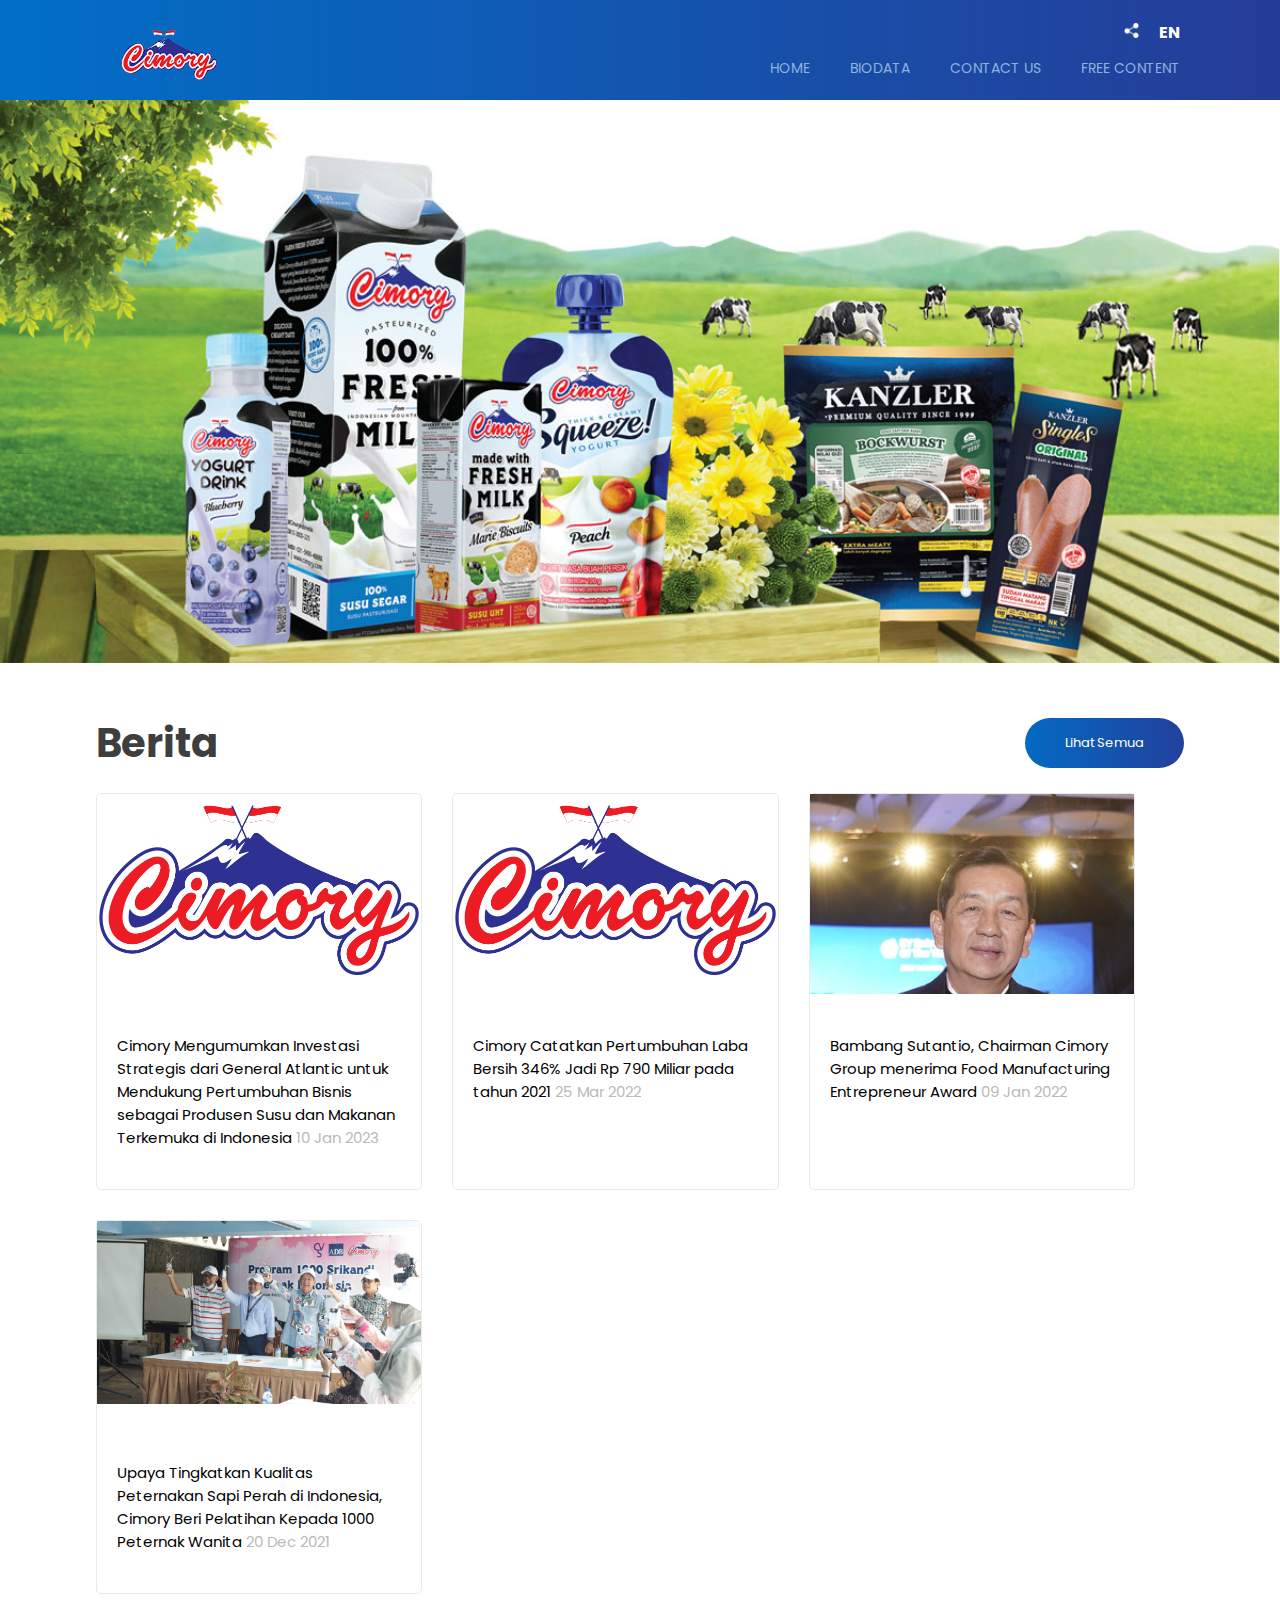
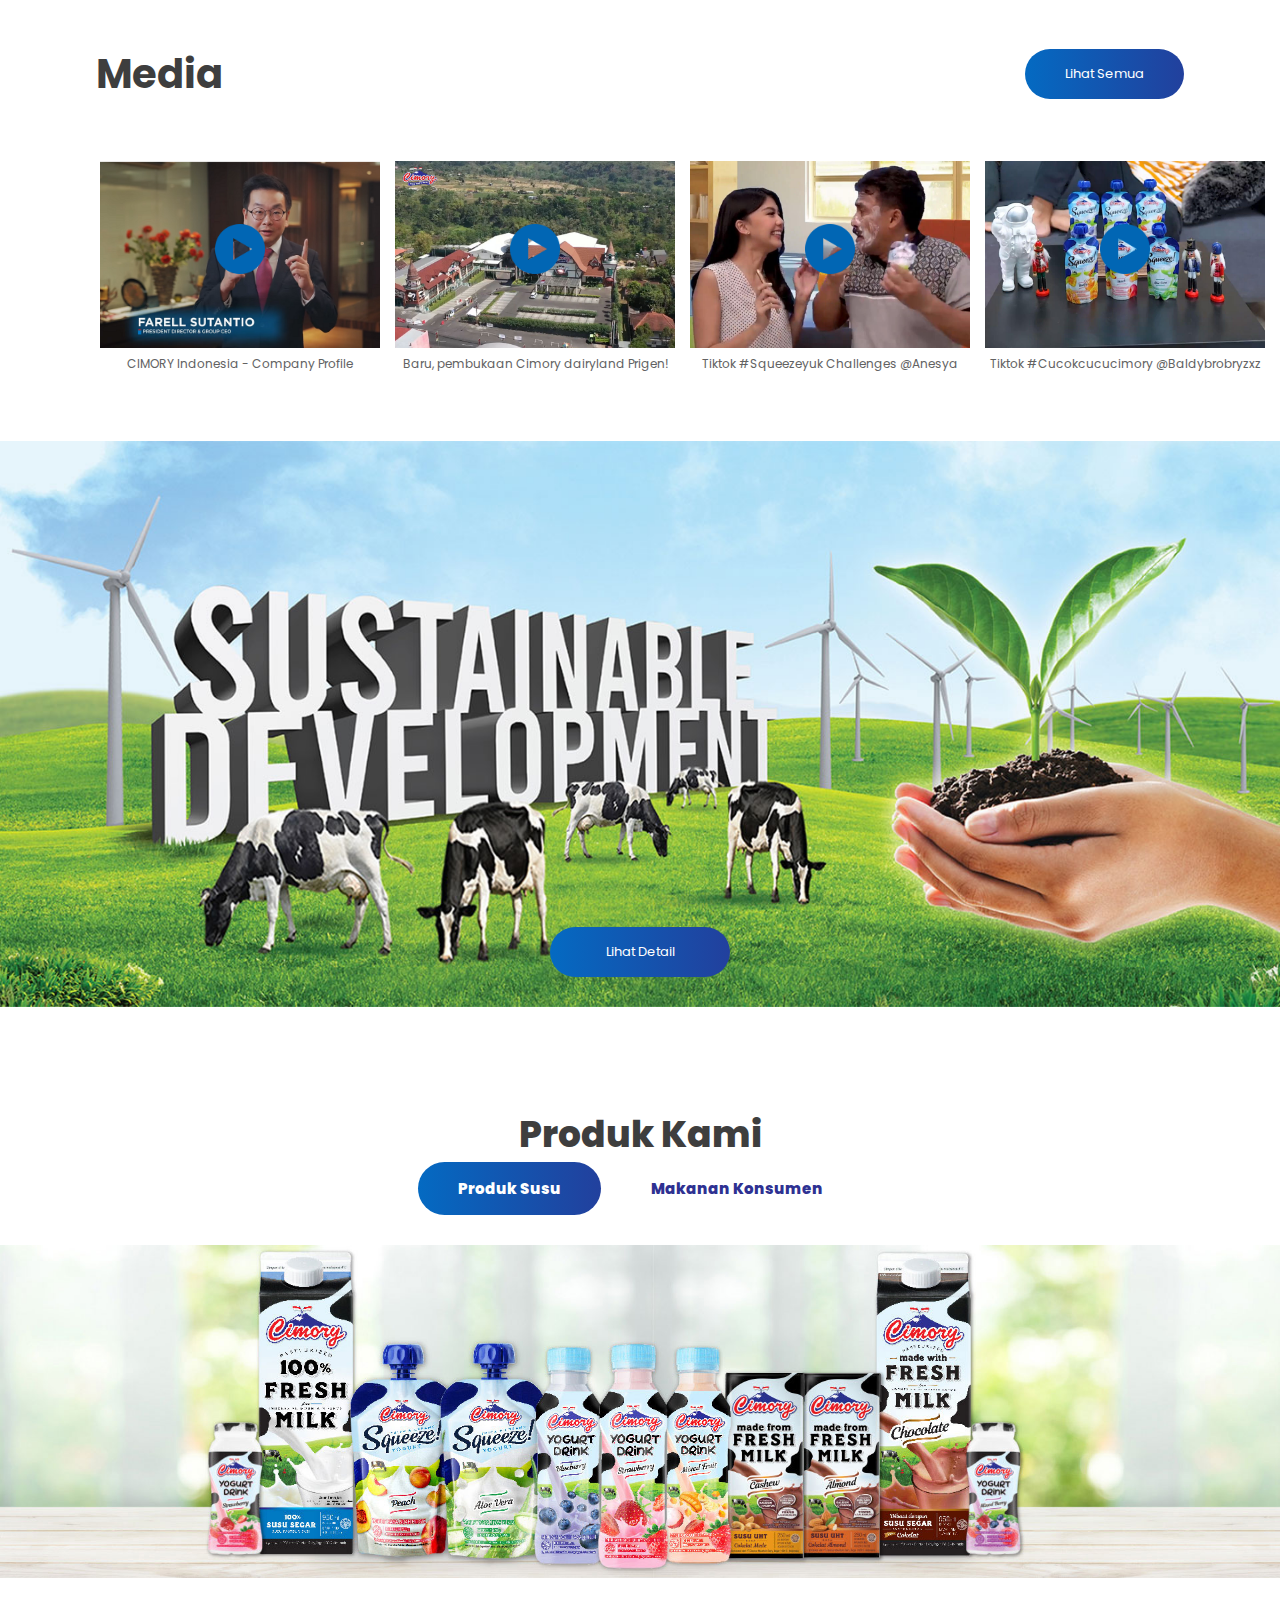
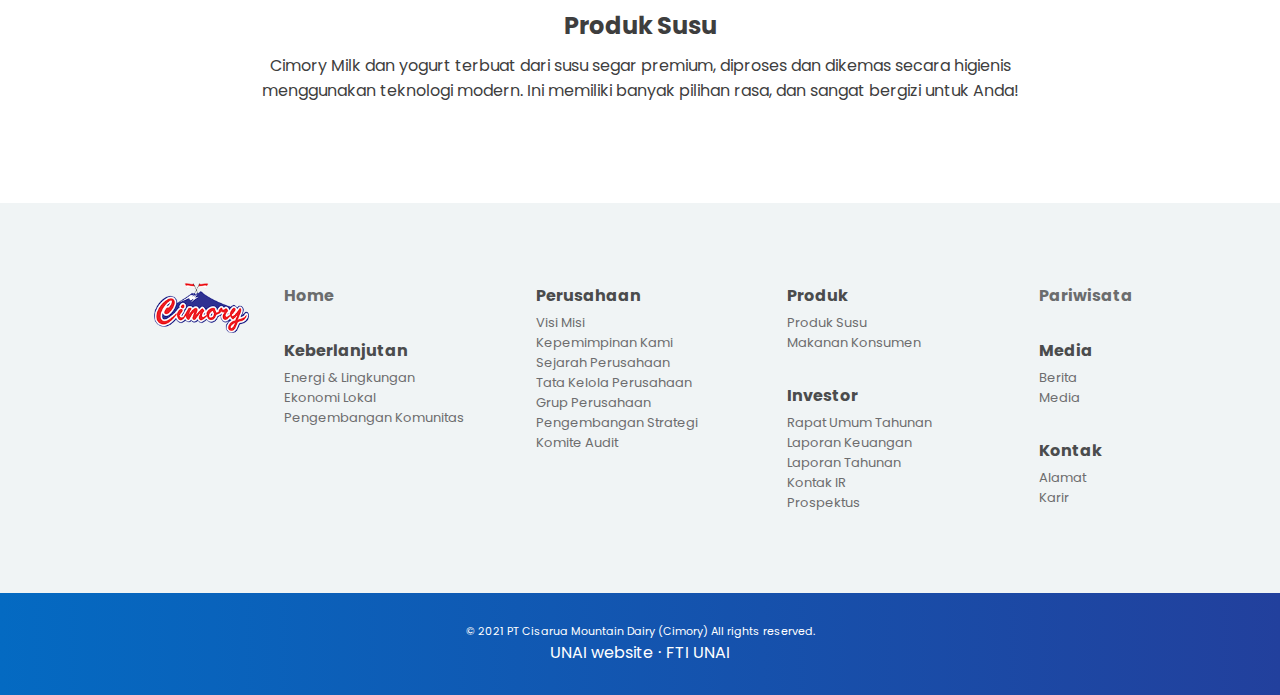
<file: index.html>
<!DOCTYPE html>
<html lang="en">
<head>
    <meta charset="UTF-8">
    <meta name="viewport" content="width=device-width, initial-scale=1.0">

    <!-- style -->
    <link rel="stylesheet" href="style.css">

    <!-- favicon -->
    <link rel="icon" type="image/x-icon" href="favicon.png">

    <!-- Font -->
    <link rel="preconnect" href="https://fonts.googleapis.com">
    <link rel="preconnect" href="https://fonts.gstatic.com" crossorigin>
    <link href="https://fonts.googleapis.com/css2?family=Poppins:wght@100;200;300;400;500;600;700;800;900&display=swap" rel="stylesheet">

    <title>HOME</title> 
</head>
<body>
    <!-- Header -->
    <header>
        <img src="logo_cimory.png" alt="logo cimory">
        <div id="navbar-lang">
            <div id="lang">
                <div>
                    <img src="share.png" alt="logo share">
                </div>
                <div>
                    <a href="https://cimory.com/index.php?lang=en&">EN</a>
                </div>                 
            </div>
            <div id="navbar">
                <div>
                    <a href="index.html">HOME</a>
                </div>
                <div>
                    <a href="biodata.html">BIODATA</a>
                </div>
                <div>
                    <a href="contact_us.html">CONTACT US</a>
                </div>
                <div>
                    <a href="free.html">FREE CONTENT</a>
                </div>
            </div>
        </div>
    </header>

    <!-- Main Section -->
    <main>
        <img id="cimoryimg" src="cimory.jpg" alt="foto produk cimory">
        <div id="berita">
            <div id="berita-header">
                <h1>Berita</h1>
                <a href="https://cimory.com/news.php">Lihat Semua</a>
            </div>
            <div id="konten-berita">
                <div class="konten-berita-border">
                    <a href="https://cimory.com/news-detail.php?news_id=13">
                        <div class="konten-berita-img">
                            <img src="news1.png" alt="berita cimory pertama">
                        </div>
                        <p>Cimory Mengumumkan Investasi Strategis dari General Atlantic untuk Mendukung Pertumbuhan Bisnis sebagai Produsen Susu dan Makanan Terkemuka di Indonesia <span>10 Jan 2023</span></p>
                    </a>
                </div>
                <div class="konten-berita-border">
                    <a href="https://cimory.com/news-detail.php?news_id=12">
                        <div class="konten-berita-img">
                            <img src="news2.png" alt="berita cimory ke dua">
                        </div>
                        <p>Cimory Catatkan Pertumbuhan Laba Bersih 346% Jadi Rp 790 Miliar pada tahun 2021 <span>25 Mar 2022</span></p>
                    </a>
                </div>
                <div class="konten-berita-border">
                    <a href="https://cimory.com/news-detail.php?news_id=4">
                        <div class="konten-berita-img">
                            <img src="piala.jpg" alt="bapak memegang piala">
                        </div>
                        <p>Bambang Sutantio, Chairman Cimory Group menerima Food Manufacturing Entrepreneur Award <span>09 Jan 2022</span></p>
                    </a>
                </div>
                <div class="konten-berita-border">
                    <a href="https://cimory.com/news-detail.php?news_id=11">
                        <div class="konten-berita-img">
                            <img src="rapatbpkbpk.jpg" alt="perkumpulan bapak bapak">
                        </div>
                        <p>Upaya Tingkatkan Kualitas Peternakan Sapi Perah di Indonesia, Cimory Beri Pelatihan Kepada 1000 Peternak Wanita <span>20 Dec 2021</span></p>
                    </a>
                </div>
            </div>
        </div>
        <div id="media">
            <div id="media-header">
                <h1>Media</h1>
                <a href="https://cimory.com/media.php">Lihat Semua</a>
            </div>
            <div id="konten-media">
                <div>
                    <img id="play-button" src="play-button.png">
                    <img src="media1.png" alt="gambar 1">
                    <p>CIMORY Indonesia - Company Profile</p>
                </div>
                <div>
                    <img id="play-button" src="play-button.png">
                    <img src="media2.jpg" alt="gambar 2">
                    <p>Baru, pembukaan Cimory dairyland Prigen!</p>
                </div>
                <div>
                    <img id="play-button" src="play-button.png">
                    <img src="media3.jpg" alt="gambar 3">
                    <p>Tiktok #Squeezeyuk Challenges @Anesya</p>
                </div>
                <div>
                    <img id="play-button" src="play-button.png">
                    <img src="media4.jpg" alt="gambar 4">
                    <p>Tiktok #Cucokcucucimory @Baldybrobryzxz</p>
                </div>
                <div>
                    <img id="play-button" src="play-button.png">
                    <img src="media5.jpg" alt="gambar 5">
                    <p>Tiktok #Cobaincimoryceger Challenges @Clarakangbakso</p>
                </div>
                <div>
                    <img id="play-button" src="play-button.png">
                    <img src="media6.jpg" alt="gambar 6">
                    <p>Tiktok #Cobaincimoryceger Challenges @mieke</p>
                </div>
                <div>
                    <img id="play-button" src="play-button.png">
                    <img src="media7.jpg" alt="gambar 7">
                    <p>Tiktok #Cobaincimoryceger Challenges @Baldybrobryzxz</p>
                </div>
                <div>
                    <img id="play-button" src="play-button.png">
                    <img src="media8.jpg" alt="gambar 8">
                    <p>Introduction Cimory UHT Milk Marie Biscuit!</p>
                </div>
            </div>
        </div>
        <div id="sustain">
            <img src="sustain_development_bg_id.jpg" alt="gambar sapi sustain development">
            <a id="lihat-detail" href="https://cimory.com/sustainability.php">Lihat Detail</a>
        </div>
        <div id="prodak-kami">
            <div id="prodak-kami-header">
                <h1>Produk Kami</h1>
                <div>
                    <a id="produksusu" href="https://cimory.com/#tab-0">Produk Susu</a>
                    <a id="mknkonsumen" href="https://cimory.com/#tab-1">Makanan Konsumen</a>
                </div>
            </div>
            <img src="bottombanner_dairy.jpg" alt="produk susu kami">
            <div id="prosusu">
                <h2>Produk Susu</h2>
                <p>Cimory Milk dan yogurt terbuat dari susu segar premium, diproses dan dikemas secara higienis menggunakan teknologi modern. Ini memiliki banyak pilihan rasa, dan sangat bergizi untuk Anda!</p>
            </div>
        </div>
    </main>

    <!-- Footer -->
    <footer>
        <div id="konten-footer">
            <div id="footer-logo">
                <img src="logo_cimory.png" alt="logo cimory">
            </div>
            <div id="konten">
                <div id="home-keberlanjutan" >
                    <a href="https://cimory.com/index.php">
                        <h4>Home</h4>
                    </a>
                    <div>
                        <h4>Keberlanjutan</h4>
                        <ul>
                            <li>
                                <a href="https://cimory.com/sustainability.php#tab-1">Energi & Lingkungan</a>
                            </li>
                            <li>
                                <a href="https://cimory.com/sustainability.php#tab-2">Ekonomi Lokal</a>
                            </li>
                            <li>
                                <a href="https://cimory.com/sustainability.php#tab-3">Pengembangan Komunitas</a>
                            </li>
                        </ul>
                    </div>
                </div>
                <div id="perusahaan">
                    <h4>Perusahaan</h4>
                    <ul>
                        <li>
                            <a href="https://cimory.com/vision-mission.php">Visi Misi</a>
                        </li>
                        <li>
                            <a href="https://cimory.com/our-leadership.php">Kepemimpinan Kami</a>
                        </li>
                        <li>
                            <a href="https://cimory.com/our-history.php">Sejarah Perusahaan</a>
                        </li>
                        <li>
                            <a href="https://cimory.com/corporate-governance.php">Tata Kelola Perusahaan</a>
                        </li>
                        <li>
                            <a href="https://cimory.com/sub-company.php">Grup Perusahaan</a>
                        </li>
                        <li>
                            <a href="https://cimory.com/development-strategy.php">Pengembangan Strategi</a>
                        </li>
                        <li>
                            <a href="https://cimory.com/audit-comittee.php">Komite Audit</a>
                        </li>
                    </ul>
                </div>
                <div id="produk-investor" >
                    <div>
                        <h4>Produk</h4>
                        <ul>
                            <li>
                                <a href="https://cimory.com/our-product.php#tab-1">Produk Susu</a>
                            </li>
                            <li>
                                <a href="https://cimory.com/our-product.php#tab-2">Makanan Konsumen</a>
                            </li>
                        </ul>
                    </div>
                    <div>
                        <h4>Investor</h4>
                        <ul>
                            <li>
                                <a href="https://cimory.com/general-meeting.php">Rapat Umum Tahunan</a>
                            </li>
                            <li>
                                <a href="https://cimory.com/financial-report.php">Laporan Keuangan</a>
                            </li>
                            <li>
                                <a href="https://cimory.com/annual-reports.php">Laporan Tahunan</a>
                            </li>
                            <li>
                                <a href="https://cimory.com/investor-contact.php">Kontak IR</a>
                            </li>
                            <li>
                                <a href="https://cimory.com/investor-prospectus.php">Prospektus</a>
                            </li>
                        </ul>
                    </div>
                </div>
                <div id="pariwisata-media-kontak">
                    <a href=""><h4>Pariwisata</h4></a>
                    <div>
                        <h4>Media</h4>
                        <ul>
                            <li>
                                <a href="https://cimory.com/news.php">Berita</a>
                            </li>
                            <li>
                                <a href="https://cimory.com/media.php">Media</a>
                            </li>
                        </ul>
                    </div>
                    <div>
                        <h4>Kontak</h4>
                        <ul>
                            <li>
                                <a href="https://cimory.com/contact-us.php">Alamat</a>
                            </li>
                            <li>
                                <a href="https://cimory.com/career.php">Karir</a>
                            </li>
                        </ul>
                    </div>
                </div>
            </div>
        </div>
        <div id="copyright">
            <p>&copy; 2021 PT Cisarua Mountain Dairy (Cimory) All rights reserved.</p>
            <div>
                <a href="https://unai.edu">UNAI website </a>
                &middot;
                <a href="https://fti.unai.edu"> FTI UNAI</a>
            </div>
        </div>
    </footer>
</body>
</html>
</file>
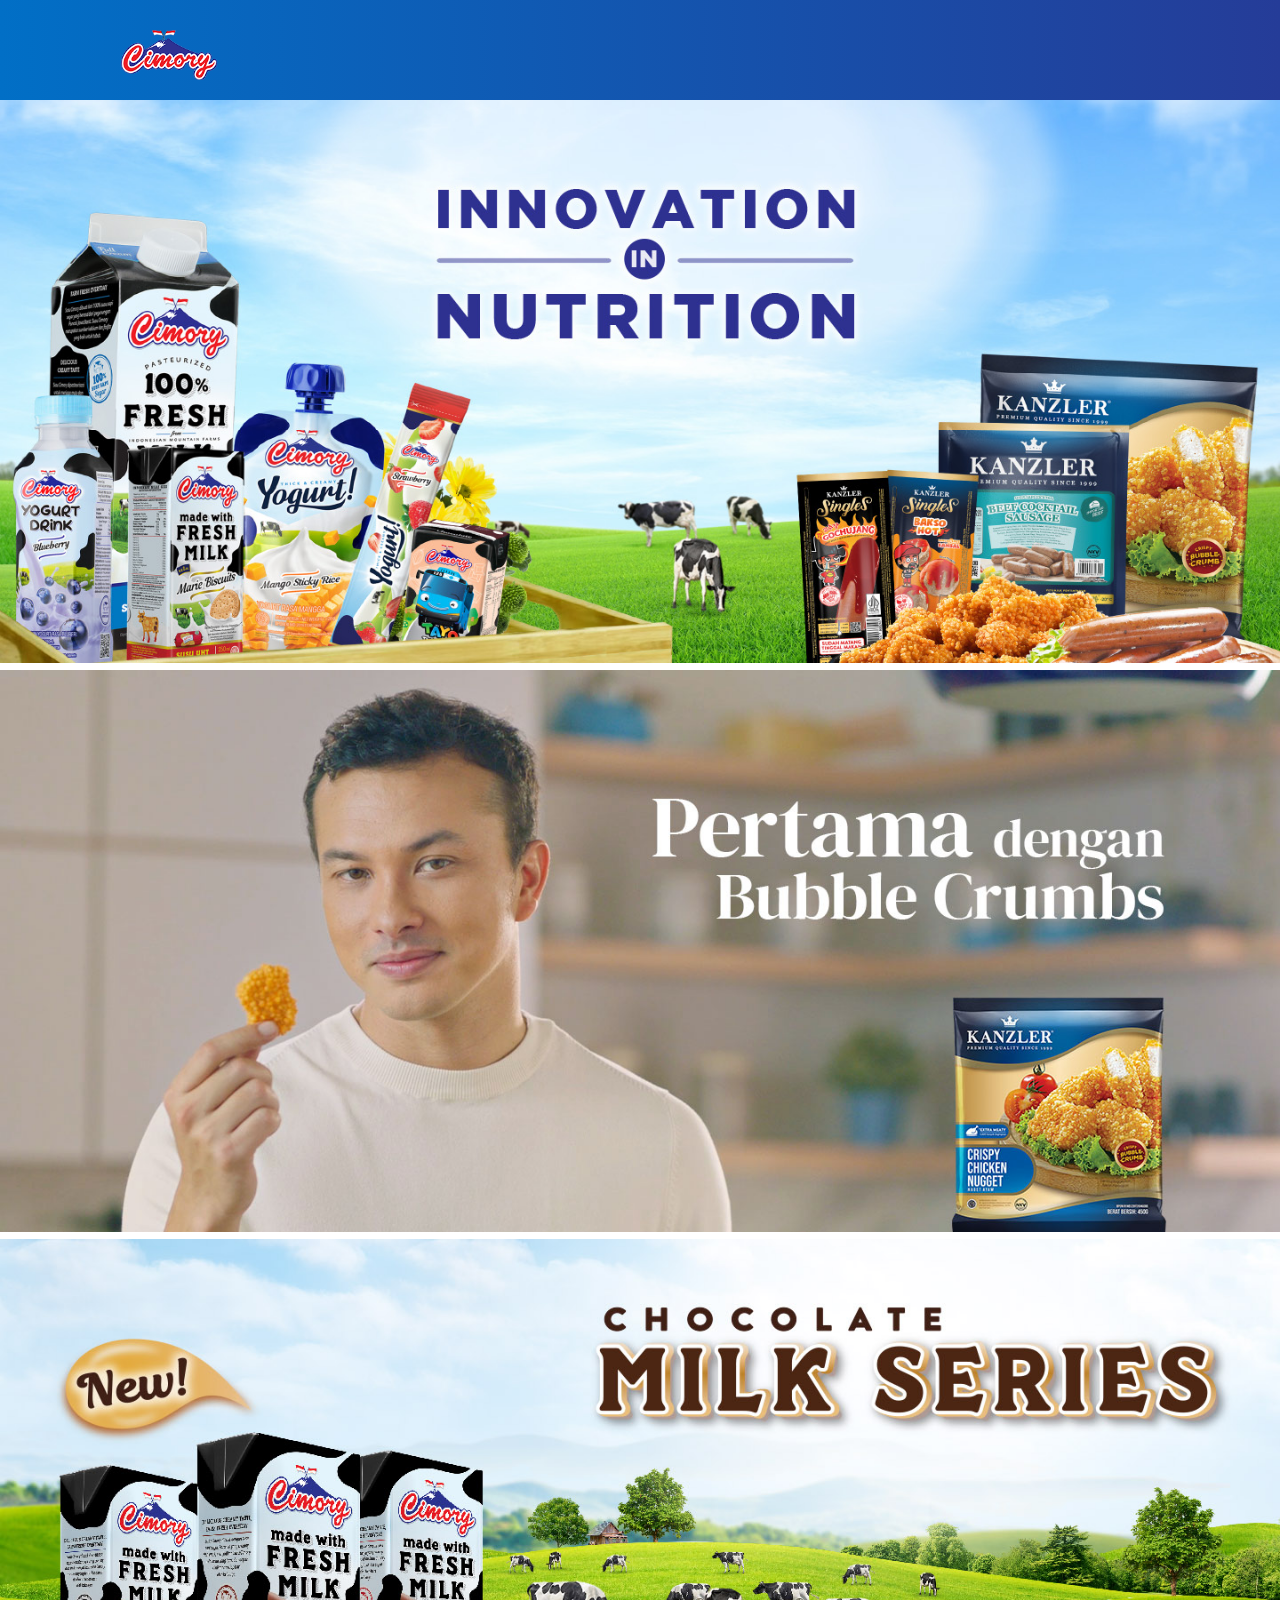
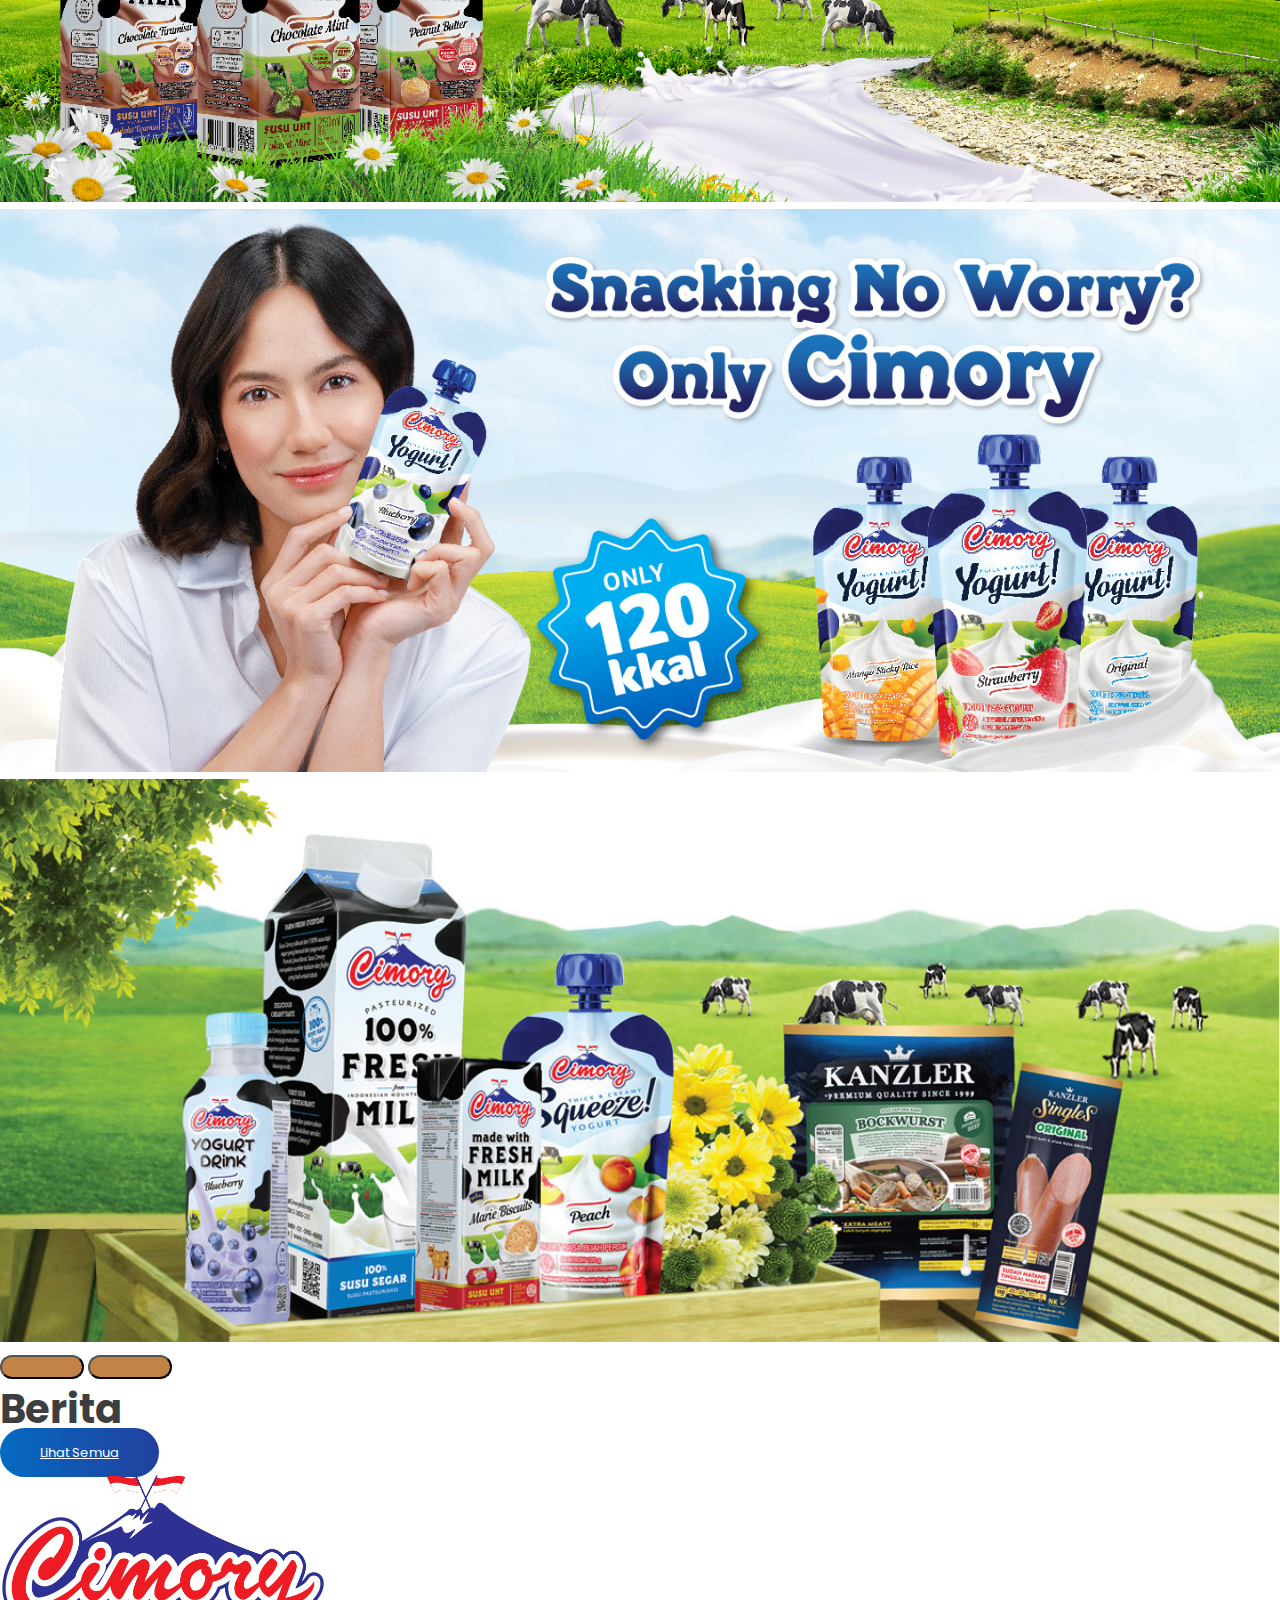
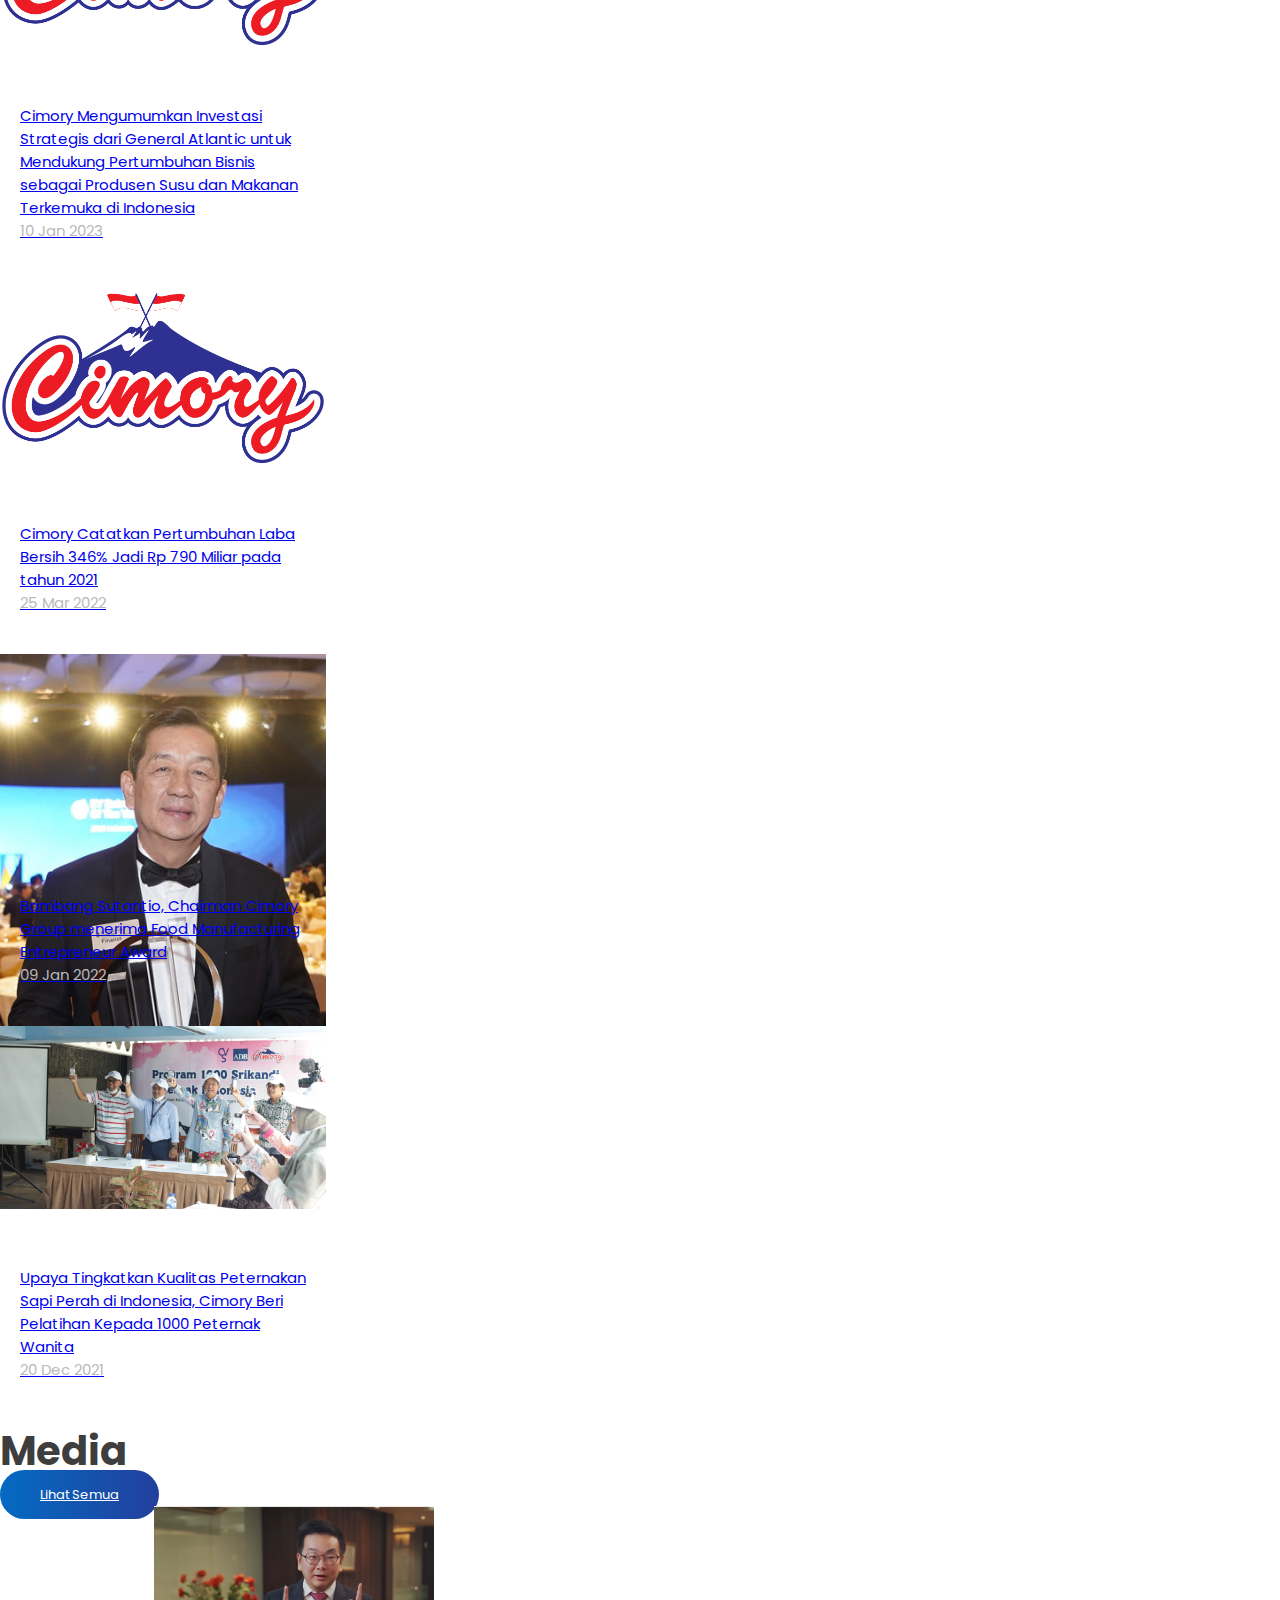
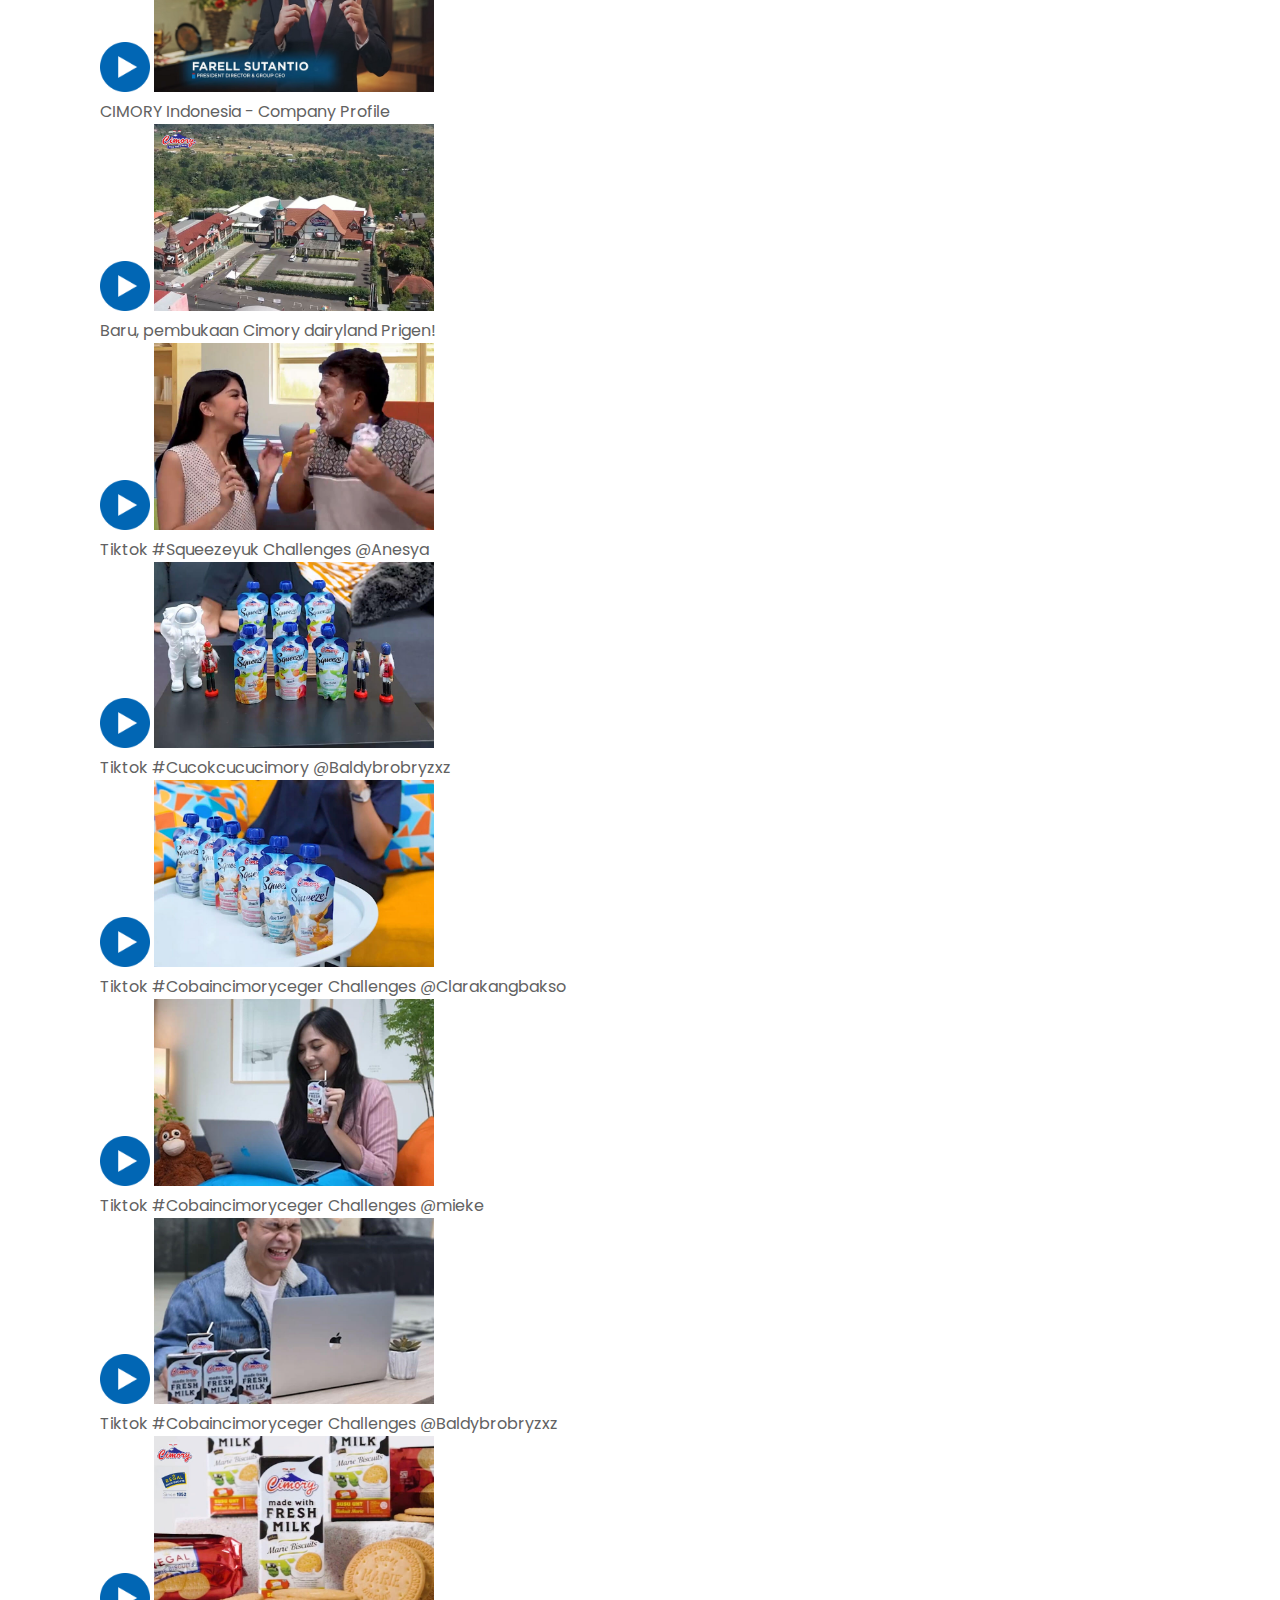
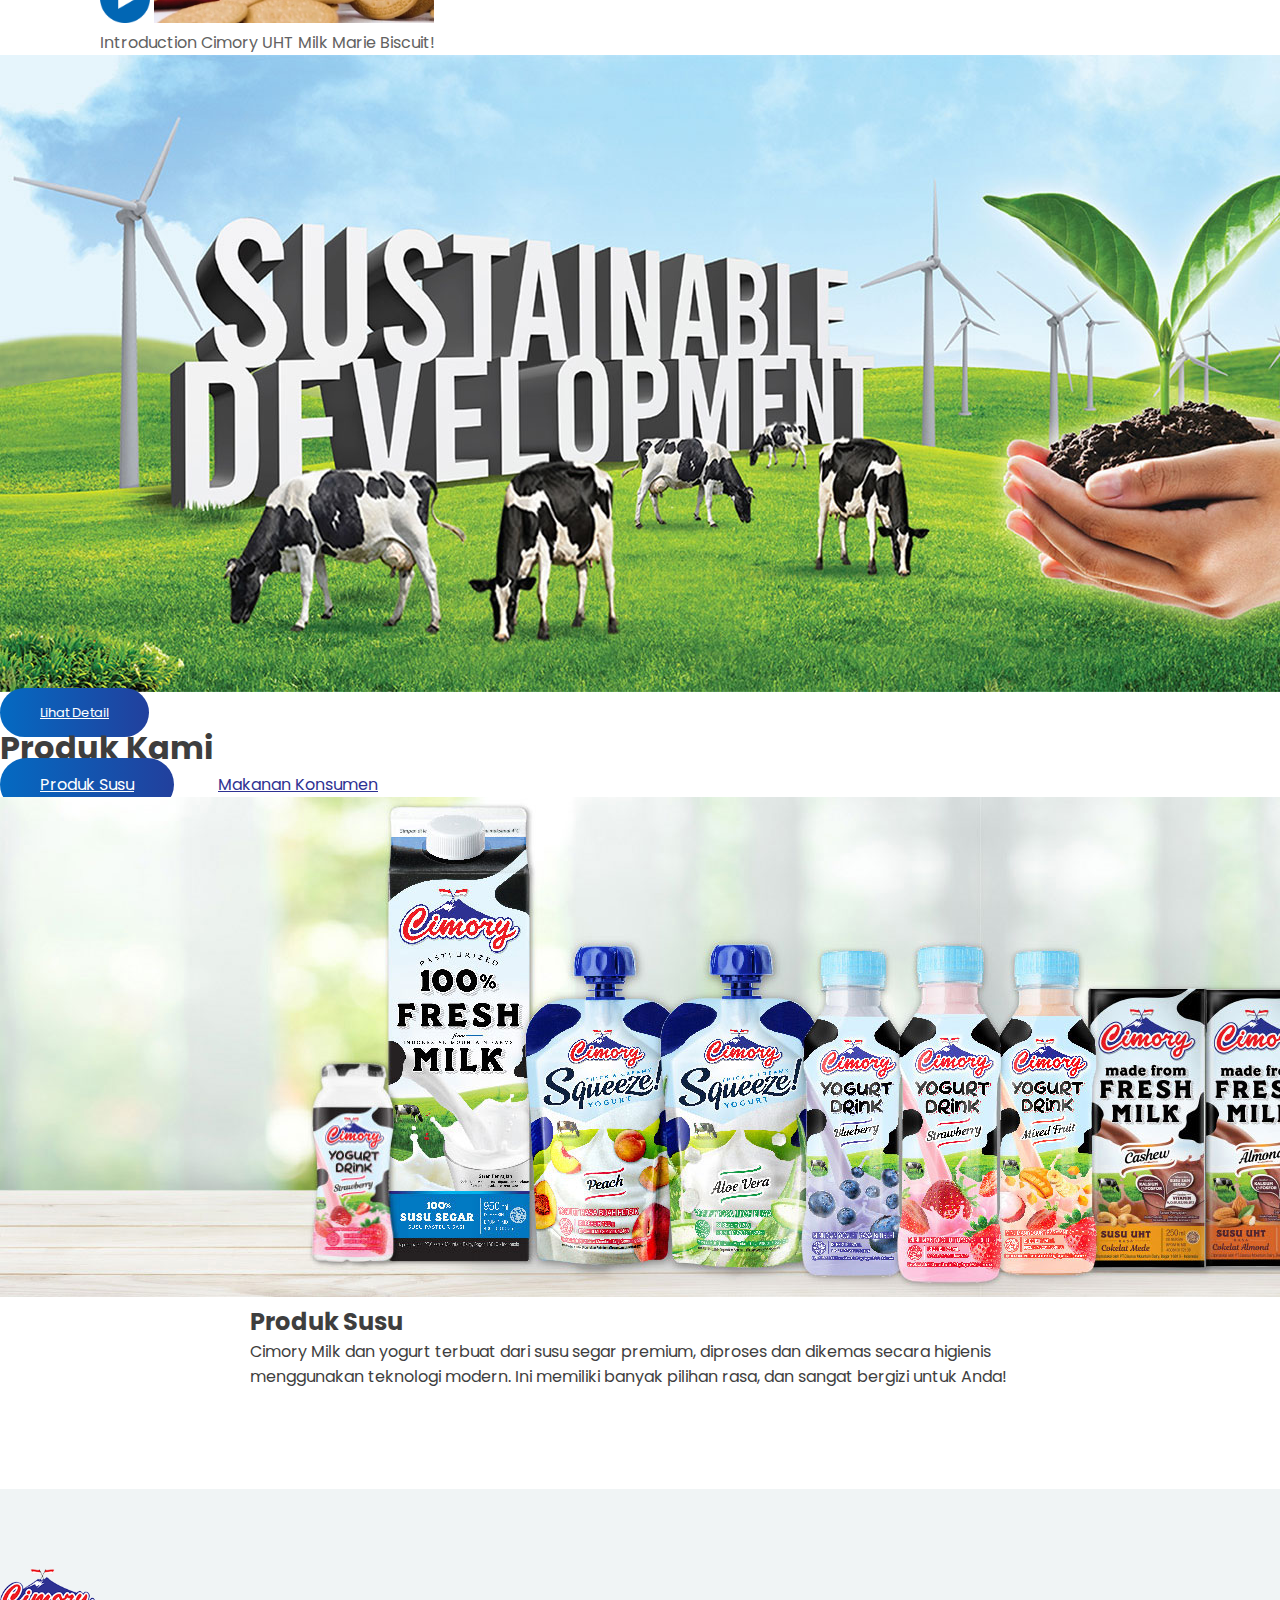
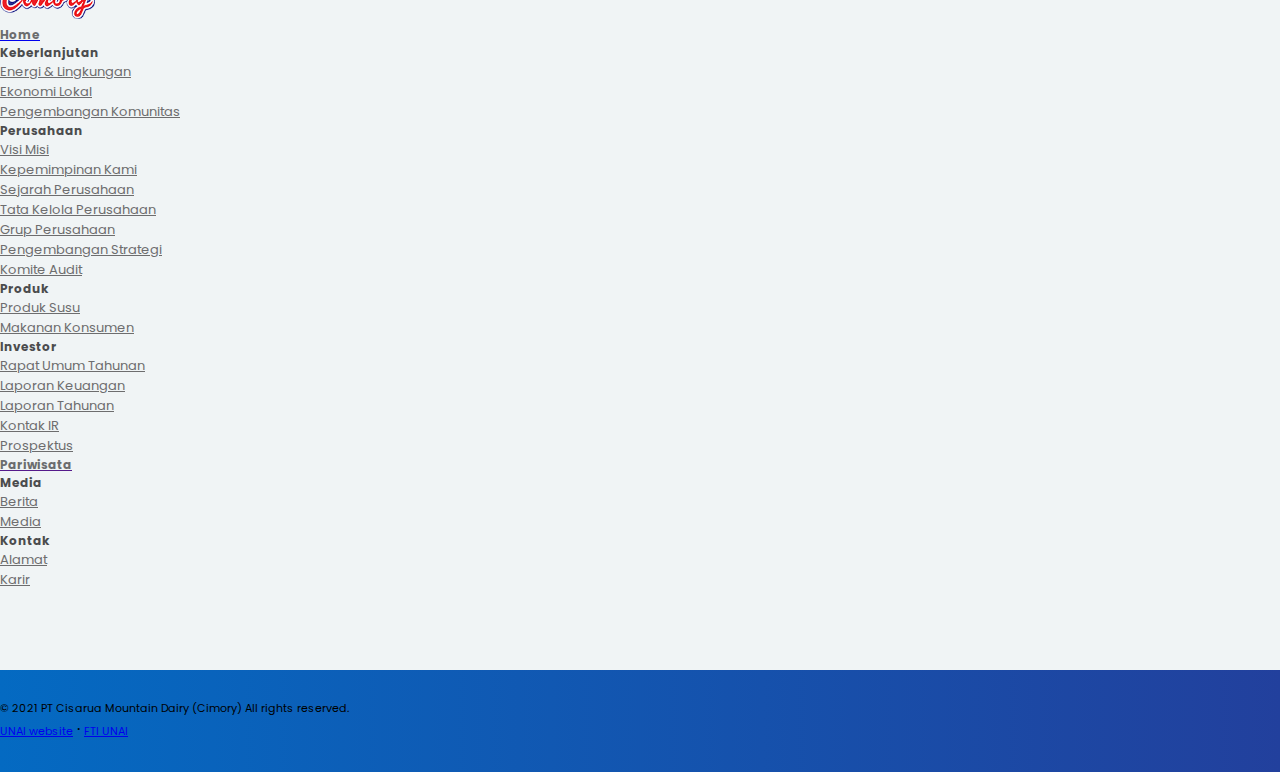
<file: bootstrap/index.html>
<!DOCTYPE html>
<html lang="en">
<head>
    <meta charset="UTF-8">
    <meta name="viewport" content="width=device-width, initial-scale=1.0">

    <!-- bootstrap -->
    <link href="https://cdn.jsdelivr.net/npm/bootstrap@5.3.2/dist/css/bootstrap.min.css" rel="stylesheet" integrity="sha384-T3c6CoIi6uLrA9TneNEoa7RxnatzjcDSCmG1MXxSR1GAsXEV/Dwwykc2MPK8M2HN" crossorigin="anonymous">
    <script src="https://cdn.jsdelivr.net/npm/bootstrap@5.3.2/dist/js/bootstrap.bundle.min.js" integrity="sha384-C6RzsynM9kWDrMNeT87bh95OGNyZPhcTNXj1NW7RuBCsyN/o0jlpcV8Qyq46cDfL" crossorigin="anonymous"></script>
    <link rel="stylesheet" href="style.css">

    <!-- favicon -->
    <link rel="icon" type="image/x-icon" href="favicon.png">

    <!-- Font -->
    <link rel="preconnect" href="https://fonts.googleapis.com">
    <link rel="preconnect" href="https://fonts.gstatic.com" crossorigin>
    <link href="https://fonts.googleapis.com/css2?family=Poppins:wght@100;200;300;400;500;600;700;800;900&display=swap" rel="stylesheet">

    <title>HOME</title> 
</head>
<body class="w-100">
    <!-- Header -->
    <header class="d-flex justify-content-between">
        <img src="logo_cimory.png" alt="logo cimory">
        <div id="navbar-lang" class="d-flex flex-column">
            <div id="lang" class="d-flex justify-content-end">
                <div>
                    <img src="share.png" alt="logo share">
                </div>
                <div>
                    <a class="text-white fw-bold text-decoration-none" href="https://cimory.com/index.php?lang=en&">EN</a>
                </div>                 
            </div>
            <div id="navbar" class="d-flex">
                <div>
                    <a class="fs-sm text-decoration-none" href="index.html">HOME</a>
                </div>
                <div>
                    <a class="fs-sm text-decoration-none" href="biodata.html">BIODATA</a>
                </div>
                <div>
                    <a class="fs-sm text-decoration-none" href="contact_us.html">CONTACT US</a>
                </div>
                <div>
                    <a class="fs-sm text-decoration-none" href="free.html">FREE CONTENT</a>
                </div>
            </div>
        </div>
    </header>

    <!-- Main Section -->
    <main class="d-flex flex-column">
        <!-- Carousel -->
        <div id="demo" class="carousel slide" data-bs-ride="carousel">

            <!-- The slideshow/carousel -->
            <div class="carousel-inner">
            <div class="carousel-item active">
                <img src="geser1.jpg" class="d-block" style="width:100%">
            </div>
            <div class="carousel-item">
                <img src="geser2.jpg" class="d-block" style="width:100%">
            </div>
            <div class="carousel-item">
                <img src="geser3.jpg"  class="d-block" style="width:100%">
            </div>
            <div class="carousel-item">
                <img src="geser4.jpg" class="d-block" style="width:100%">
            </div>
            <div class="carousel-item">
                <img src="cimory.jpg"  class="d-block" style="width:100%">
            </div>
            </div>
            
            <!-- Left and right controls/icons -->
            <button class="carousel-control-prev" type="button" data-bs-target="#demo" data-bs-slide="prev">
            <span class="carousel-control-prev-icon"></span>
            </button>
            <button class="carousel-control-next" type="button" data-bs-target="#demo" data-bs-slide="next">
            <span class="carousel-control-next-icon"></span>
            </button>
        </div>
        <div id="berita" class="d-flex mx-auto flex-column">
            <div id="berita-header" class="d-flex justify-content-between align-items-center">
                <h1>Berita</h1>
                <a class="text-decoration-none" href="https://cimory.com/news.php">Lihat Semua</a>
            </div>
            <div id="konten-berita" class="d-flex flex-wrap">
                <div class="konten-berita-border border rounded-1">
                    <a class="text-decoration-none" href="https://cimory.com/news-detail.php?news_id=13">
                        <div class="konten-berita-img overflow-hidden">
                            <img src="news1.png" alt="berita cimory pertama">
                        </div>
                        <p class="text-black">Cimory Mengumumkan Investasi Strategis dari General Atlantic untuk Mendukung Pertumbuhan Bisnis sebagai Produsen Susu dan Makanan Terkemuka di Indonesia <br><span>10 Jan 2023</span></p>
                    </a>
                </div>
                <div class="border rounded-1 konten-berita-border">
                    <a class="text-decoration-none" href="https://cimory.com/news-detail.php?news_id=12">
                        <div class="konten-berita-img overflow-hidden">
                            <img src="news2.png" alt="berita cimory ke dua">
                        </div>
                        <p class="text-black">Cimory Catatkan Pertumbuhan Laba Bersih 346% Jadi Rp 790 Miliar pada tahun 2021 <br><span>25 Mar 2022</span></p>
                    </a>
                </div>
                <div class="border rounded-1 konten-berita-border">
                    <a class="text-decoration-none" href="https://cimory.com/news-detail.php?news_id=4">
                        <div class="konten-berita-img overflow-hidden">
                            <img src="piala.jpg" alt="bapak memegang piala">
                        </div>
                        <p class="text-black">Bambang Sutantio, Chairman Cimory Group menerima Food Manufacturing Entrepreneur Award <br><span>09 Jan 2022</span></p>
                    </a>
                </div>
                <div class="border rounded-1 konten-berita-border">
                    <a class="text-decoration-none" href="https://cimory.com/news-detail.php?news_id=11">
                        <div class="konten-berita-img overflow-hidden">
                            <img src="rapatbpkbpk.jpg" alt="perkumpulan bapak bapak">
                        </div>
                        <p class="text-black">Upaya Tingkatkan Kualitas Peternakan Sapi Perah di Indonesia, Cimory Beri Pelatihan Kepada 1000 Peternak Wanita <br><span>20 Dec 2021</span></p>
                    </a>
                </div>
            </div>
        </div>
        <div id="media" class="w-100 d-flex flex-column">
            <div id="media-header" class="d-flex justify-content-between align-items-center mx-auto">
                <h1>Media</h1>
                <a class="text-decoration-none" href="https://cimory.com/media.php">Lihat Semua</a>
            </div>
            <div id="konten-media" class="d-flex overflow-hidden">
                <div class="w-25">
                    <img id="play-button" class="position-relative" src="play-button.png">
                    <img src="media1.png" alt="gambar 1">
                    <p class="fs-6 text-center">CIMORY Indonesia - Company Profile</p>
                </div>
                <div class="w-25">
                    <img id="play-button" class="position-relative" src="play-button.png">
                    <img src="media2.jpg" alt="gambar 2">
                    <p class="fs-6 text-center">Baru, pembukaan Cimory dairyland Prigen!</p>
                </div>
                <div class="w-25">
                    <img id="play-button" class="position-relative" src="play-button.png">
                    <img src="media3.jpg" alt="gambar 3">
                    <p class="fs-6 text-center">Tiktok #Squeezeyuk Challenges @Anesya</p>
                </div>
                <div class="w-25">
                    <img id="play-button" class="position-relative" src="play-button.png">
                    <img src="media4.jpg" alt="gambar 4">
                    <p class="fs-6 text-center">Tiktok #Cucokcucucimory @Baldybrobryzxz</p>
                </div>
                <div class="w-25">
                    <img id="play-button" class="position-relative" src="play-button.png">
                    <img src="media5.jpg" alt="gambar 5">
                    <p class="fs-6 text-center">Tiktok #Cobaincimoryceger Challenges @Clarakangbakso</p>
                </div>
                <div class="w-25">
                    <img id="play-button" class="position-relative" src="play-button.png">
                    <img src="media6.jpg" alt="gambar 6">
                    <p class="fs-6 text-center">Tiktok #Cobaincimoryceger Challenges @mieke</p>
                </div>
                <div class="w-25">
                    <img id="play-button" class="position-relative" src="play-button.png">
                    <img src="media7.jpg" alt="gambar 7">
                    <p class="fs-6 text-center">Tiktok #Cobaincimoryceger Challenges @Baldybrobryzxz</p>
                </div>
                <div class="w-25">
                    <img id="play-button" class="position-relative" src="play-button.png">
                    <img src="media8.jpg" alt="gambar 8">
                    <p class="fs-6 text-center">Introduction Cimory UHT Milk Marie Biscuit!</p>
                </div>
            </div>
        </div>
        <div id="sustain" class="d-flex flex-column text-center align-items-center">
            <img class="w-100" src="sustain_development_bg_id.jpg" alt="gambar sapi sustain development">
            <a class="position-relative text-decoration-none" id="lihat-detail" href="https://cimory.com/sustainability.php">Lihat Detail</a>
        </div>
        <div id="prodak-kami" class="w-100 d-flex flex-column">
            <div id="prodak-kami-header" class="d-flex flex-column text-center">
                <h1 class="fs-1 fw-bold">Produk Kami</h1>
                <div class="d-flex mx-auto">
                    <a class="fs-6 fw-bold text-decoration-none" id="produksusu" href="https://cimory.com/#tab-0">Produk Susu</a>
                    <a class="fs-6 fw-bold text-decoration-none" id="mknkonsumen" href="https://cimory.com/#tab-1">Makanan Konsumen</a>
                </div>
            </div>
            <img src="bottombanner_dairy.jpg" alt="produk susu kami">
            <div id="prosusu" class="d-flex flex-column text-center">
                <h2>Produk Susu</h2>
                <p class="fs-6">Cimory Milk dan yogurt terbuat dari susu segar premium, diproses dan dikemas secara higienis menggunakan teknologi modern. Ini memiliki banyak pilihan rasa, dan sangat bergizi untuk Anda!</p>
            </div>
        </div>
    </main>

    <!-- Footer -->
    <footer class="w-100 d-flex flex-column">
        <div id="konten-footer" class="d-flex">
            <div id="footer-logo" class="d-flex justify-content-end">
                <img src="logo_cimory.png" alt="logo cimory">
            </div>
            <div id="konten" class="d-flex">
                <div id="home-keberlanjutan" class="d-flex flex-column">
                    <a class="text-decoration-none" href="https://cimory.com/index.php">
                        <h4>Home</h4>
                    </a>
                    <div class="d-flex flex-column">
                        <h4>Keberlanjutan</h4>
                        <ul>
                            <li>
                                <a class="text-decoration-none" href="https://cimory.com/sustainability.php#tab-1">Energi & Lingkungan</a>
                            </li>
                            <li>
                                <a class="text-decoration-none" href="https://cimory.com/sustainability.php#tab-2">Ekonomi Lokal</a>
                            </li>
                            <li>
                                <a class="text-decoration-none" href="https://cimory.com/sustainability.php#tab-3">Pengembangan Komunitas</a>
                            </li>
                        </ul>
                    </div>
                </div>
                <div id="perusahaan" class="d-flex flex-column">
                    <h4>Perusahaan</h4>
                    <ul>
                        <li>
                            <a class="text-decoration-none" href="https://cimory.com/vision-mission.php">Visi Misi</a>
                        </li>
                        <li>
                            <a class="text-decoration-none" href="https://cimory.com/our-leadership.php">Kepemimpinan Kami</a>
                        </li>
                        <li>
                            <a class="text-decoration-none" href="https://cimory.com/our-history.php">Sejarah Perusahaan</a>
                        </li>
                        <li>
                            <a class="text-decoration-none" href="https://cimory.com/corporate-governance.php">Tata Kelola Perusahaan</a>
                        </li>
                        <li>
                            <a class="text-decoration-none" href="https://cimory.com/sub-company.php">Grup Perusahaan</a>
                        </li>
                        <li>
                            <a class="text-decoration-none" href="https://cimory.com/development-strategy.php">Pengembangan Strategi</a>
                        </li>
                        <li>
                            <a class="text-decoration-none" href="https://cimory.com/audit-comittee.php">Komite Audit</a>
                        </li>
                    </ul>
                </div>
                <div id="produk-investor" class="d-flex flex-column">
                    <div class="d-flex flex-column">
                        <h4>Produk</h4>
                        <ul>
                            <li>
                                <a class="text-decoration-none" href="https://cimory.com/our-product.php#tab-1">Produk Susu</a>
                            </li>
                            <li>
                                <a class="text-decoration-none" href="https://cimory.com/our-product.php#tab-2">Makanan Konsumen</a>
                            </li>
                        </ul>
                    </div>
                    <div class="d-flex flex-column">
                        <h4>Investor</h4>
                        <ul>
                            <li>
                                <a class="text-decoration-none" href="https://cimory.com/general-meeting.php">Rapat Umum Tahunan</a>
                            </li>
                            <li>
                                <a class="text-decoration-none" href="https://cimory.com/financial-report.php">Laporan Keuangan</a>
                            </li>
                            <li>
                                <a class="text-decoration-none" href="https://cimory.com/annual-reports.php">Laporan Tahunan</a>
                            </li>
                            <li>
                                <a class="text-decoration-none" href="https://cimory.com/investor-contact.php">Kontak IR</a>
                            </li>
                            <li>
                                <a class="text-decoration-none" href="https://cimory.com/investor-prospectus.php">Prospektus</a>
                            </li>
                        </ul>
                    </div>
                </div>
                <div id="pariwisata-media-kontak" class="d-flex flex-column">
                    <a class="text-decoration-none" href=""><h4>Pariwisata</h4></a>
                    <div class="d-flex flex-column">
                        <h4>Media</h4>
                        <ul>
                            <li>
                                <a class="text-decoration-none" href="https://cimory.com/news.php">Berita</a>
                            </li>
                            <li>
                                <a class="text-decoration-none" href="https://cimory.com/media.php">Media</a>
                            </li>
                        </ul>
                    </div>
                    <div class="d-flex flex-column">
                        <h4>Kontak</h4>
                        <ul>
                            <li>
                                <a class="text-decoration-none" href="https://cimory.com/contact-us.php">Alamat</a>
                            </li>
                            <li>
                                <a class="text-decoration-none" href="https://cimory.com/career.php">Karir</a>
                            </li>
                        </ul>
                    </div>
                </div>
            </div>
        </div>
        <div id="copyright">
            <p class="text-center text-white">&copy; 2021 PT Cisarua Mountain Dairy (Cimory) All rights reserved.</p>
            <div class="d-flex text-white justify-content-center align-items-center">
                <a class="text-decoration-none text-center text-white" href="https://unai.edu">UNAI website</a>
                &middot;
                <a class="text-decoration-none text-center text-white" href="https://fti.unai.edu">FTI UNAI</a>
            </div>
        </div>
    </footer>
</body>
</html>
</file>
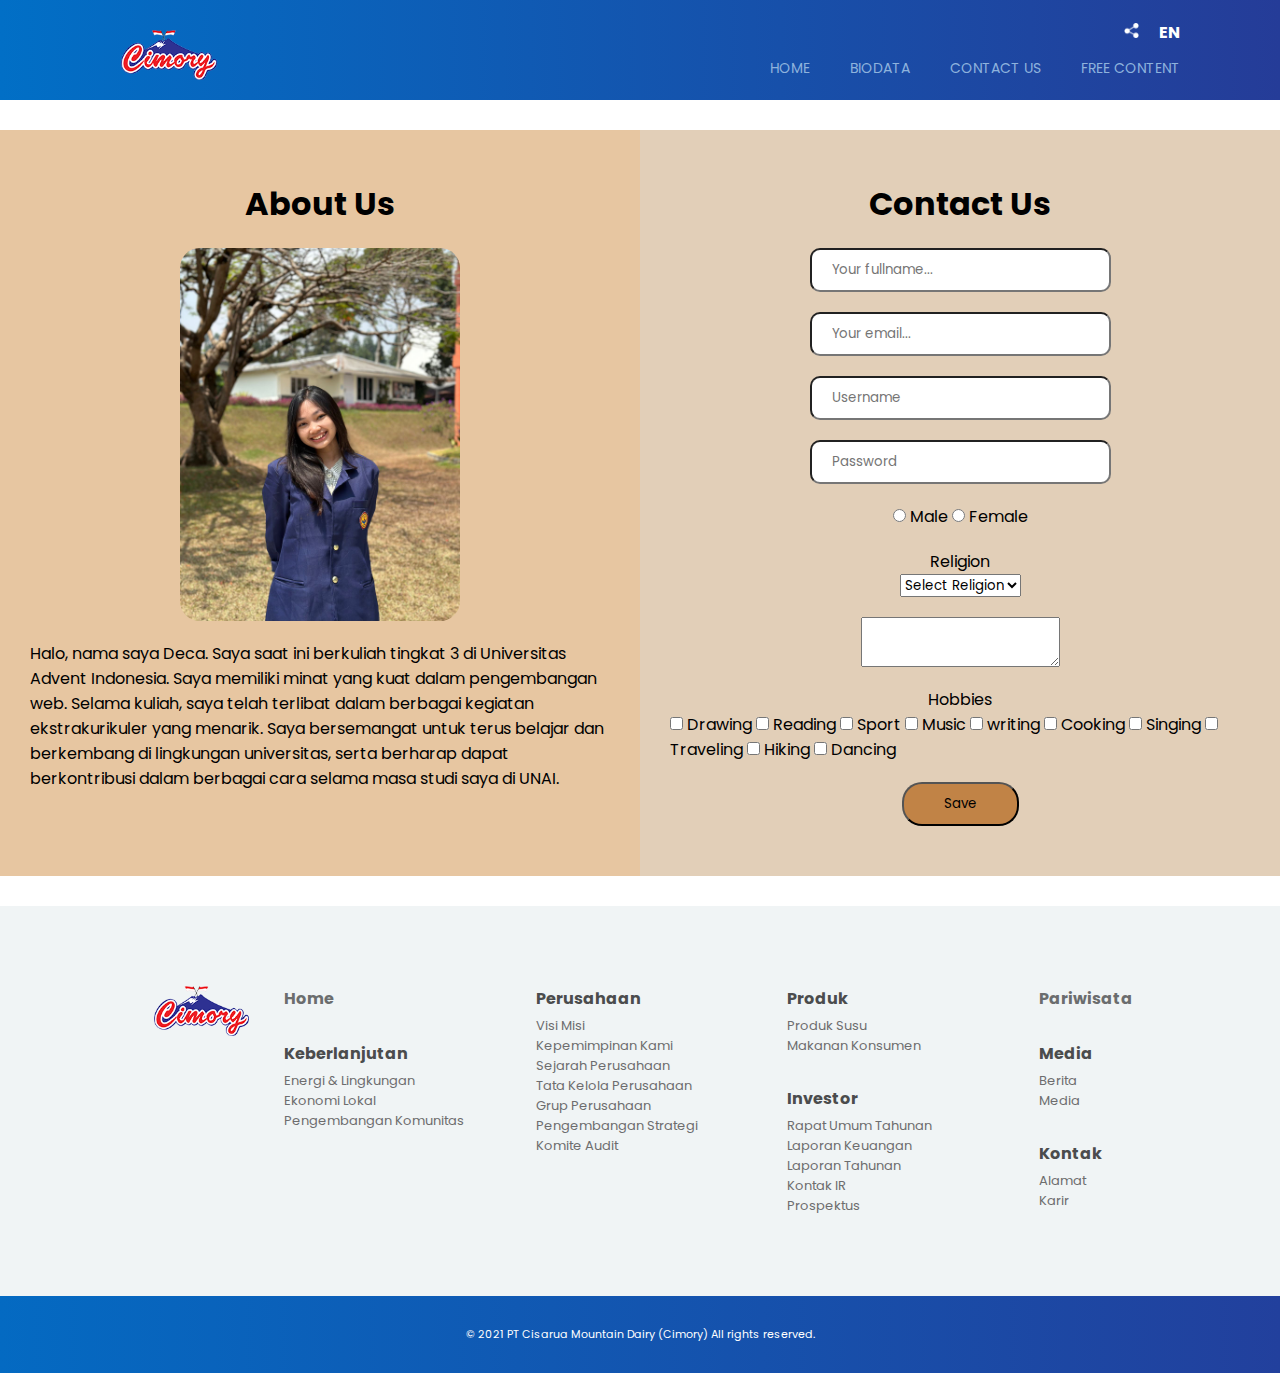
<file: 2281009_assignment14.html>
<!DOCTYPE html>
<html lang="en">

<head>
    <meta charset="UTF-8">
    <meta name="viewport" content="width=device-width, initial-scale=1.0">
    <!-- style -->
    <link rel="stylesheet" href="style.css">

    <!-- favicon -->
    <link rel="icon" type="image/x-icon" href="favicon.png">

    <!-- Font -->
    <link rel="preconnect" href="https://fonts.googleapis.com">
    <link rel="preconnect" href="https://fonts.gstatic.com" crossorigin>
    <link href="https://fonts.googleapis.com/css2?family=Poppins:wght@100;200;300;400;500;600;700;800;900&display=swap"
        rel="stylesheet">
    <title>CONTACT US</title>
</head>
<script>
    function validateForm() {
        let fullname = document.forms["myForm"]["fullname"].value
        let email = document.forms["myForm"]["email"].value
        let username = document.forms["myForm"]["username"].value
        let password = document.forms["myForm"]["password"].value
        let gender = document.forms["myForm"]["gender"].value
        let religion = document.forms["myForm"]["religion"].value
        let address = document.forms["myForm"]["address"].value
        let hobbies = document.querySelectorAll('input[name="hobbies[]"]:checked');
        if (fullname == "") {
            alert("Full Name is not filled");
            return false;
        }
        if (email == "") {
            alert("Email is not filled");
            return false;
        }
        if (username == "") {
            alert("User Name is not filled");
            return false;
        }
        if (password == "") {
            alert("Password is not filled");
            return false;
        }
        if (gender == "") {
            alert("Gender is not filled");
            return false;
        }
        if (religion == "default") {
            alert("Religion is not filled");
            return false;
        }
        if(address == ""){
            alert("Adress is not filled");
            return false;
        }
        if(hobbies.length == 0){
            alert("Hobbies is not filled ");
            return false;
        }
    }

</script>

<body>
    <header>
        <img src="logo_cimory.png" alt="logo cimory">
        <div id="navbar-lang">
            <div id="lang">
                <div>
                    <img src="share.png" alt="logo share">
                </div>
                <div>
                    <a href="https://cimory.com/index.php?lang=en&">EN</a>
                </div>
            </div>
            <div id="navbar">
                <div>
                    <a href="index.html">HOME</a>
                </div>
                <div>
                    <a href="biodata.html">BIODATA</a>
                </div>
                <div>
                    <a href="contact_us.html">CONTACT US</a>
                </div>
                <div>
                    <a href="free.html">FREE CONTENT</a>
                </div>
            </div>
        </div>
    </header>
    <!-- Main Section -->
    <main id="main-contact-us">
        <div id="contact">
            <h1>About Us</h1>
            <img src="hub-dk.jpg" alt="hubungi deca akan membantu">
            <p>
                Halo, nama saya Deca. Saya saat ini berkuliah tingkat 3 di Universitas Advent Indonesia. Saya memiliki
                minat yang kuat dalam pengembangan web.
                Selama kuliah, saya telah terlibat dalam berbagai kegiatan ekstrakurikuler yang menarik. Saya
                bersemangat untuk terus belajar dan berkembang di lingkungan universitas,
                serta berharap dapat berkontribusi dalam berbagai cara selama masa studi saya di UNAI.
            </p>
        </div>

        <div id="contact-form">
            <h1>Contact Us</h1>
                <form name="myForm" action="/action_page.php" onsubmit="return validateForm()" method="post">
                <input type="text" id="fullname" name="fullname" placeholder="Your fullname...">

                <input type="email" id="email" name="email" placeholder="Your email...">

                <input type="text" id="username" name="username" placeholder="Username">

                <input type="password" id="password" name="password" placeholder="Password">

                <div id="gender">
                    <input type="radio" name="gender" id="male" value="Male">
                    <label for="male">Male</label>
                    <input type="radio" name="gender" id="female" value="Female">
                    <label for="female">Female</label>
                </div>

                <div id="religion-form">
                    <label for="religion">Religion</label>
                    <select name="religion" id="religion">
                        <option value="default">Select Religion</option>
                        <option value="Islam">Islam</option>
                        <option value="Christian">Christian</option>
                        <option value="Hindu">Hindu</option>
                        <option value="Buddha">Buddha</option>
                        <option value="Khonghucu">Khonghucu</option>
                    </select>
                </div>

                <textarea name="address" id="address"></textarea>

                <div id="hobbies-form">
                    <p>Hobbies</p>
                    <div id="hobbies">
                        <input type="checkbox" id="drawing" name="hobbies[]" value="Drawing">
                        <label for="drawing">Drawing</label>
                        <input type="checkbox" id="reading" name="hobbies[]" value="Reading">
                        <label for="reading">Reading</label>
                        <input type="checkbox" id="sport" name="hobbies[]" value="Sport">
                        <label for="sport">Sport</label>
                        <input type="checkbox" id="music" name="hobbies[]" value="Music">
                        <label for="music">Music</label>
                        <input type="checkbox" id="writing" name="hobbies[]" value="Writing">
                        <label for="writing">writing</label>
                        <input type="checkbox" id="cooking" name="hobbies[]" value="Cooking">
                        <label for="cooking">Cooking</label>
                        <input type="checkbox" id="singing" name="hobbies[]" value="Singing">
                        <label for="singing">Singing</label>
                        <input type="checkbox" id="traveling" name="hobbies[]" value="Traveling">
                        <label for="traveling">Traveling</label>
                        <input type="checkbox" id="hiking" name="hobbies[]" value="Hiking">
                        <label for="hiking">Hiking</label>
                        <input type="checkbox" id="dancing" name="hobbies[]" value="Dancing">
                        <label for="dancing">Dancing</label>
                    </div>
                </div>
                <button type="submit">Save</button>
            </form>
        </div>
    </main>
    <!-- Footer -->
    <footer>
        <div id="konten-footer">
            <div id="footer-logo">
                <img src="logo_cimory.png" alt="logo cimory">
            </div>
            <div id="konten">
                <div id="home-keberlanjutan">
                    <a href="https://cimory.com/index.php">
                        <h4>Home</h4>
                    </a>
                    <div>
                        <h4>Keberlanjutan</h4>
                        <ul>
                            <li>
                                <a href="https://cimory.com/sustainability.php#tab-1">Energi & Lingkungan</a>
                            </li>
                            <li>
                                <a href="https://cimory.com/sustainability.php#tab-2">Ekonomi Lokal</a>
                            </li>
                            <li>
                                <a href="https://cimory.com/sustainability.php#tab-3">Pengembangan Komunitas</a>
                            </li>
                        </ul>
                    </div>
                </div>
                <div id="perusahaan">
                    <h4>Perusahaan</h4>
                    <ul>
                        <li>
                            <a href="https://cimory.com/vision-mission.php">Visi Misi</a>
                        </li>
                        <li>
                            <a href="https://cimory.com/our-leadership.php">Kepemimpinan Kami</a>
                        </li>
                        <li>
                            <a href="https://cimory.com/our-history.php">Sejarah Perusahaan</a>
                        </li>
                        <li>
                            <a href="https://cimory.com/corporate-governance.php">Tata Kelola Perusahaan</a>
                        </li>
                        <li>
                            <a href="https://cimory.com/sub-company.php">Grup Perusahaan</a>
                        </li>
                        <li>
                            <a href="https://cimory.com/development-strategy.php">Pengembangan Strategi</a>
                        </li>
                        <li>
                            <a href="https://cimory.com/audit-comittee.php">Komite Audit</a>
                        </li>
                    </ul>
                </div>
                <div id="produk-investor">
                    <div>
                        <h4>Produk</h4>
                        <ul>
                            <li>
                                <a href="https://cimory.com/our-product.php#tab-1">Produk Susu</a>
                            </li>
                            <li>
                                <a href="https://cimory.com/our-product.php#tab-2">Makanan Konsumen</a>
                            </li>
                        </ul>
                    </div>
                    <div>
                        <h4>Investor</h4>
                        <ul>
                            <li>
                                <a href="https://cimory.com/general-meeting.php">Rapat Umum Tahunan</a>
                            </li>
                            <li>
                                <a href="https://cimory.com/financial-report.php">Laporan Keuangan</a>
                            </li>
                            <li>
                                <a href="https://cimory.com/annual-reports.php">Laporan Tahunan</a>
                            </li>
                            <li>
                                <a href="https://cimory.com/investor-contact.php">Kontak IR</a>
                            </li>
                            <li>
                                <a href="https://cimory.com/investor-prospectus.php">Prospektus</a>
                            </li>
                        </ul>
                    </div>
                </div>
                <div id="pariwisata-media-kontak">
                    <a href="">
                        <h4>Pariwisata</h4>
                    </a>
                    <div>
                        <h4>Media</h4>
                        <ul>
                            <li>
                                <a href="https://cimory.com/news.php">Berita</a>
                            </li>
                            <li>
                                <a href="https://cimory.com/media.php">Media</a>
                            </li>
                        </ul>
                    </div>
                    <div>
                        <h4>Kontak</h4>
                        <ul>
                            <li>
                                <a href="https://cimory.com/contact-us.php">Alamat</a>
                            </li>
                            <li>
                                <a href="https://cimory.com/career.php">Karir</a>
                            </li>
                        </ul>
                    </div>
                </div>
            </div>
        </div>
        <div id="copyright">
            <p>&copy; 2021 PT Cisarua Mountain Dairy (Cimory) All rights reserved.</p>
        </div>
    </footer>

</body>

</html>
</file>
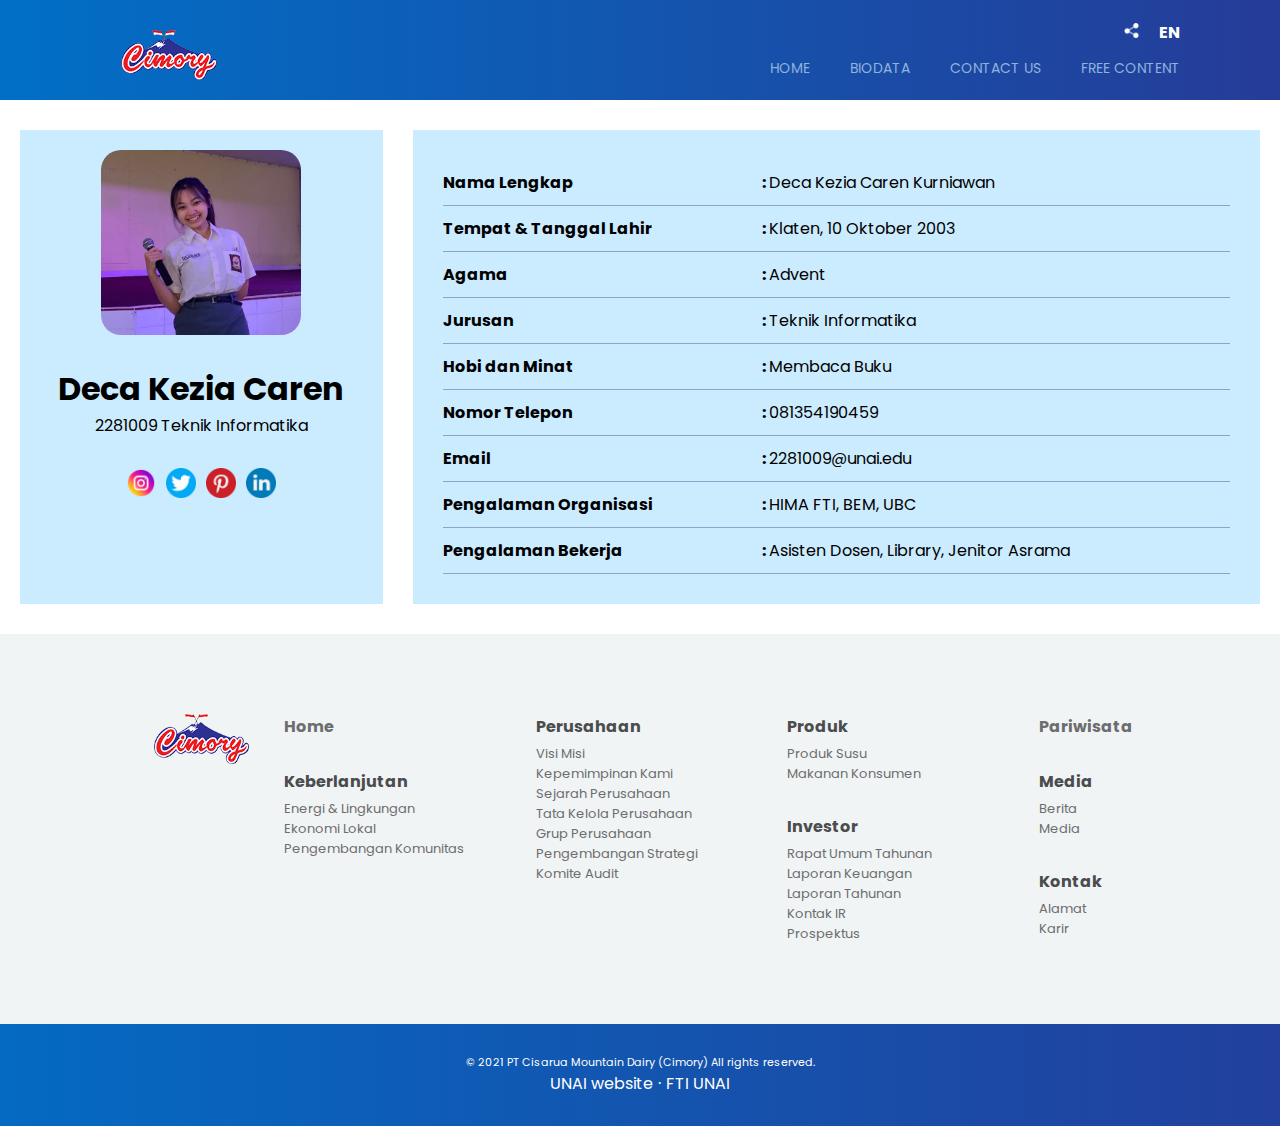
<file: biodata.html>
<!DOCTYPE html>
<html lang="en">
<head>
    <meta charset="UTF-8">
    <meta name="viewport" content="width=device-width, initial-scale=1.0">
     <!-- style -->
     <link rel="stylesheet" href="style.css">

     <!-- favicon -->
    <link rel="icon" type="image/x-icon" href="favicon.png">

     <!-- Font -->
     <link rel="preconnect" href="https://fonts.googleapis.com">
     <link rel="preconnect" href="https://fonts.gstatic.com" crossorigin>
     <link href="https://fonts.googleapis.com/css2?family=Poppins:wght@100;200;300;400;500;600;700;800;900&display=swap" rel="stylesheet">
    <title>BIODATA</title>
</head>
<body>
    <header>
        <img src="logo_cimory.png" alt="logo cimory">
        <div id="navbar-lang">
            <div id="lang">
                <div>
                    <img src="share.png" alt="logo share">
                </div>
                <div>
                    <a href="https://cimory.com/index.php?lang=en&">EN</a>
                </div>                 
            </div>
            <div id="navbar">
                <div>
                    <a href="index.html">HOME</a>
                </div>
                <div>
                    <a href="biodata.html">BIODATA</a>
                </div>
                <div>
                    <a href="contact_us.html">CONTACT US</a>
                </div>
                <div>
                    <a href="free.html">FREE CONTENT</a>
                </div>
            </div>
        </div>
    </header>
    <!-- Main Section -->
        <main id="main-biodata">
            <div id="profile">
                <div id="dk">
                    <img src="dk.jpg" alt="yang punya nama Deca kezia caren kurniawan">
                </div>  
                <div>
                <h1>Deca Kezia Caren</h1>
                <p>2281009 Teknik Informatika</p>
            </div>
                <div id="sosial-media">
                    <ul>
                        <li>
                            <a href="https://www.instagram.com/deca_caren">
                                <img src="instagram.png" alt="logo instagram">
                            </a>
                        </li>
                        <li>
                            <a href="https://twitter.com/keyrendk_">
                                <img src="twitter (2).png" alt="logo twitter">
                            </a>
                        </li>
                        <li>
                            <a href="https://id.pinterest.com/carenkurniawan/">
                                <img src="pinterest.png" alt="logo pinterest">
                            </a>
                        </li>
                        <li>
                            <a href="https://www.linkedin.com/in/deca-kezia-caren-kurniawan-a82552283/">
                                <img src="linkedin.png" alt="logo linkedin">
                            </a>
                        </li>
                    </ul>
                </div>
            </div>
            <div id="biodata">
                <table>
                    <tr>
                        <th>Nama Lengkap </th>
                        <td>Deca Kezia Caren Kurniawan</td>
                    </tr>
                    <tr>
                        <th>Tempat & Tanggal Lahir </th>
                        <td>Klaten, 10 Oktober 2003</td>
                    </tr>
                    <tr>
                        <th>Agama </th>
                        <td>Advent</td>
                    </tr>
                    <tr>
                        <th>Jurusan </th>
                        <td>Teknik Informatika</td>
                    </tr>
                    <tr>
                        <th>Hobi dan Minat </th>
                        <td>Membaca Buku</td>
                    </tr>
                    <tr>
                        <th>Nomor Telepon </th>
                        <td>081354190459</td>
                    </tr>
                    <tr>
                        <th>Email </th>
                        <td>2281009@unai.edu
                        </td>
                    </tr>
                    <tr>
                        <th>Pengalaman Organisasi </th>
                        <td>HIMA FTI, BEM, UBC </td>
                    </tr>
                    <tr>
                        <th>Pengalaman Bekerja </th>
                        <td>Asisten Dosen, Library, Jenitor Asrama
                        </td>
                    </tr>
                </table>
            </div>        
        </main>    
    <!-- Footer -->
    <footer>
        <div id="konten-footer">
            <div id="footer-logo">
                <img src="logo_cimory.png" alt="logo cimory">
            </div>
            <div id="konten">
                <div id="home-keberlanjutan" >
                    <a href="https://cimory.com/index.php">
                        <h4>Home</h4>
                    </a>
                    <div>
                        <h4>Keberlanjutan</h4>
                        <ul>
                            <li>
                                <a href="https://cimory.com/sustainability.php#tab-1">Energi & Lingkungan</a>
                            </li>
                            <li>
                                <a href="https://cimory.com/sustainability.php#tab-2">Ekonomi Lokal</a>
                            </li>
                            <li>
                                <a href="https://cimory.com/sustainability.php#tab-3">Pengembangan Komunitas</a>
                            </li>
                        </ul>
                    </div>
                </div>
                <div id="perusahaan">
                    <h4>Perusahaan</h4>
                    <ul>
                        <li>
                            <a href="https://cimory.com/vision-mission.php">Visi Misi</a>
                        </li>
                        <li>
                            <a href="https://cimory.com/our-leadership.php">Kepemimpinan Kami</a>
                        </li>
                        <li>
                            <a href="https://cimory.com/our-history.php">Sejarah Perusahaan</a>
                        </li>
                        <li>
                            <a href="https://cimory.com/corporate-governance.php">Tata Kelola Perusahaan</a>
                        </li>
                        <li>
                            <a href="https://cimory.com/sub-company.php">Grup Perusahaan</a>
                        </li>
                        <li>
                            <a href="https://cimory.com/development-strategy.php">Pengembangan Strategi</a>
                        </li>
                        <li>
                            <a href="https://cimory.com/audit-comittee.php">Komite Audit</a>
                        </li>
                    </ul>
                </div>
                <div id="produk-investor" >
                    <div>
                        <h4>Produk</h4>
                        <ul>
                            <li>
                                <a href="https://cimory.com/our-product.php#tab-1">Produk Susu</a>
                            </li>
                            <li>
                                <a href="https://cimory.com/our-product.php#tab-2">Makanan Konsumen</a>
                            </li>
                        </ul>
                    </div>
                    <div>
                        <h4>Investor</h4>
                        <ul>
                            <li>
                                <a href="https://cimory.com/general-meeting.php">Rapat Umum Tahunan</a>
                            </li>
                            <li>
                                <a href="https://cimory.com/financial-report.php">Laporan Keuangan</a>
                            </li>
                            <li>
                                <a href="https://cimory.com/annual-reports.php">Laporan Tahunan</a>
                            </li>
                            <li>
                                <a href="https://cimory.com/investor-contact.php">Kontak IR</a>
                            </li>
                            <li>
                                <a href="https://cimory.com/investor-prospectus.php">Prospektus</a>
                            </li>
                        </ul>
                    </div>
                </div>
                <div id="pariwisata-media-kontak">
                    <a href=""><h4>Pariwisata</h4></a>
                    <div>
                        <h4>Media</h4>
                        <ul>
                            <li>
                                <a href="https://cimory.com/news.php">Berita</a>
                            </li>
                            <li>
                                <a href="https://cimory.com/media.php">Media</a>
                            </li>
                        </ul>
                    </div>
                    <div>
                        <h4>Kontak</h4>
                        <ul>
                            <li>
                                <a href="https://cimory.com/contact-us.php">Alamat</a>
                            </li>
                            <li>
                                <a href="https://cimory.com/career.php">Karir</a>
                            </li>
                        </ul>
                    </div>
                </div>
            </div>
        </div>
        <div id="copyright">
            <p>&copy; 2021 PT Cisarua Mountain Dairy (Cimory) All rights reserved.</p>
            <div>
                <a href="https://unai.edu">UNAI website </a>
                &middot;
                <a href="https://fti.unai.edu"> FTI UNAI</a>
            </div>
        </div>
    </footer>
</body>
</html>
</file>
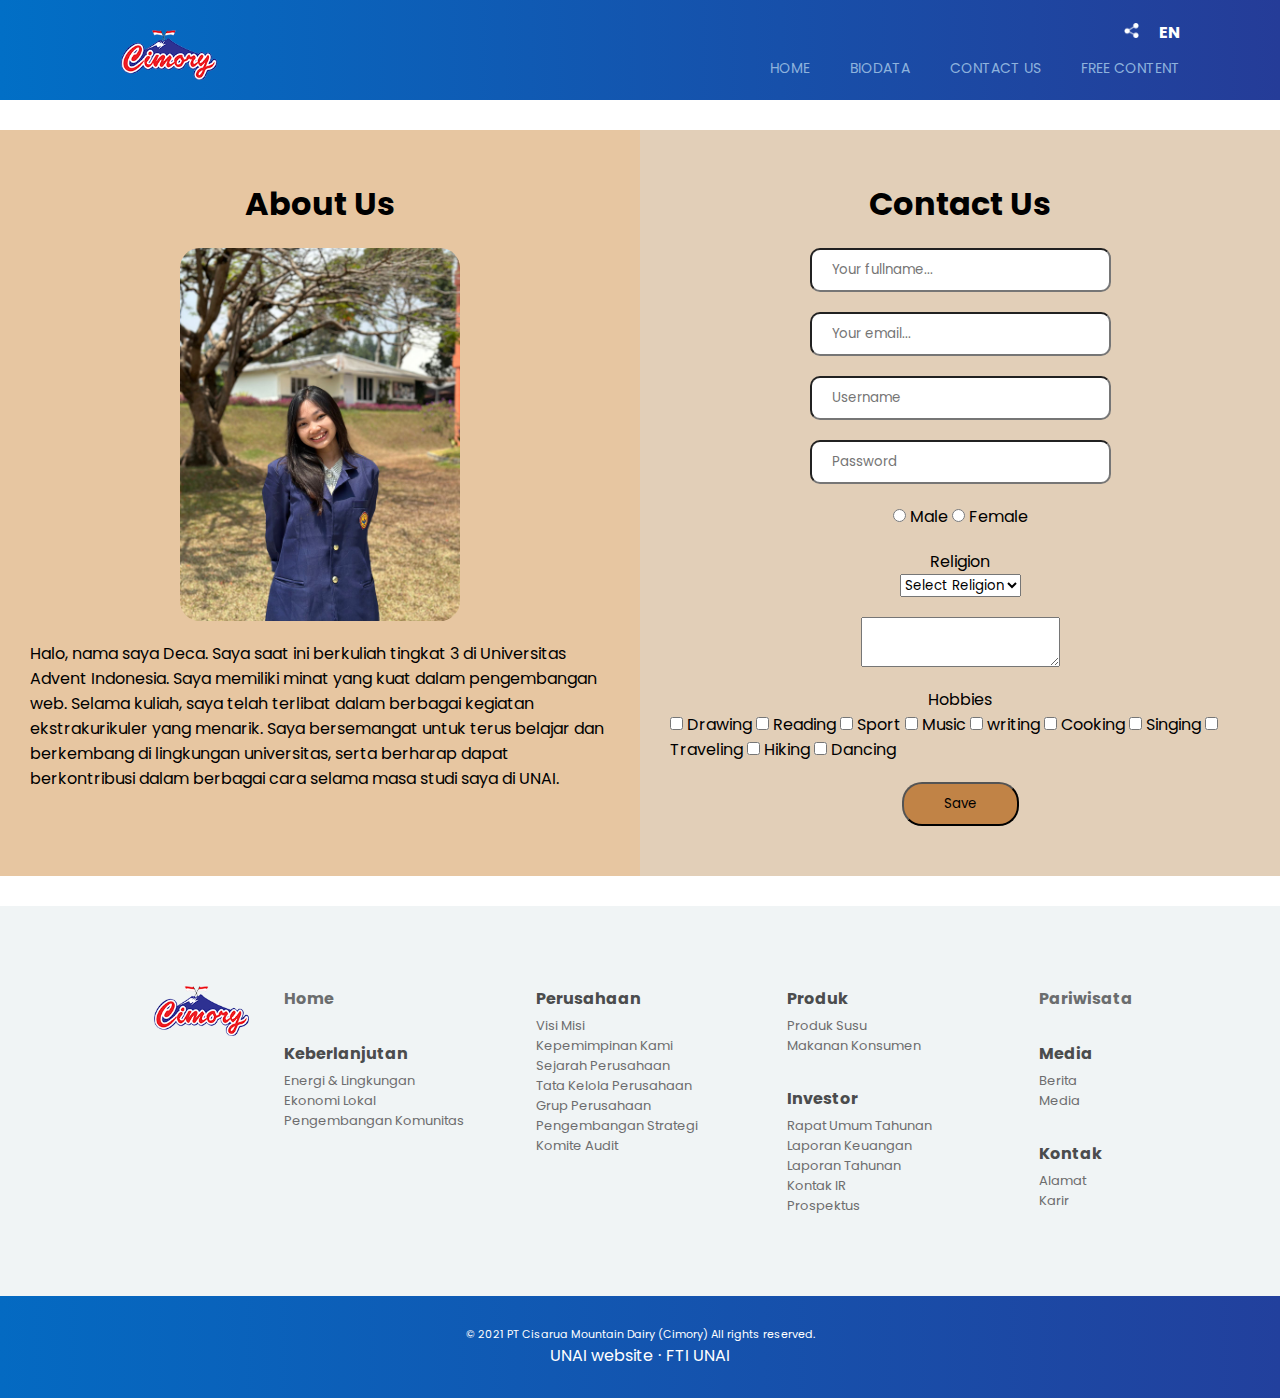
<file: contact_us.html>
<!DOCTYPE html>
<html lang="en">

<head>
    <meta charset="UTF-8">
    <meta name="viewport" content="width=device-width, initial-scale=1.0">
    <!-- style -->
    <link rel="stylesheet" href="style.css">

    <!-- favicon -->
    <link rel="icon" type="image/x-icon" href="favicon.png">

    <!-- Font -->
    <link rel="preconnect" href="https://fonts.googleapis.com">
    <link rel="preconnect" href="https://fonts.gstatic.com" crossorigin>
    <link href="https://fonts.googleapis.com/css2?family=Poppins:wght@100;200;300;400;500;600;700;800;900&display=swap"
        rel="stylesheet">
    <title>CONTACT US</title>
</head>
<script>
    function validateForm() {
        let fullname = document.forms["myForm"]["fullname"].value
        let email = document.forms["myForm"]["email"].value
        let username = document.forms["myForm"]["username"].value
        let password = document.forms["myForm"]["password"].value
        let gender = document.forms["myForm"]["gender"].value
        let religion = document.forms["myForm"]["religion"].value
        let address = document.forms["myForm"]["address"].value
        let hobbies = document.querySelectorAll('input[name="hobbies[]"]:checked');
        if (fullname == "") {
            alert("Full Name is not filled");
            return false;
        }
        if (email == "") {
            alert("Email is not filled");
            return false;
        }
        if (username == "") {
            alert("User Name is not filled");
            return false;
        }
        if (password == "") {
            alert("Password is not filled");
            return false;
        }
        if (gender == "") {
            alert("Gender is not filled");
            return false;
        }
        if (religion == "default") {
            alert("Religion is not filled");
            return false;
        }
        if(address == ""){
            alert("Adress is not filled");
            return false;
        }
        if(hobbies.length == 0){
            alert("Hobbies is not filled ");
            return false;
        }
    }

</script>

<body>
    <header>
        <img src="logo_cimory.png" alt="logo cimory">
        <div id="navbar-lang">
            <div id="lang">
                <div>
                    <img src="share.png" alt="logo share">
                </div>
                <div>
                    <a href="https://cimory.com/index.php?lang=en&">EN</a>
                </div>
            </div>
            <div id="navbar">
                <div>
                    <a href="index.html">HOME</a>
                </div>
                <div>
                    <a href="biodata.html">BIODATA</a>
                </div>
                <div>
                    <a href="contact_us.html">CONTACT US</a>
                </div>
                <div>
                    <a href="free.html">FREE CONTENT</a>
                </div>
            </div>
        </div>
    </header>
    <!-- Main Section -->
    <main id="main-contact-us">
        <div id="contact">
            <h1>About Us</h1>
            <img src="hub-dk.jpg" alt="hubungi deca akan membantu">
            <p>
                Halo, nama saya Deca. Saya saat ini berkuliah tingkat 3 di Universitas Advent Indonesia. Saya memiliki
                minat yang kuat dalam pengembangan web.
                Selama kuliah, saya telah terlibat dalam berbagai kegiatan ekstrakurikuler yang menarik. Saya
                bersemangat untuk terus belajar dan berkembang di lingkungan universitas,
                serta berharap dapat berkontribusi dalam berbagai cara selama masa studi saya di UNAI.
            </p>
        </div>

        <div id="contact-form">
            <h1>Contact Us</h1>
                <form name="myForm" action="/action_page.php" onsubmit="return validateForm()" method="post">
                <input type="text" id="fullname" name="fullname" placeholder="Your fullname...">

                <input type="email" id="email" name="email" placeholder="Your email...">

                <input type="text" id="username" name="username" placeholder="Username">

                <input type="password" id="password" name="password" placeholder="Password">

                <div id="gender">
                    <input type="radio" name="gender" id="male" value="Male">
                    <label for="male">Male</label>
                    <input type="radio" name="gender" id="female" value="Female">
                    <label for="female">Female</label>
                </div>

                <div id="religion-form">
                    <label for="religion">Religion</label>
                    <select name="religion" id="religion">
                        <option value="default">Select Religion</option>
                        <option value="Islam">Islam</option>
                        <option value="Christian">Christian</option>
                        <option value="Hindu">Hindu</option>
                        <option value="Buddha">Buddha</option>
                        <option value="Khonghucu">Khonghucu</option>
                    </select>
                </div>

                <textarea name="address" id="address"></textarea>

                <div id="hobbies-form">
                    <p>Hobbies</p>
                    <div id="hobbies">
                        <input type="checkbox" id="drawing" name="hobbies[]" value="Drawing">
                        <label for="drawing">Drawing</label>
                        <input type="checkbox" id="reading" name="hobbies[]" value="Reading">
                        <label for="reading">Reading</label>
                        <input type="checkbox" id="sport" name="hobbies[]" value="Sport">
                        <label for="sport">Sport</label>
                        <input type="checkbox" id="music" name="hobbies[]" value="Music">
                        <label for="music">Music</label>
                        <input type="checkbox" id="writing" name="hobbies[]" value="Writing">
                        <label for="writing">writing</label>
                        <input type="checkbox" id="cooking" name="hobbies[]" value="Cooking">
                        <label for="cooking">Cooking</label>
                        <input type="checkbox" id="singing" name="hobbies[]" value="Singing">
                        <label for="singing">Singing</label>
                        <input type="checkbox" id="traveling" name="hobbies[]" value="Traveling">
                        <label for="traveling">Traveling</label>
                        <input type="checkbox" id="hiking" name="hobbies[]" value="Hiking">
                        <label for="hiking">Hiking</label>
                        <input type="checkbox" id="dancing" name="hobbies[]" value="Dancing">
                        <label for="dancing">Dancing</label>
                    </div>
                </div>
                <button type="submit">Save</button>
            </form>
        </div>
    </main>
    <!-- Footer -->
    <footer>
        <div id="konten-footer">
            <div id="footer-logo">
                <img src="logo_cimory.png" alt="logo cimory">
            </div>
            <div id="konten">
                <div id="home-keberlanjutan">
                    <a href="https://cimory.com/index.php">
                        <h4>Home</h4>
                    </a>
                    <div>
                        <h4>Keberlanjutan</h4>
                        <ul>
                            <li>
                                <a href="https://cimory.com/sustainability.php#tab-1">Energi & Lingkungan</a>
                            </li>
                            <li>
                                <a href="https://cimory.com/sustainability.php#tab-2">Ekonomi Lokal</a>
                            </li>
                            <li>
                                <a href="https://cimory.com/sustainability.php#tab-3">Pengembangan Komunitas</a>
                            </li>
                        </ul>
                    </div>
                </div>
                <div id="perusahaan">
                    <h4>Perusahaan</h4>
                    <ul>
                        <li>
                            <a href="https://cimory.com/vision-mission.php">Visi Misi</a>
                        </li>
                        <li>
                            <a href="https://cimory.com/our-leadership.php">Kepemimpinan Kami</a>
                        </li>
                        <li>
                            <a href="https://cimory.com/our-history.php">Sejarah Perusahaan</a>
                        </li>
                        <li>
                            <a href="https://cimory.com/corporate-governance.php">Tata Kelola Perusahaan</a>
                        </li>
                        <li>
                            <a href="https://cimory.com/sub-company.php">Grup Perusahaan</a>
                        </li>
                        <li>
                            <a href="https://cimory.com/development-strategy.php">Pengembangan Strategi</a>
                        </li>
                        <li>
                            <a href="https://cimory.com/audit-comittee.php">Komite Audit</a>
                        </li>
                    </ul>
                </div>
                <div id="produk-investor">
                    <div>
                        <h4>Produk</h4>
                        <ul>
                            <li>
                                <a href="https://cimory.com/our-product.php#tab-1">Produk Susu</a>
                            </li>
                            <li>
                                <a href="https://cimory.com/our-product.php#tab-2">Makanan Konsumen</a>
                            </li>
                        </ul>
                    </div>
                    <div>
                        <h4>Investor</h4>
                        <ul>
                            <li>
                                <a href="https://cimory.com/general-meeting.php">Rapat Umum Tahunan</a>
                            </li>
                            <li>
                                <a href="https://cimory.com/financial-report.php">Laporan Keuangan</a>
                            </li>
                            <li>
                                <a href="https://cimory.com/annual-reports.php">Laporan Tahunan</a>
                            </li>
                            <li>
                                <a href="https://cimory.com/investor-contact.php">Kontak IR</a>
                            </li>
                            <li>
                                <a href="https://cimory.com/investor-prospectus.php">Prospektus</a>
                            </li>
                        </ul>
                    </div>
                </div>
                <div id="pariwisata-media-kontak">
                    <a href="">
                        <h4>Pariwisata</h4>
                    </a>
                    <div>
                        <h4>Media</h4>
                        <ul>
                            <li>
                                <a href="https://cimory.com/news.php">Berita</a>
                            </li>
                            <li>
                                <a href="https://cimory.com/media.php">Media</a>
                            </li>
                        </ul>
                    </div>
                    <div>
                        <h4>Kontak</h4>
                        <ul>
                            <li>
                                <a href="https://cimory.com/contact-us.php">Alamat</a>
                            </li>
                            <li>
                                <a href="https://cimory.com/career.php">Karir</a>
                            </li>
                        </ul>
                    </div>
                </div>
            </div>
        </div>
        <div id="copyright">
            <p>&copy; 2021 PT Cisarua Mountain Dairy (Cimory) All rights reserved.</p>
            <div>
                <a href="https://unai.edu">UNAI website </a>
                &middot;
                <a href="https://fti.unai.edu"> FTI UNAI</a>
            </div>
        </div>
    </footer>

</body>

</html>
</file>
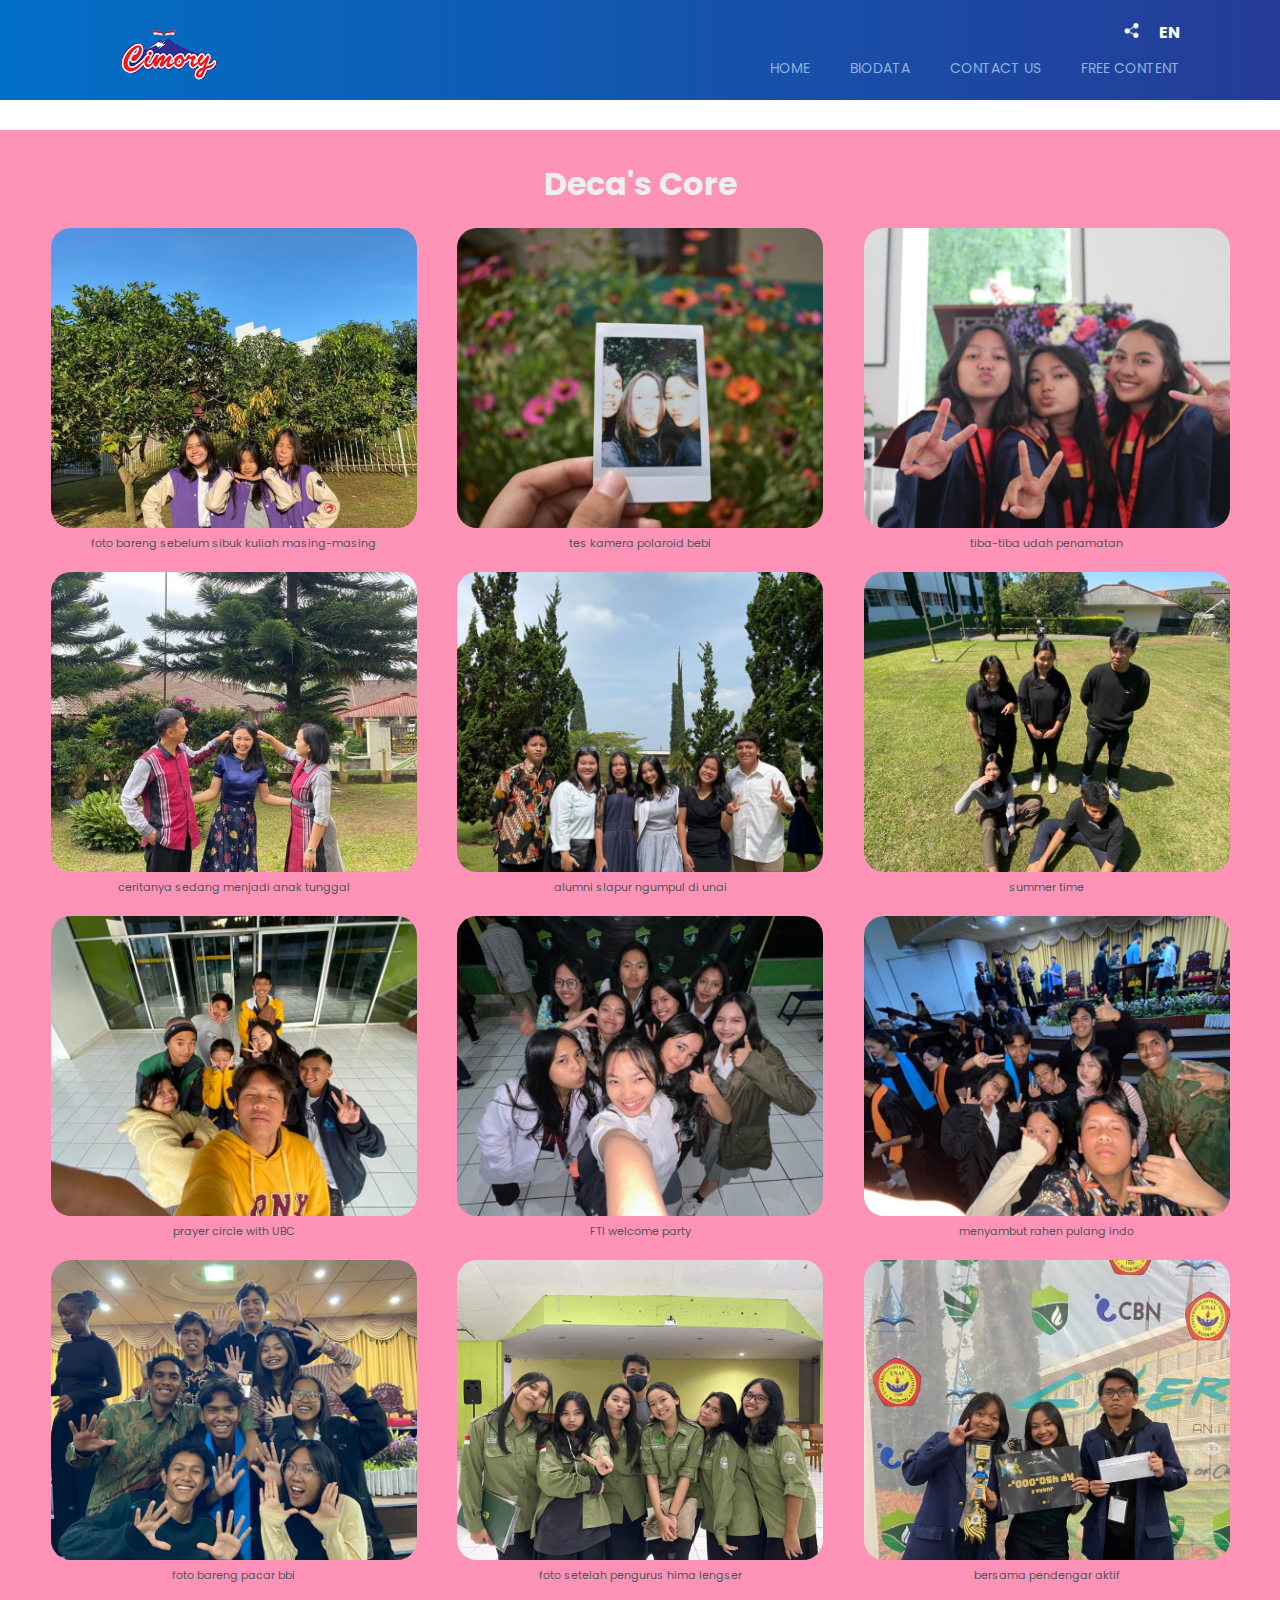
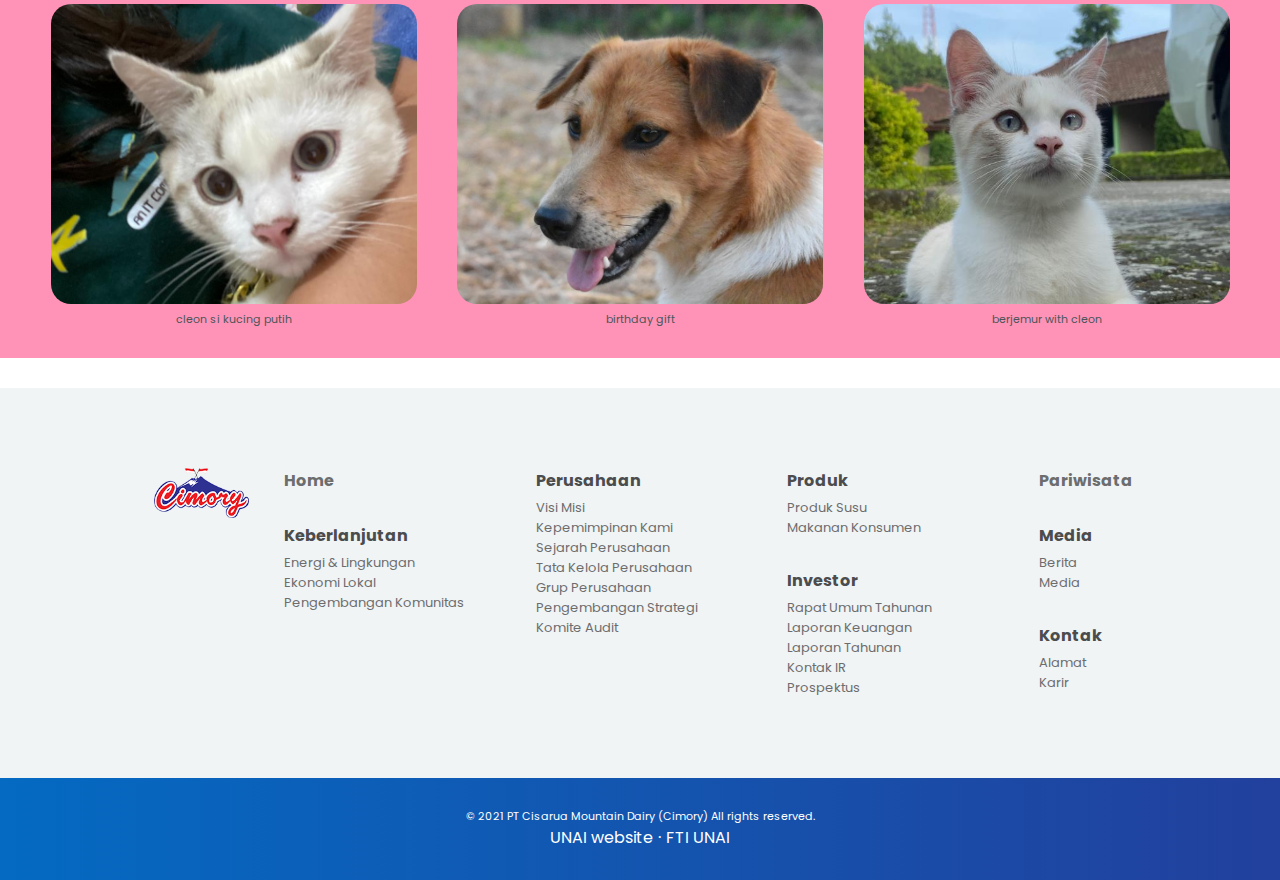
<file: free.html>
<!DOCTYPE html>
<html lang="en">
<head>
    <meta charset="UTF-8">
    <meta name="viewport" content="width=device-width, initial-scale=1.0">
     <!-- style -->
     <link rel="stylesheet" href="style.css">

     <!-- favicon -->
    <link rel="icon" type="image/x-icon" href="favicon.png">

     <!-- Font -->
     <link rel="preconnect" href="https://fonts.googleapis.com">
     <link rel="preconnect" href="https://fonts.gstatic.com" crossorigin>
     <link href="https://fonts.googleapis.com/css2?family=Poppins:wght@100;200;300;400;500;600;700;800;900&display=swap" rel="stylesheet">
    <title>DK's GALLERY</title>
</head>
<body>
    <!-- Header -->
    <header>
        <img src="logo_cimory.png" alt="logo cimory">
        <div id="navbar-lang">
            <div id="lang">
                <div>
                    <img src="share.png" alt="logo share">
                </div>
                <div>
                    <a href="https://cimory.com/index.php?lang=en&">EN</a>
                </div>                 
            </div>
            <div id="navbar">
                <div>
                    <a href="index.html">HOME</a>
                </div>
                <div>
                    <a href="biodata.html">BIODATA</a>
                </div>
                <div>
                    <a href="contact_us.html">CONTACT US</a>
                </div>
                <div>
                    <a href="free.html">FREE CONTENT</a>
                </div>
            </div>
        </div>
    </header>
    <!-- Main Section free content -->
    <main id="main-free-content">
        <div>
            <div id="gallery">
                <h1>Deca's Core</h1>
                <ul>
                    <li>
                        <img src="01.jpg" alt="">
                            <p>foto bareng sebelum sibuk kuliah masing-masing</p>
                        </img>
                    </li>
                    <li>
                        <img src="foto2.jpg" alt="">
                            <p>tes kamera polaroid bebi</p>
                        </img>
                    </li>
                    <li>
                        <img src="foto3.jpg" alt="">
                            <p>tiba-tiba udah penamatan</p>
                        </img>
                    </li>
                    <li>
                        <img src="04.jpg" alt="">
                            <p>ceritanya sedang menjadi anak tunggal</p>
                        </img>
                    </li>
                    <li>
                        <img src="foto5.jpg" alt="">
                            <p>alumni slapur ngumpul di unai</p>
                        </img>
                    </li>
                    <li>
                        <img src="foto6.jpg" alt="">
                            <p>summer time</p>
                        </img>
                    </li>
                    <li>
                        <img src="foto7.jpg" alt="">
                            <p>prayer circle with UBC</p>
                        </img>
                    </li>
                    <li>
                        <img src="foto8.jpg" alt="">
                            <p>FTI welcome party</p>
                        </img>
                    </li>
                    <li>
                        <img src="foto16.jpg" alt="">
                            <p>menyambut rahen pulang indo</p>
                        </img>
                    </li>
                    <li>
                        <img src="foto17.jpg" alt="">
                            <p>foto bareng pacar bbi</p>
                        </img>
                    </li>
                    <li>
                        <img src="foto9.jpg" alt="">
                            <p>foto setelah pengurus hima lengser</p>
                        </img>
                    </li>
                    <li>
                        <img src="10.jpg" alt="">
                            <p>bersama pendengar aktif</p>
                        </img>
                    </li>
                    <li>
                        <img src="foto13.jpg" alt="">
                            <p>cleon si kucing putih</p>
                        </img>
                    </li>
                    <li>
                        <img src="foto12.jpg" alt="">
                            <p>birthday gift</p>
                        </img>
                    </li>
                    <li>
                        <img src="foto14.jpg" alt="">
                            <p>berjemur with cleon</p>
                        </img>
                    </li>
                </ul>
            </div>
        </div>
    </main>
    <!-- Footer -->
    <footer>
        <div id="konten-footer">
            <div id="footer-logo">
                <img src="logo_cimory.png" alt="logo cimory">
            </div>
            <div id="konten">
                <div id="home-keberlanjutan" >
                    <a href="https://cimory.com/index.php">
                        <h4>Home</h4>
                    </a>
                    <div>
                        <h4>Keberlanjutan</h4>
                        <ul>
                            <li>
                                <a href="https://cimory.com/sustainability.php#tab-1">Energi & Lingkungan</a>
                            </li>
                            <li>
                                <a href="https://cimory.com/sustainability.php#tab-2">Ekonomi Lokal</a>
                            </li>
                            <li>
                                <a href="https://cimory.com/sustainability.php#tab-3">Pengembangan Komunitas</a>
                            </li>
                        </ul>
                    </div>
                </div>
                <div id="perusahaan">
                    <h4>Perusahaan</h4>
                    <ul>
                        <li>
                            <a href="https://cimory.com/vision-mission.php">Visi Misi</a>
                        </li>
                        <li>
                            <a href="https://cimory.com/our-leadership.php">Kepemimpinan Kami</a>
                        </li>
                        <li>
                            <a href="https://cimory.com/our-history.php">Sejarah Perusahaan</a>
                        </li>
                        <li>
                            <a href="https://cimory.com/corporate-governance.php">Tata Kelola Perusahaan</a>
                        </li>
                        <li>
                            <a href="https://cimory.com/sub-company.php">Grup Perusahaan</a>
                        </li>
                        <li>
                            <a href="https://cimory.com/development-strategy.php">Pengembangan Strategi</a>
                        </li>
                        <li>
                            <a href="https://cimory.com/audit-comittee.php">Komite Audit</a>
                        </li>
                    </ul>
                </div>
                <div id="produk-investor" >
                    <div>
                        <h4>Produk</h4>
                        <ul>
                            <li>
                                <a href="https://cimory.com/our-product.php#tab-1">Produk Susu</a>
                            </li>
                            <li>
                                <a href="https://cimory.com/our-product.php#tab-2">Makanan Konsumen</a>
                            </li>
                        </ul>
                    </div>
                    <div>
                        <h4>Investor</h4>
                        <ul>
                            <li>
                                <a href="https://cimory.com/general-meeting.php">Rapat Umum Tahunan</a>
                            </li>
                            <li>
                                <a href="https://cimory.com/financial-report.php">Laporan Keuangan</a>
                            </li>
                            <li>
                                <a href="https://cimory.com/annual-reports.php">Laporan Tahunan</a>
                            </li>
                            <li>
                                <a href="https://cimory.com/investor-contact.php">Kontak IR</a>
                            </li>
                            <li>
                                <a href="https://cimory.com/investor-prospectus.php">Prospektus</a>
                            </li>
                        </ul>
                    </div>
                </div>
                <div id="pariwisata-media-kontak">
                    <a href=""><h4>Pariwisata</h4></a>
                    <div>
                        <h4>Media</h4>
                        <ul>
                            <li>
                                <a href="https://cimory.com/news.php">Berita</a>
                            </li>
                            <li>
                                <a href="https://cimory.com/media.php">Media</a>
                            </li>
                        </ul>
                    </div>
                    <div>
                        <h4>Kontak</h4>
                        <ul>
                            <li>
                                <a href="https://cimory.com/contact-us.php">Alamat</a>
                            </li>
                            <li>
                                <a href="https://cimory.com/career.php">Karir</a>
                            </li>
                        </ul>
                    </div>
                </div>
            </div>
        </div>
        <div id="copyright">
            <p>&copy; 2021 PT Cisarua Mountain Dairy (Cimory) All rights reserved.</p>
            <div>
                <a href="https://unai.edu">UNAI website </a>
                &middot;
                <a href="https://fti.unai.edu"> FTI UNAI</a>
            </div>
        </div>
    </footer>
</body>
</html>
</file>
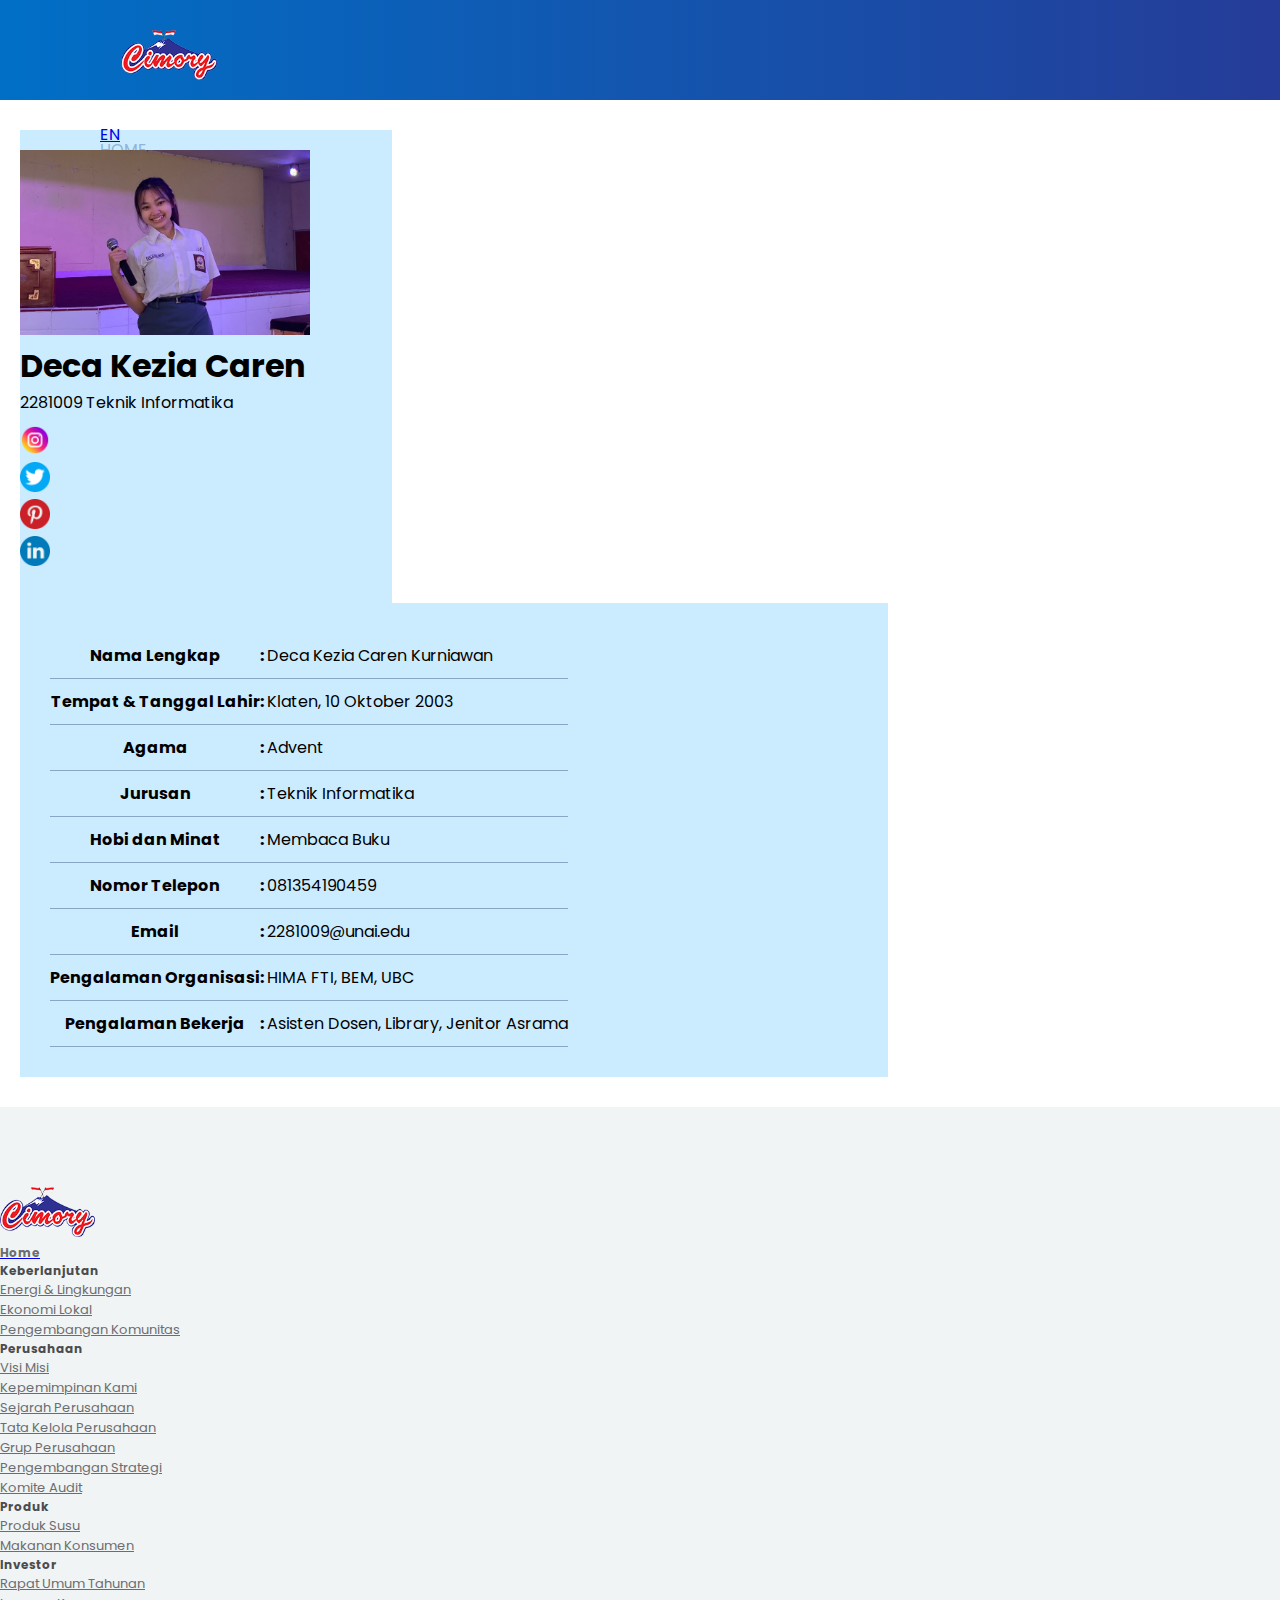
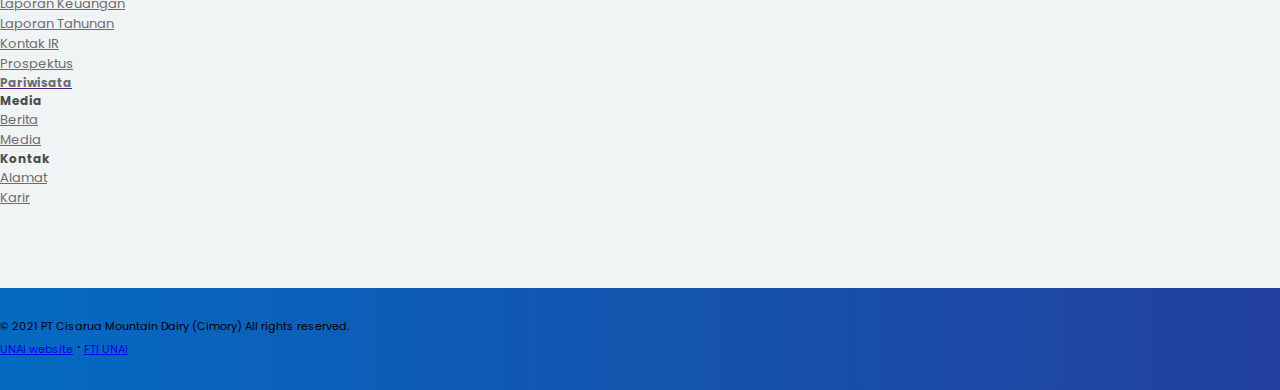
<file: bootstrap/biodata.html>
<!DOCTYPE html>
<html lang="en">
<head>
    <meta charset="UTF-8">
    <meta name="viewport" content="width=device-width, initial-scale=1.0">

     <!-- bootstrap -->
     <link href="https://cdn.jsdelivr.net/npm/bootstrap@5.3.2/dist/css/bootstrap.min.css" rel="stylesheet" integrity="sha384-T3c6CoIi6uLrA9TneNEoa7RxnatzjcDSCmG1MXxSR1GAsXEV/Dwwykc2MPK8M2HN" crossorigin="anonymous">
     <script src="https://cdn.jsdelivr.net/npm/bootstrap@5.3.2/dist/js/bootstrap.bundle.min.js" integrity="sha384-C6RzsynM9kWDrMNeT87bh95OGNyZPhcTNXj1NW7RuBCsyN/o0jlpcV8Qyq46cDfL" crossorigin="anonymous"></script>
     <link rel="stylesheet" href="style.css">
 

     <!-- favicon -->
    <link rel="icon" type="image/x-icon" href="favicon.png">

     <!-- Font -->
     <link rel="preconnect" href="https://fonts.googleapis.com">
     <link rel="preconnect" href="https://fonts.gstatic.com" crossorigin>
     <link href="https://fonts.googleapis.com/css2?family=Poppins:wght@100;200;300;400;500;600;700;800;900&display=swap" rel="stylesheet">
    <title>BIODATA</title>
</head>
<body>
    <header class="d-flex justify-content-between">
        <img src="logo_cimory.png" alt="logo cimory">
        <div id="navbar-lang" class="d-flex flex-column">
            <div id="lang" class="d-flex justify-content-end">
                <div>
                    <img src="share.png" alt="logo share">
                </div>
                <div>
                    <a class="text-white fw-bold text-decoration-none" href="https://cimory.com/index.php?lang=en&">EN</a>
                </div>                 
            </div>
            <div id="navbar" class="d-flex">
                <div>
                    <a class="fs-sm text-decoration-none" href="index.html">HOME</a>
                </div>
                <div>
                    <a class="fs-sm text-decoration-none" href="biodata.html">BIODATA</a>
                </div>
                <div>
                    <a class="fs-sm text-decoration-none" href="contact_us.html">CONTACT US</a>
                </div>
                <div>
                    <a class="fs-sm text-decoration-none" href="free.html">FREE CONTENT</a>
                </div>
            </div>
        </div>
    </header>
    <!-- Main Section -->
        <main id="main-biodata" class="w-100 d-flex flex-row">
            <div id="profile" class="d-flex flex-column align-items-center">
                <div id="dk" class="overflow-hidden d-flex flex-column align-items-center">
                    <img src="dk.jpg" alt="yang punya nama Deca kezia caren kurniawan">
                </div>  
                <div class="text-center">
                <h1>Deca Kezia Caren</h1>
                <p>2281009 Teknik Informatika</p>
            </div>
                <div id="sosial-media">
                    <ul class="d-flex">
                        <li>
                            <a href="https://www.instagram.com/deca_caren">
                                <img src="instagram.png" alt="logo instagram">
                            </a>
                        </li>
                        <li>
                            <a href="https://twitter.com/keyrendk_">
                                <img src="twitter (2).png" alt="logo twitter">
                            </a>
                        </li>
                        <li>
                            <a href="https://id.pinterest.com/carenkurniawan/">
                                <img src="pinterest.png" alt="logo pinterest">
                            </a>
                        </li>
                        <li>
                            <a href="https://www.linkedin.com/in/deca-kezia-caren-kurniawan-a82552283/">
                                <img src="linkedin.png" alt="logo linkedin">
                            </a>
                        </li>
                    </ul>
                </div>
            </div>
            <div id="biodata">
                <table class="w-100">
                    <tr>
                        <th class="text-left">Nama Lengkap </th>
                        <td class="text-left">Deca Kezia Caren Kurniawan</td>
                    </tr>
                    <tr>
                        <th class="text-left">Tempat & Tanggal Lahir </th>
                        <td class="text-left">Klaten, 10 Oktober 2003</td>
                    </tr>
                    <tr>
                        <th class="text-left">Agama </th>
                        <td class="text-left">Advent</td>
                    </tr>
                    <tr>
                        <th class="text-left">Jurusan </th>
                        <td class="text-left">Teknik Informatika</td>
                    </tr>
                    <tr>
                        <th class="text-left">Hobi dan Minat </th>
                        <td class="text-left">Membaca Buku</td>
                    </tr>
                    <tr>
                        <th class="text-left">Nomor Telepon </th>
                        <td class="text-left">081354190459</td>
                    </tr>
                    <tr>
                        <th class="text-left">Email </th>
                        <td class="text-left">2281009@unai.edu
                        </td>
                    </tr>
                    <tr>
                        <th class="text-left">Pengalaman Organisasi </th>
                        <td class="text-left">HIMA FTI, BEM, UBC </td>
                    </tr>
                    <tr>
                        <th class="text-left">Pengalaman Bekerja </th>
                        <td class="text-left">Asisten Dosen, Library, Jenitor Asrama
                        </td>
                    </tr>
                </table>
            </div>        
        </main>    
    <!-- Footer -->
    <footer class="w-100 d-flex flex-column">
        <div id="konten-footer" class="d-flex">
            <div id="footer-logo" class="d-flex justify-content-end">
                <img src="logo_cimory.png" alt="logo cimory">
            </div>
            <div id="konten" class="d-flex">
                <div id="home-keberlanjutan" class="d-flex flex-column">
                    <a class="text-decoration-none" href="https://cimory.com/index.php">
                        <h4>Home</h4>
                    </a>
                    <div class="d-flex flex-column">
                        <h4>Keberlanjutan</h4>
                        <ul>
                            <li>
                                <a class="text-decoration-none" href="https://cimory.com/sustainability.php#tab-1">Energi & Lingkungan</a>
                            </li>
                            <li>
                                <a class="text-decoration-none" href="https://cimory.com/sustainability.php#tab-2">Ekonomi Lokal</a>
                            </li>
                            <li>
                                <a class="text-decoration-none" href="https://cimory.com/sustainability.php#tab-3">Pengembangan Komunitas</a>
                            </li>
                        </ul>
                    </div>
                </div>
                <div id="perusahaan" class="d-flex flex-column">
                    <h4>Perusahaan</h4>
                    <ul>
                        <li>
                            <a class="text-decoration-none" href="https://cimory.com/vision-mission.php">Visi Misi</a>
                        </li>
                        <li>
                            <a class="text-decoration-none" href="https://cimory.com/our-leadership.php">Kepemimpinan Kami</a>
                        </li>
                        <li>
                            <a class="text-decoration-none" href="https://cimory.com/our-history.php">Sejarah Perusahaan</a>
                        </li>
                        <li>
                            <a class="text-decoration-none" href="https://cimory.com/corporate-governance.php">Tata Kelola Perusahaan</a>
                        </li>
                        <li>
                            <a class="text-decoration-none" href="https://cimory.com/sub-company.php">Grup Perusahaan</a>
                        </li>
                        <li>
                            <a class="text-decoration-none" href="https://cimory.com/development-strategy.php">Pengembangan Strategi</a>
                        </li>
                        <li>
                            <a class="text-decoration-none" href="https://cimory.com/audit-comittee.php">Komite Audit</a>
                        </li>
                    </ul>
                </div>
                <div id="produk-investor" class="d-flex flex-column">
                    <div class="d-flex flex-column">
                        <h4>Produk</h4>
                        <ul>
                            <li>
                                <a class="text-decoration-none" href="https://cimory.com/our-product.php#tab-1">Produk Susu</a>
                            </li>
                            <li>
                                <a class="text-decoration-none" href="https://cimory.com/our-product.php#tab-2">Makanan Konsumen</a>
                            </li>
                        </ul>
                    </div>
                    <div class="d-flex flex-column">
                        <h4>Investor</h4>
                        <ul>
                            <li>
                                <a class="text-decoration-none" href="https://cimory.com/general-meeting.php">Rapat Umum Tahunan</a>
                            </li>
                            <li>
                                <a class="text-decoration-none" href="https://cimory.com/financial-report.php">Laporan Keuangan</a>
                            </li>
                            <li>
                                <a class="text-decoration-none" href="https://cimory.com/annual-reports.php">Laporan Tahunan</a>
                            </li>
                            <li>
                                <a class="text-decoration-none" href="https://cimory.com/investor-contact.php">Kontak IR</a>
                            </li>
                            <li>
                                <a class="text-decoration-none" href="https://cimory.com/investor-prospectus.php">Prospektus</a>
                            </li>
                        </ul>
                    </div>
                </div>
                <div id="pariwisata-media-kontak" class="d-flex flex-column">
                    <a class="text-decoration-none" href=""><h4>Pariwisata</h4></a>
                    <div class="d-flex flex-column">
                        <h4>Media</h4>
                        <ul>
                            <li>
                                <a class="text-decoration-none" href="https://cimory.com/news.php">Berita</a>
                            </li>
                            <li>
                                <a class="text-decoration-none" href="https://cimory.com/media.php">Media</a>
                            </li>
                        </ul>
                    </div>
                    <div class="d-flex flex-column">
                        <h4>Kontak</h4>
                        <ul>
                            <li>
                                <a class="text-decoration-none" href="https://cimory.com/contact-us.php">Alamat</a>
                            </li>
                            <li>
                                <a class="text-decoration-none" href="https://cimory.com/career.php">Karir</a>
                            </li>
                        </ul>
                    </div>
                </div>
            </div>
        </div>
        <div id="copyright">
            <p class="text-center text-white">&copy; 2021 PT Cisarua Mountain Dairy (Cimory) All rights reserved.</p>
            <div class="d-flex text-white justify-content-center align-items-center">
                <a class="text-decoration-none text-center text-white" href="https://unai.edu">UNAI website</a>
                &middot;
                <a class="text-decoration-none text-center text-white" href="https://fti.unai.edu">FTI UNAI</a>
            </div>
        </div>
    </footer>
</body>
</html>
</file>
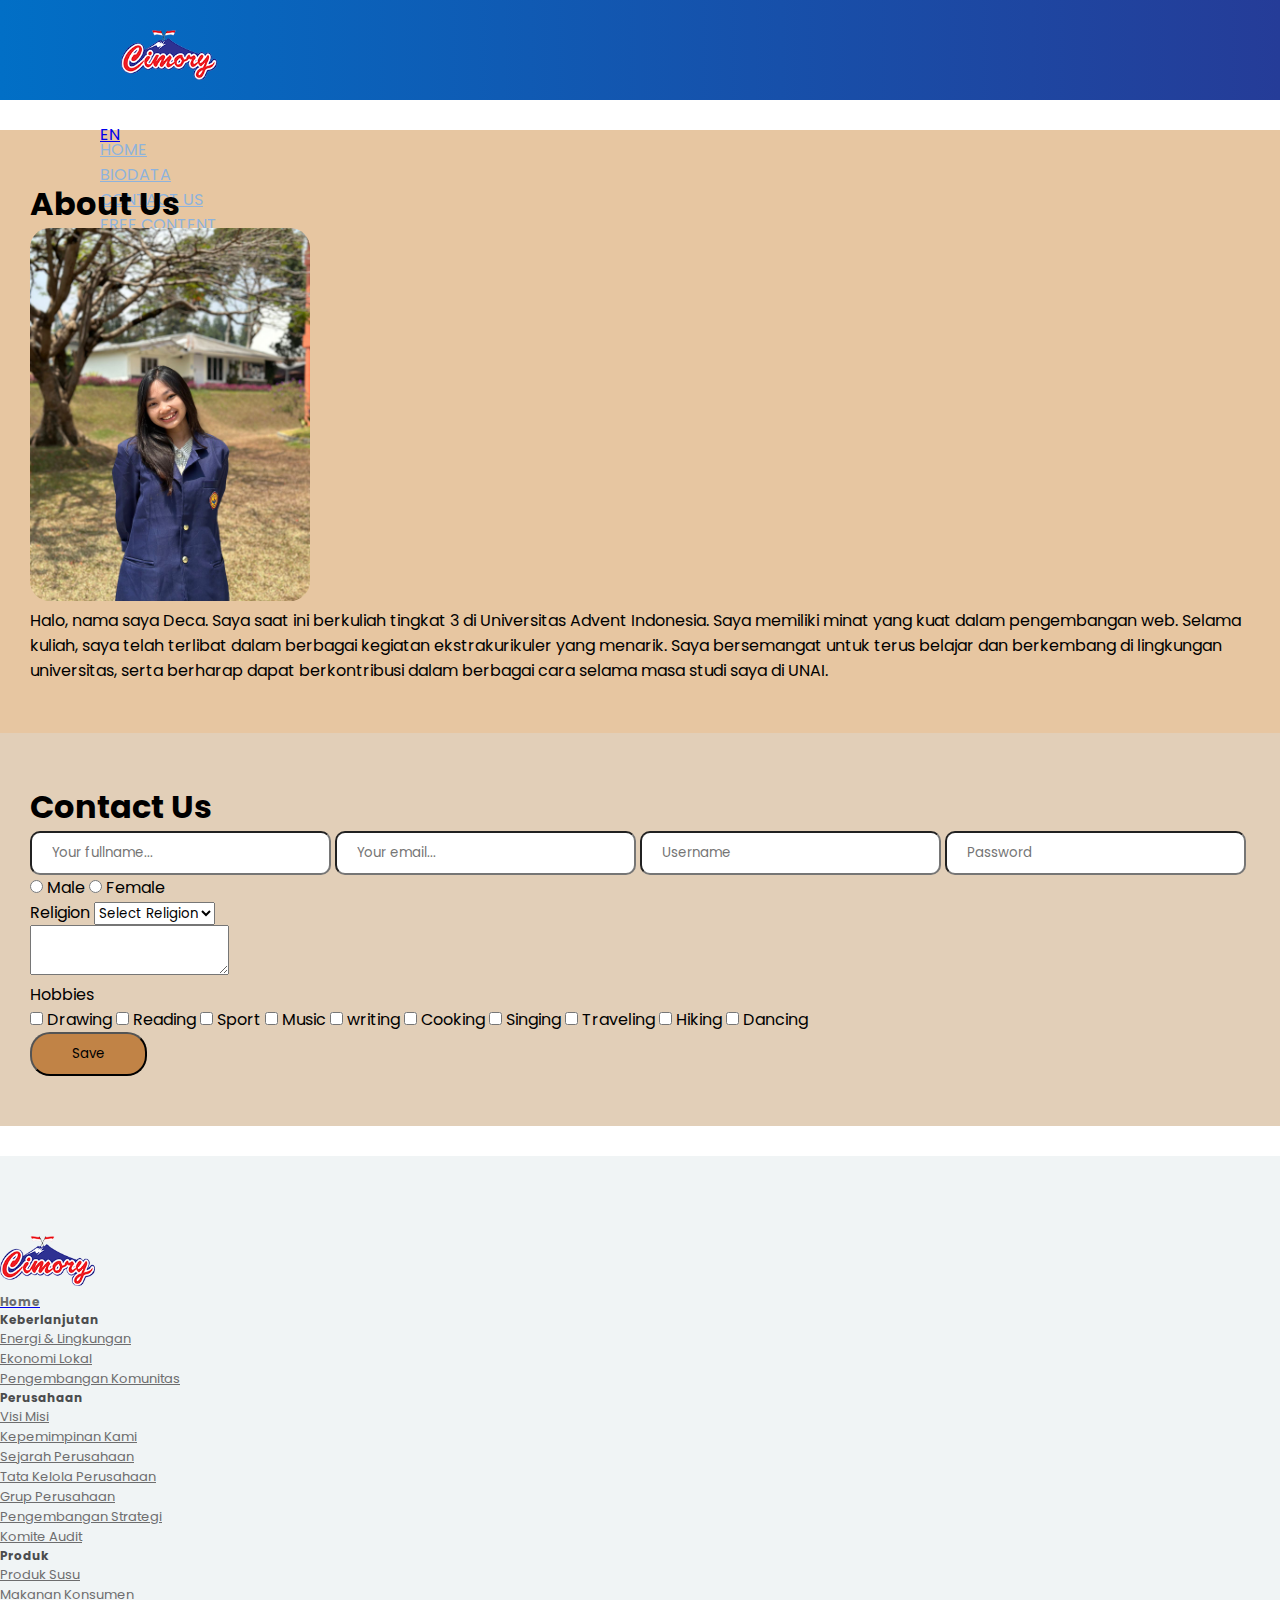
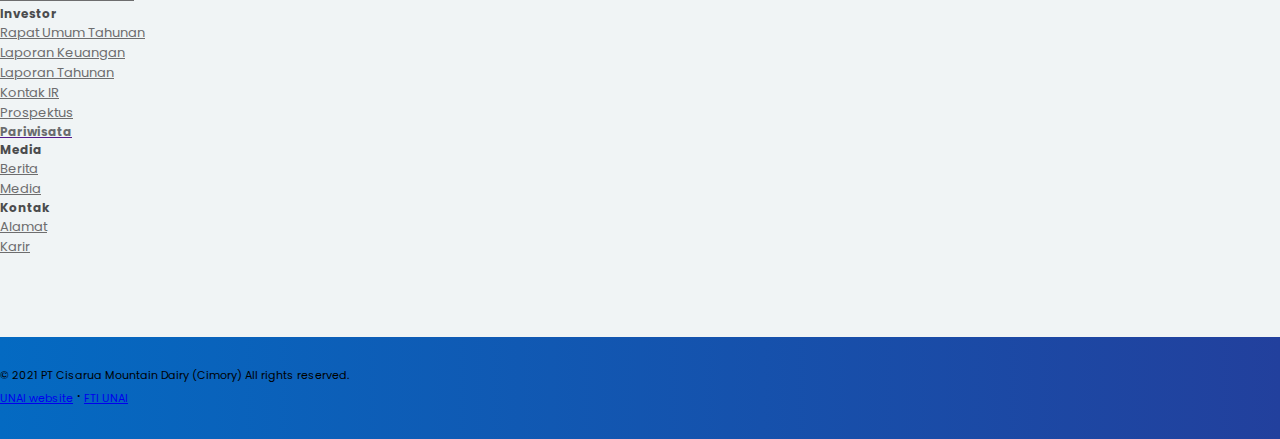
<file: bootstrap/contact_us.html>
<!DOCTYPE html>
<html lang="en">

<head>
    <meta charset="UTF-8">
    <meta name="viewport" content="width=device-width, initial-scale=1.0">

     <!-- bootstrap -->
     <link href="https://cdn.jsdelivr.net/npm/bootstrap@5.3.2/dist/css/bootstrap.min.css" rel="stylesheet" integrity="sha384-T3c6CoIi6uLrA9TneNEoa7RxnatzjcDSCmG1MXxSR1GAsXEV/Dwwykc2MPK8M2HN" crossorigin="anonymous">
     <script src="https://cdn.jsdelivr.net/npm/bootstrap@5.3.2/dist/js/bootstrap.bundle.min.js" integrity="sha384-C6RzsynM9kWDrMNeT87bh95OGNyZPhcTNXj1NW7RuBCsyN/o0jlpcV8Qyq46cDfL" crossorigin="anonymous"></script>
     <link rel="stylesheet" href="style.css">
 
    <!-- favicon -->
    <link rel="icon" type="image/x-icon" href="favicon.png">

    <!-- Font -->
    <link rel="preconnect" href="https://fonts.googleapis.com">
    <link rel="preconnect" href="https://fonts.gstatic.com" crossorigin>
    <link href="https://fonts.googleapis.com/css2?family=Poppins:wght@100;200;300;400;500;600;700;800;900&display=swap"
        rel="stylesheet">
    <title>CONTACT US</title>
</head>
<script>
    function validateForm() {
        let fullname = document.forms["myForm"]["fullname"].value
        let email = document.forms["myForm"]["email"].value
        let username = document.forms["myForm"]["username"].value
        let password = document.forms["myForm"]["password"].value
        let gender = document.forms["myForm"]["gender"].value
        let religion = document.forms["myForm"]["religion"].value
        let address = document.forms["myForm"]["address"].value
        let hobbies = document.querySelectorAll('input[name="hobbies[]"]:checked');
        if (fullname == "") {
            alert("Full Name is not filled");
            return false;
        }
        if (email == "") {
            alert("Email is not filled");
            return false;
        }
        if (username == "") {
            alert("User Name is not filled");
            return false;
        }
        if (password == "") {
            alert("Password is not filled");
            return false;
        }
        if (gender == "") {
            alert("Gender is not filled");
            return false;
        }
        if (religion == "default") {
            alert("Religion is not filled");
            return false;
        }
        if(address == ""){
            alert("Adress is not filled");
            return false;
        }
        if(hobbies.length == 0){
            alert("Hobbies is not filled ");
            return false;
        }
    }

</script>

<body>
    <header class="d-flex justify-content-between">
        <img src="logo_cimory.png" alt="logo cimory">
        <div id="navbar-lang" class="d-flex flex-column">
            <div id="lang" class="d-flex justify-content-end">
                <div>
                    <img src="share.png" alt="logo share">
                </div>
                <div>
                    <a class="text-white fw-bold text-decoration-none" href="https://cimory.com/index.php?lang=en&">EN</a>
                </div>                 
            </div>
            <div id="navbar" class="d-flex">
                <div>
                    <a class="fs-sm text-decoration-none" href="index.html">HOME</a>
                </div>
                <div>
                    <a class="fs-sm text-decoration-none" href="biodata.html">BIODATA</a>
                </div>
                <div>
                    <a class="fs-sm text-decoration-none" href="contact_us.html">CONTACT US</a>
                </div>
                <div>
                    <a class="fs-sm text-decoration-none" href="free.html">FREE CONTENT</a>
                </div>
            </div>
        </div>
    </header>

    <!-- Main Section -->
    <main id="main-contact-us" class="d-flex flex-row">
        <div id="contact" class="d-flex flex-column align-items-center w-50">
            <h1>About Us</h1>
            <img class="overflow-hidden d-flex flex-column align-items-center" src="hub-dk.jpg" alt="hubungi deca akan membantu">
            <p>
                Halo, nama saya Deca. Saya saat ini berkuliah tingkat 3 di Universitas Advent Indonesia. Saya memiliki
                minat yang kuat dalam pengembangan web.
                Selama kuliah, saya telah terlibat dalam berbagai kegiatan ekstrakurikuler yang menarik. Saya
                bersemangat untuk terus belajar dan berkembang di lingkungan universitas,
                serta berharap dapat berkontribusi dalam berbagai cara selama masa studi saya di UNAI.
            </p>
        </div>

        <div id="contact-form" class="d-flex flex-column align-items-center w-50">
            <h1>Contact Us</h1>
                <form class="d-flex flex-column align-items-center" name="myForm" action="/action_page.php" onsubmit="return validateForm()" method="post">
                <input type="text" id="fullname" name="fullname" placeholder="Your fullname...">

                <input type="email" id="email" name="email" placeholder="Your email...">

                <input type="text" id="username" name="username" placeholder="Username">

                <input type="password" id="password" name="password" placeholder="Password">

                <div id="gender">
                    <input type="radio" name="gender" id="male" value="Male">
                    <label for="male">Male</label>
                    <input type="radio" name="gender" id="female" value="Female">
                    <label for="female">Female</label>
                </div>

                <div id="religion-form" class="d-flex flex-column align-items-center">
                    <label for="religion">Religion</label>
                    <select name="religion" id="religion">
                        <option value="default">Select Religion</option>
                        <option value="Islam">Islam</option>
                        <option value="Christian">Christian</option>
                        <option value="Hindu">Hindu</option>
                        <option value="Buddha">Buddha</option>
                        <option value="Khonghucu">Khonghucu</option>
                    </select>
                </div>

                <textarea name="address" id="address"></textarea>

                <div id="hobbies-form" class="d-flex flex-column align-items-center">
                    <p>Hobbies</p>
                    <div id="hobbies">
                        <input type="checkbox" id="drawing" name="hobbies[]" value="Drawing">
                        <label for="drawing">Drawing</label>
                        <input type="checkbox" id="reading" name="hobbies[]" value="Reading">
                        <label for="reading">Reading</label>
                        <input type="checkbox" id="sport" name="hobbies[]" value="Sport">
                        <label for="sport">Sport</label>
                        <input type="checkbox" id="music" name="hobbies[]" value="Music">
                        <label for="music">Music</label>
                        <input type="checkbox" id="writing" name="hobbies[]" value="Writing">
                        <label for="writing">writing</label>
                        <input type="checkbox" id="cooking" name="hobbies[]" value="Cooking">
                        <label for="cooking">Cooking</label>
                        <input type="checkbox" id="singing" name="hobbies[]" value="Singing">
                        <label for="singing">Singing</label>
                        <input type="checkbox" id="traveling" name="hobbies[]" value="Traveling">
                        <label for="traveling">Traveling</label>
                        <input type="checkbox" id="hiking" name="hobbies[]" value="Hiking">
                        <label for="hiking">Hiking</label>
                        <input type="checkbox" id="dancing" name="hobbies[]" value="Dancing">
                        <label for="dancing">Dancing</label>
                    </div>
                </div>
                <button type="submit">Save</button>
            </form>
        </div>
    </main>
    <!-- Footer -->
    <footer class="w-100 d-flex flex-column">
        <div id="konten-footer" class="d-flex">
            <div id="footer-logo" class="d-flex justify-content-end">
                <img src="logo_cimory.png" alt="logo cimory">
            </div>
            <div id="konten" class="d-flex">
                <div id="home-keberlanjutan" class="d-flex flex-column">
                    <a class="text-decoration-none" href="https://cimory.com/index.php">
                        <h4>Home</h4>
                    </a>
                    <div class="d-flex flex-column">
                        <h4>Keberlanjutan</h4>
                        <ul>
                            <li>
                                <a class="text-decoration-none" href="https://cimory.com/sustainability.php#tab-1">Energi & Lingkungan</a>
                            </li>
                            <li>
                                <a class="text-decoration-none" href="https://cimory.com/sustainability.php#tab-2">Ekonomi Lokal</a>
                            </li>
                            <li>
                                <a class="text-decoration-none" href="https://cimory.com/sustainability.php#tab-3">Pengembangan Komunitas</a>
                            </li>
                        </ul>
                    </div>
                </div>
                <div id="perusahaan" class="d-flex flex-column">
                    <h4>Perusahaan</h4>
                    <ul>
                        <li>
                            <a class="text-decoration-none" href="https://cimory.com/vision-mission.php">Visi Misi</a>
                        </li>
                        <li>
                            <a class="text-decoration-none" href="https://cimory.com/our-leadership.php">Kepemimpinan Kami</a>
                        </li>
                        <li>
                            <a class="text-decoration-none" href="https://cimory.com/our-history.php">Sejarah Perusahaan</a>
                        </li>
                        <li>
                            <a class="text-decoration-none" href="https://cimory.com/corporate-governance.php">Tata Kelola Perusahaan</a>
                        </li>
                        <li>
                            <a class="text-decoration-none" href="https://cimory.com/sub-company.php">Grup Perusahaan</a>
                        </li>
                        <li>
                            <a class="text-decoration-none" href="https://cimory.com/development-strategy.php">Pengembangan Strategi</a>
                        </li>
                        <li>
                            <a class="text-decoration-none" href="https://cimory.com/audit-comittee.php">Komite Audit</a>
                        </li>
                    </ul>
                </div>
                <div id="produk-investor" class="d-flex flex-column">
                    <div class="d-flex flex-column">
                        <h4>Produk</h4>
                        <ul>
                            <li>
                                <a class="text-decoration-none" href="https://cimory.com/our-product.php#tab-1">Produk Susu</a>
                            </li>
                            <li>
                                <a class="text-decoration-none" href="https://cimory.com/our-product.php#tab-2">Makanan Konsumen</a>
                            </li>
                        </ul>
                    </div>
                    <div class="d-flex flex-column">
                        <h4>Investor</h4>
                        <ul>
                            <li>
                                <a class="text-decoration-none" href="https://cimory.com/general-meeting.php">Rapat Umum Tahunan</a>
                            </li>
                            <li>
                                <a class="text-decoration-none" href="https://cimory.com/financial-report.php">Laporan Keuangan</a>
                            </li>
                            <li>
                                <a class="text-decoration-none" href="https://cimory.com/annual-reports.php">Laporan Tahunan</a>
                            </li>
                            <li>
                                <a class="text-decoration-none" href="https://cimory.com/investor-contact.php">Kontak IR</a>
                            </li>
                            <li>
                                <a class="text-decoration-none" href="https://cimory.com/investor-prospectus.php">Prospektus</a>
                            </li>
                        </ul>
                    </div>
                </div>
                <div id="pariwisata-media-kontak" class="d-flex flex-column">
                    <a class="text-decoration-none" href=""><h4>Pariwisata</h4></a>
                    <div class="d-flex flex-column">
                        <h4>Media</h4>
                        <ul>
                            <li>
                                <a class="text-decoration-none" href="https://cimory.com/news.php">Berita</a>
                            </li>
                            <li>
                                <a class="text-decoration-none" href="https://cimory.com/media.php">Media</a>
                            </li>
                        </ul>
                    </div>
                    <div class="d-flex flex-column">
                        <h4>Kontak</h4>
                        <ul>
                            <li>
                                <a class="text-decoration-none" href="https://cimory.com/contact-us.php">Alamat</a>
                            </li>
                            <li>
                                <a class="text-decoration-none" href="https://cimory.com/career.php">Karir</a>
                            </li>
                        </ul>
                    </div>
                </div>
            </div>
        </div>
        <div id="copyright">
            <p class="text-center text-white">&copy; 2021 PT Cisarua Mountain Dairy (Cimory) All rights reserved.</p>
            <div class="d-flex text-white justify-content-center align-items-center">
                <a class="text-decoration-none text-center text-white" href="https://unai.edu">UNAI website</a>
                &middot;
                <a class="text-decoration-none text-center text-white" href="https://fti.unai.edu">FTI UNAI</a>
            </div>
        </div>
    </footer>
</body>
</html>
</file>
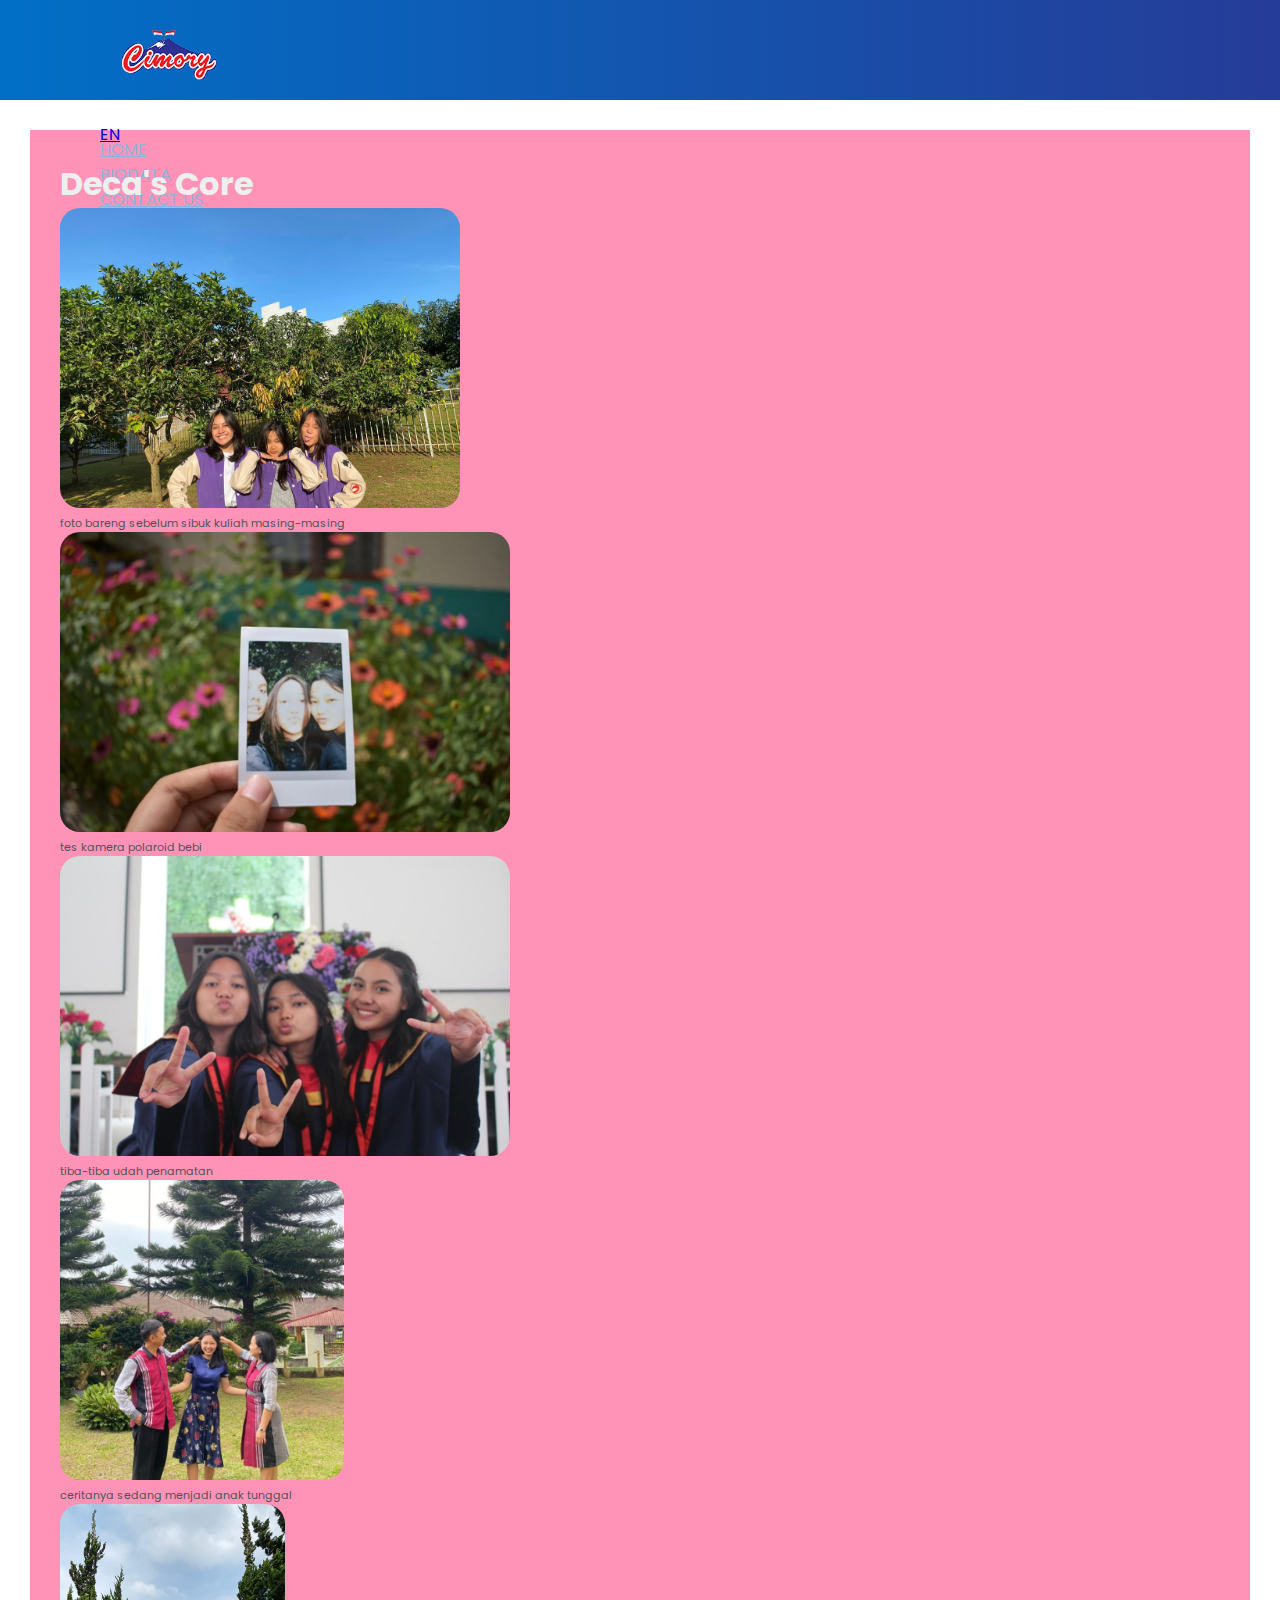
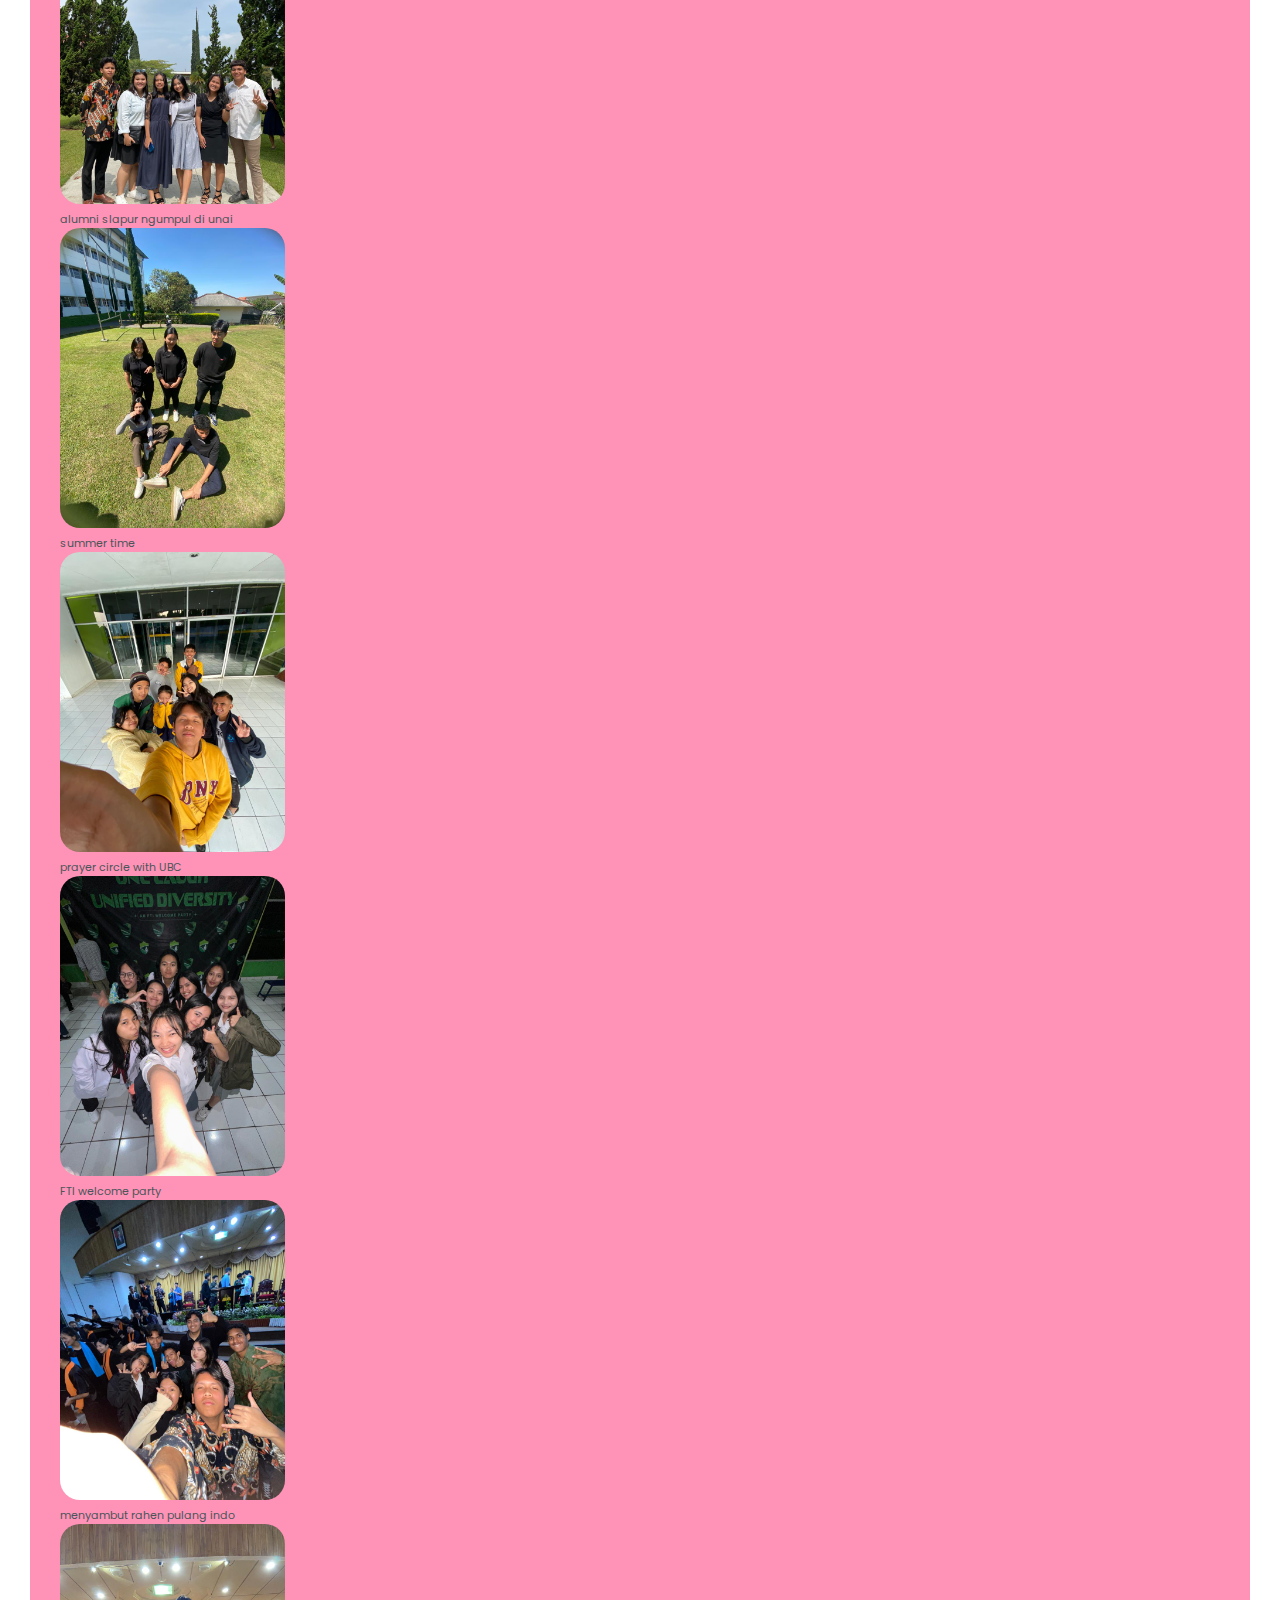
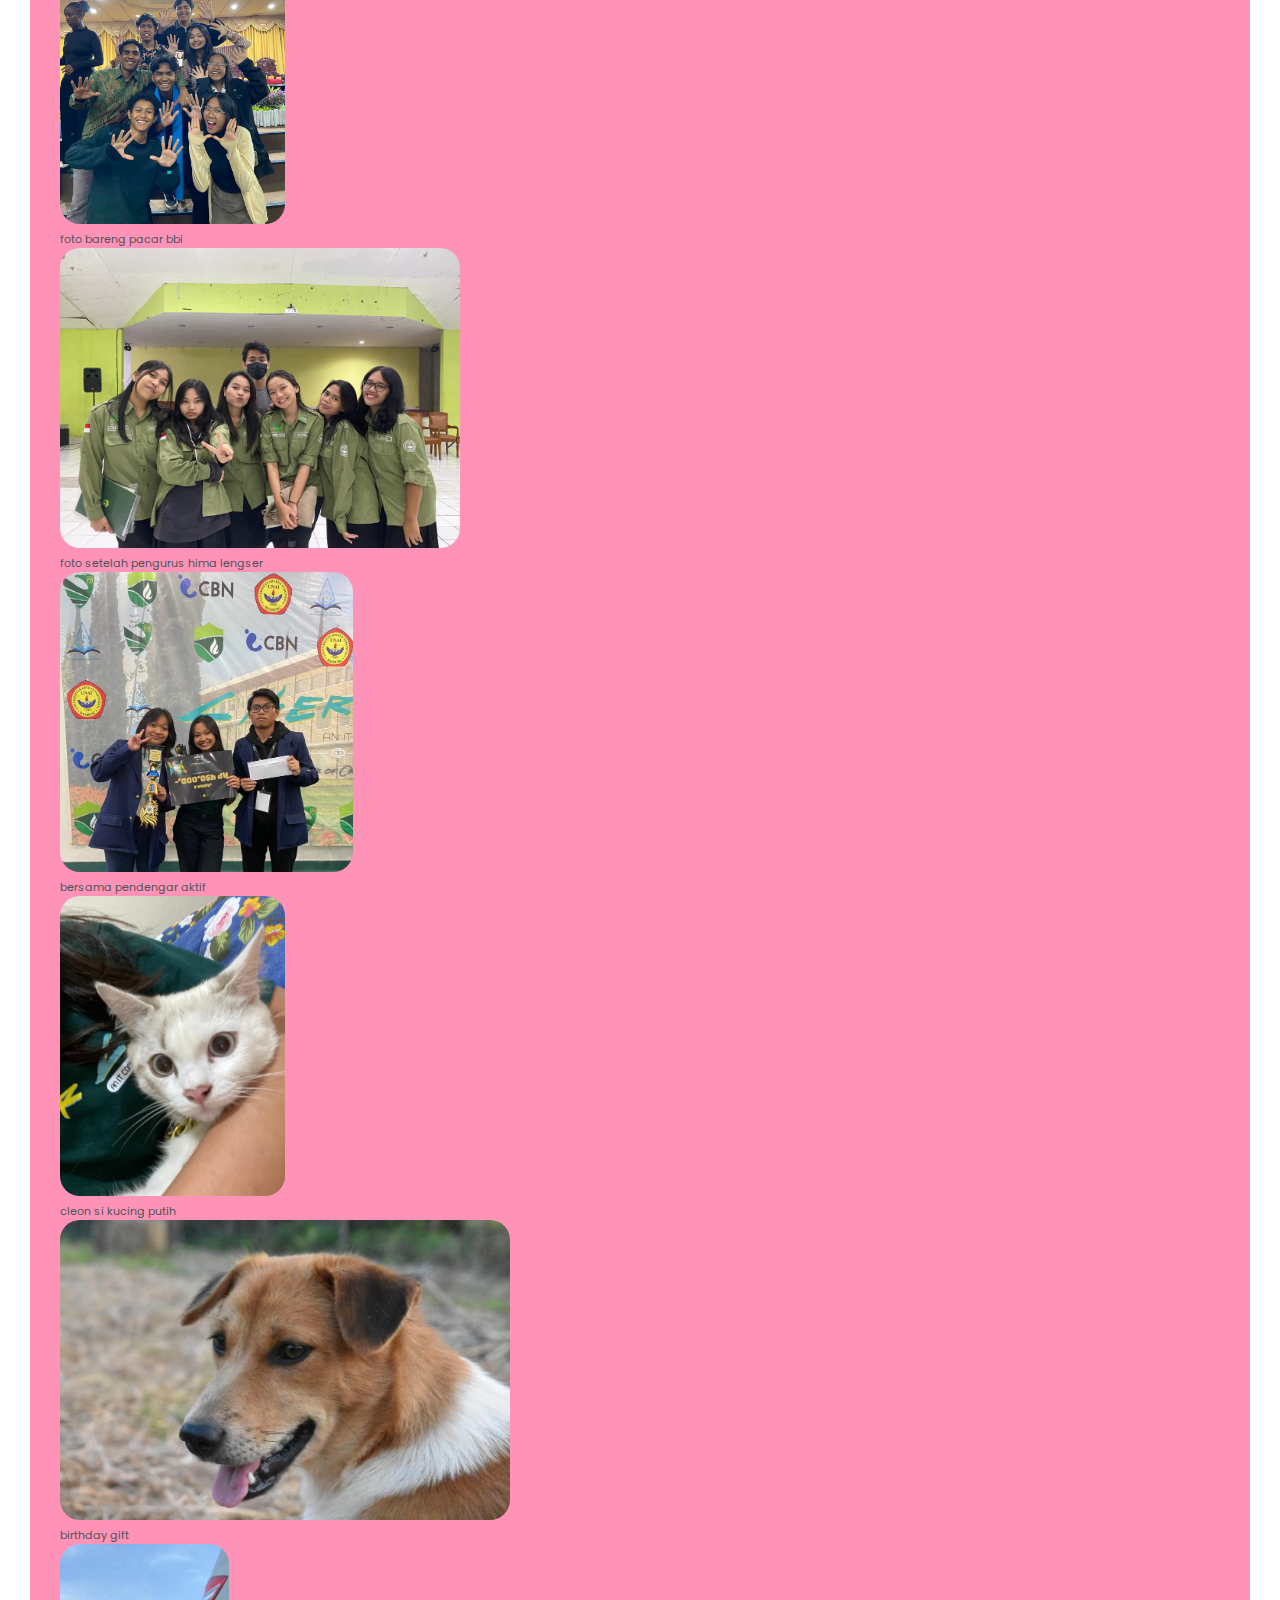
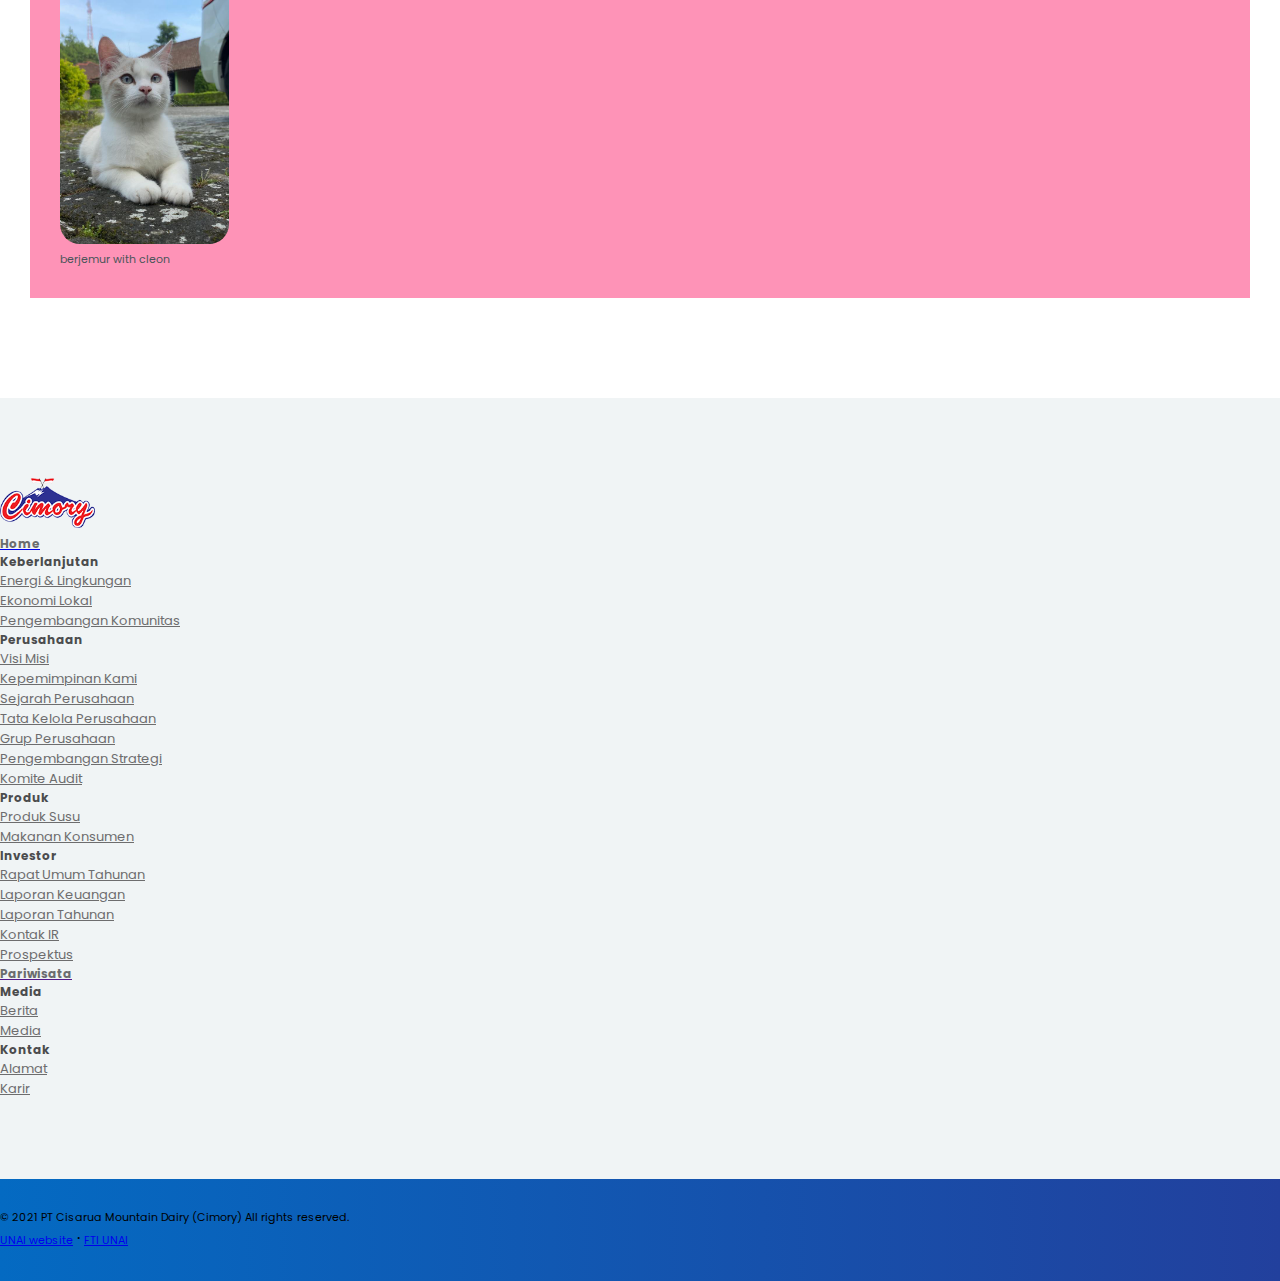
<file: bootstrap/free.html>
<!DOCTYPE html>
<html lang="en">
<head>
    <meta charset="UTF-8">
    <meta name="viewport" content="width=device-width, initial-scale=1.0">

     <!-- bootstrap -->
     <link href="https://cdn.jsdelivr.net/npm/bootstrap@5.3.2/dist/css/bootstrap.min.css" rel="stylesheet" integrity="sha384-T3c6CoIi6uLrA9TneNEoa7RxnatzjcDSCmG1MXxSR1GAsXEV/Dwwykc2MPK8M2HN" crossorigin="anonymous">
     <script src="https://cdn.jsdelivr.net/npm/bootstrap@5.3.2/dist/js/bootstrap.bundle.min.js" integrity="sha384-C6RzsynM9kWDrMNeT87bh95OGNyZPhcTNXj1NW7RuBCsyN/o0jlpcV8Qyq46cDfL" crossorigin="anonymous"></script>
     <link rel="stylesheet" href="style.css">
 
     <!-- favicon -->
    <link rel="icon" type="image/x-icon" href="favicon.png">

     <!-- Font -->
     <link rel="preconnect" href="https://fonts.googleapis.com">
     <link rel="preconnect" href="https://fonts.gstatic.com" crossorigin>
     <link href="https://fonts.googleapis.com/css2?family=Poppins:wght@100;200;300;400;500;600;700;800;900&display=swap" rel="stylesheet">
    <title>DK's GALLERY</title>
</head>
<body>
    <!-- Header -->
    <header class="d-flex justify-content-between">
        <img src="logo_cimory.png" alt="logo cimory">
        <div id="navbar-lang" class="d-flex flex-column">
            <div id="lang" class="d-flex justify-content-end">
                <div>
                    <img src="share.png" alt="logo share">
                </div>
                <div>
                    <a class="text-white fw-bold text-decoration-none" href="https://cimory.com/index.php?lang=en&">EN</a>
                </div>                 
            </div>
            <div id="navbar" class="d-flex">
                <div>
                    <a class="fs-sm text-decoration-none" href="index.html">HOME</a>
                </div>
                <div>
                    <a class="fs-sm text-decoration-none" href="biodata.html">BIODATA</a>
                </div>
                <div>
                    <a class="fs-sm text-decoration-none" href="contact_us.html">CONTACT US</a>
                </div>
                <div>
                    <a class="fs-sm text-decoration-none" href="free.html">FREE CONTENT</a>
                </div>
            </div>
        </div>
    </header>
    <!-- Main Section free content -->
    <main id="main-free-content" class="d-flex flex-row align-items-center mb-0">
        <div>
            <div id="gallery" class="d-flex flex-column w-100 mx-auto">
                <h1 class="text-center">Deca's Core</h1>
                <ul class="d-flex flex-wrap">
                    <li>
                        <img class="w-100" src="01.jpg" alt="">
                            <p class="w-100 text-center">foto bareng sebelum sibuk kuliah masing-masing</p>
                        </img>
                    </li>
                    <li>
                        <img class="w-100" src="foto2.jpg" alt="">
                            <p class="w-100 text-center">tes kamera polaroid bebi</p>
                        </img>
                    </li>
                    <li>
                        <img class="w-100" src="foto3.jpg" alt="">
                            <p class="w-100 text-center">tiba-tiba udah penamatan</p>
                        </img>
                    </li>
                    <li>
                        <img class="w-100" src="04.jpg" alt="">
                            <p class="w-100 text-center">ceritanya sedang menjadi anak tunggal</p>
                        </img>
                    </li>
                    <li>
                        <img class="w-100" src="foto5.jpg" alt="">
                            <p class="w-100 text-center">alumni slapur ngumpul di unai</p>
                        </img>
                    </li>
                    <li>
                        <img class="w-100" src="foto6.jpg" alt="">
                            <p class="w-100 text-center">summer time</p>
                        </img>
                    </li>
                    <li>
                        <img class="w-100" src="foto7.jpg" alt="">
                            <p class="w-100 text-center">prayer circle with UBC</p>
                        </img>
                    </li>
                    <li>
                        <img class="w-100" src="foto8.jpg" alt="">
                            <p class="w-100 text-center">FTI welcome party</p>
                        </img>
                    </li>
                    <li>
                        <img class="w-100" src="foto16.jpg" alt="">
                            <p class="w-100 text-center">menyambut rahen pulang indo</p>
                        </img>
                    </li>
                    <li>
                        <img class="w-100" src="foto17.jpg" alt="">
                            <p class="w-100 text-center">foto bareng pacar bbi</p>
                        </img>
                    </li>
                    <li>
                        <img class="w-100" src="foto9.jpg" alt="">
                            <p class="w-100 text-center">foto setelah pengurus hima lengser</p>
                        </img>
                    </li>
                    <li>
                        <img class="w-100" src="10.jpg" alt="">
                            <p class="w-100 text-center">bersama pendengar aktif</p>
                        </img>
                    </li>
                    <li>
                        <img class="w-100" src="foto13.jpg" alt="">
                            <p class="w-100 text-center">cleon si kucing putih</p>
                        </img>
                    </li>
                    <li>
                        <img class="w-100" src="foto12.jpg" alt="">
                            <p class="w-100 text-center">birthday gift</p>
                        </img>
                    </li>
                    <li>
                        <img class="w-100" src="foto14.jpg" alt="">
                            <p class="w-100 text-center">berjemur with cleon</p>
                        </img>
                    </li>
                </ul>
            </div>
        </div>
    </main>
    <!-- Footer -->
    <footer class="w-100 d-flex flex-column">
        <div id="konten-footer" class="d-flex">
            <div id="footer-logo" class="d-flex justify-content-end">
                <img src="logo_cimory.png" alt="logo cimory">
            </div>
            <div id="konten" class="d-flex">
                <div id="home-keberlanjutan" class="d-flex flex-column">
                    <a class="text-decoration-none" href="https://cimory.com/index.php">
                        <h4>Home</h4>
                    </a>
                    <div class="d-flex flex-column">
                        <h4>Keberlanjutan</h4>
                        <ul>
                            <li>
                                <a class="text-decoration-none" href="https://cimory.com/sustainability.php#tab-1">Energi & Lingkungan</a>
                            </li>
                            <li>
                                <a class="text-decoration-none" href="https://cimory.com/sustainability.php#tab-2">Ekonomi Lokal</a>
                            </li>
                            <li>
                                <a class="text-decoration-none" href="https://cimory.com/sustainability.php#tab-3">Pengembangan Komunitas</a>
                            </li>
                        </ul>
                    </div>
                </div>
                <div id="perusahaan" class="d-flex flex-column">
                    <h4>Perusahaan</h4>
                    <ul>
                        <li>
                            <a class="text-decoration-none" href="https://cimory.com/vision-mission.php">Visi Misi</a>
                        </li>
                        <li>
                            <a class="text-decoration-none" href="https://cimory.com/our-leadership.php">Kepemimpinan Kami</a>
                        </li>
                        <li>
                            <a class="text-decoration-none" href="https://cimory.com/our-history.php">Sejarah Perusahaan</a>
                        </li>
                        <li>
                            <a class="text-decoration-none" href="https://cimory.com/corporate-governance.php">Tata Kelola Perusahaan</a>
                        </li>
                        <li>
                            <a class="text-decoration-none" href="https://cimory.com/sub-company.php">Grup Perusahaan</a>
                        </li>
                        <li>
                            <a class="text-decoration-none" href="https://cimory.com/development-strategy.php">Pengembangan Strategi</a>
                        </li>
                        <li>
                            <a class="text-decoration-none" href="https://cimory.com/audit-comittee.php">Komite Audit</a>
                        </li>
                    </ul>
                </div>
                <div id="produk-investor" class="d-flex flex-column">
                    <div class="d-flex flex-column">
                        <h4>Produk</h4>
                        <ul>
                            <li>
                                <a class="text-decoration-none" href="https://cimory.com/our-product.php#tab-1">Produk Susu</a>
                            </li>
                            <li>
                                <a class="text-decoration-none" href="https://cimory.com/our-product.php#tab-2">Makanan Konsumen</a>
                            </li>
                        </ul>
                    </div>
                    <div class="d-flex flex-column">
                        <h4>Investor</h4>
                        <ul>
                            <li>
                                <a class="text-decoration-none" href="https://cimory.com/general-meeting.php">Rapat Umum Tahunan</a>
                            </li>
                            <li>
                                <a class="text-decoration-none" href="https://cimory.com/financial-report.php">Laporan Keuangan</a>
                            </li>
                            <li>
                                <a class="text-decoration-none" href="https://cimory.com/annual-reports.php">Laporan Tahunan</a>
                            </li>
                            <li>
                                <a class="text-decoration-none" href="https://cimory.com/investor-contact.php">Kontak IR</a>
                            </li>
                            <li>
                                <a class="text-decoration-none" href="https://cimory.com/investor-prospectus.php">Prospektus</a>
                            </li>
                        </ul>
                    </div>
                </div>
                <div id="pariwisata-media-kontak" class="d-flex flex-column">
                    <a class="text-decoration-none" href=""><h4>Pariwisata</h4></a>
                    <div class="d-flex flex-column">
                        <h4>Media</h4>
                        <ul>
                            <li>
                                <a class="text-decoration-none" href="https://cimory.com/news.php">Berita</a>
                            </li>
                            <li>
                                <a class="text-decoration-none" href="https://cimory.com/media.php">Media</a>
                            </li>
                        </ul>
                    </div>
                    <div class="d-flex flex-column">
                        <h4>Kontak</h4>
                        <ul>
                            <li>
                                <a class="text-decoration-none" href="https://cimory.com/contact-us.php">Alamat</a>
                            </li>
                            <li>
                                <a class="text-decoration-none" href="https://cimory.com/career.php">Karir</a>
                            </li>
                        </ul>
                    </div>
                </div>
            </div>
        </div>
        <div id="copyright">
            <p class="text-center text-white">&copy; 2021 PT Cisarua Mountain Dairy (Cimory) All rights reserved.</p>
            <div class="d-flex text-white justify-content-center align-items-center">
                <a class="text-decoration-none text-center text-white" href="https://unai.edu">UNAI website</a>
                &middot;
                <a class="text-decoration-none text-center text-white" href="https://fti.unai.edu">FTI UNAI</a>
            </div>
        </div>
    </footer>
</body>
</html>
</file>
<file: style.css>
* {
    margin: 0;
    padding: 0;
    box-sizing: border-box;
    font-family: 'Poppins', sans-serif;
    text-decoration: none;
    list-style-type: none;
}
 body {
    width: 100%;
 }

 /* Header */
 header {
    display: flex;
    justify-content: space-between;
    height: 100px;
    background-image: linear-gradient(to right, #016fc6, #253c98);
    padding: 0 100px;
 }
 header img {
    margin-top: 30px;
    margin-left: 21px;
    width: 96px;
    height: 50px;
 }
 #navbar-lang {
    display: flex;
    flex-direction: column;
    gap: 20px;
 }
 #lang {
    display: flex;
    justify-content: flex-end;
    gap: 20px;
    margin-top: 20px;
 }
 #lang a {
    color: #fff;
    font-weight: bolder;
 }
 #lang div {
    height: 15px;
 }
#lang img {
    width: 15px;
    height: 15px;
    margin: 0;
} 
#navbar {
    display: flex;
    gap: 40px;
}
#navbar a {
    color: #8eb3dd;
    font-size: 14px;
}
#navbar a:hover {
    color: #fff;
}
/* Main Section */
main {
    width: 100%;
    display: flex;
    flex-direction: column;
    margin-bottom: 100px;
    gap: 50px;
}
#cimoryimg {
    width: 100%;
}
#berita {
    width: 85%;
    margin: 0 auto;
    display: flex;
    flex-direction: column;
    gap: 20px;
}
#berita-header {
    display: flex;
    justify-content: space-between;
    align-items: center;
}
#berita-header h1, #media-header h1 {
    color: #3e3e3e;
    font-size: 40px;
}
#berita-header a, #media-header a, #sustain a {
    background-image:linear-gradient(to right ,#046ac2 ,#22409d) ;
    font-size: 13px;
    padding: 15px 40px;
    color: #fff;
    border-radius: 30px;
}
#berita-header a:hover {
    background-image: linear-gradient(to right, #22409d, #046aca);
    transform: scale(1.02);
}
#konten-berita {
    display: flex;
    flex-wrap: wrap;
    gap: 30px;
}
#konten-berita div {
    width: 30%;
}
.konten-berita-border {
    border: 1px solid #eaeaea;
    border-radius: 5px;
    transform: transform 0.3s;
}
.konten-berita-border:hover {
    transform: scale(1.1);
}
#konten-berita .konten-berita-img {
    width: 100%;
    height: 200px;
    overflow: hidden;
}
#konten-berita img {
    width: 100%;
}
#konten-berita p {
    padding: 40px 20px;
    color: #000;
    font-size: 15px;
}
#konten-berita p span {
    color: #b9b9b9;
}
#media {
    width: 100%;
    display: flex;
    flex-direction: column;
}
#media-header {
    display: flex;
    justify-content: space-between;
    align-items: center;
    width: 85%;
    margin: 0 auto;
}
#media-header a:hover {
    background-image: linear-gradient(to right, #22409d, #046aca);
    transform: scale(1.02);
}
#konten-media {
    padding-left: 100px;
    display: flex;
    gap: 15px;
    overflow: hidden;
}
#konten-media div {
    width: 25%;
}
#konten-media img {
    width: 280px;
}
#konten-media p {
    font-size: 12px;
    text-align: center;
    color: #626262;
}
#konten-media #play-button {
    width: 50px;
    position: relative;
    top: 120px;
    left: 115px;
    transition: transform 0.3s;
}
#konten-media #play-button:hover {
    transform: scale(1.1);
}
#sustain {
    display: flex;
    flex-direction: column;
    text-align: center;
    align-items: center;
}
#sustain img {
    width: 100%;
}
#sustain a {
    position: relative;
    width: 180px;
    bottom: 80px;
}
#prodak-kami {
    width: 100%;
    display: flex;
    flex-direction: column;
    gap: 30px;
}
#prodak-kami-header {
    display: flex;
    flex-direction: column;
    text-align: center;
}
#prodak-kami-header h1 {
    color: #3e3e3e;
    font-size: 36px;
    font-weight: 800;
}
#prodak-kami-header div {
    display: flex;
    margin: 0 auto;
    gap: 10px;
}
#prodak-kami-header a {
    padding: 15px 40px;
    font-size: 15px;
    font-weight: 800;
}
#produksusu {
    color: #fff;
    background-image: linear-gradient(to right, #046ac2, #22409d);
    border-radius: 60px;
}
#mknkonsumen {
    color: #2e3192;
}
#mknkonsumen:hover {
    color: #fff;
    background-image: linear-gradient(to right, #046ac2, #22409d);
    border-radius: 60px;
}
#prosusu {
    display: flex;
    flex-direction: column;
    gap: 10px;
    text-align: center;
    margin: 0 250px;
}
#prosusu h2 {
    color: #3e3e3e;
}
#prosusu p {
    color: #3e3e3e;
    font-size: 16px;
}
/* Main saction biodata */
#main-biodata {
    width: 100%;
    display: flex;
    flex-direction: row;
    margin: 30px 0px;
    padding: 0px 20px;
    gap: 30px;
}    
#profile {
    width: 30%;
    background-color:  #cbebfe;
    display: flex;
    flex-direction: column;
    align-items: center;
    padding: 20px 0px;
    gap: 30px;
}
#dk {
    width: 200px;
    overflow: hidden;
    display: flex;
    flex-direction: column;
    align-items: center;
    border-radius: 20px;
}
#profile img {
    width: 290px;
}
#sosial-media ul {
    display: flex;
    gap: 10px;
}
#sosial-media img {
    width: 30px;
}
#profile h1, #profile p {
    text-align: center;
}
#biodata {
    width: 70%;
    background-color: #cbebfe;
    padding: 30px;
}
#biodata table {
    border-collapse: collapse;
    width: 100%;
}
#biodata th, #biodata td {
    border-bottom: 1px solid #89a5c7;
    padding: 10px 0px;
    text-align: left;
}
#biodata td::before {
    content: ": ";
    font-weight: bolder;
}
/* main section - contact us */
#main-contact-us {
    display: flex;
    flex-direction: row;
    margin: 30px 0px;
    gap: 0px;
    background-color: #e7c6a1;
}
#contact img {
    width: 280px;
    overflow: hidden;
    display: flex;
    flex-direction: column;
    align-items: center;
    border-radius: 20px;
}
#contact, #contact-form {
    flex: 1;
    padding: 50px 30px;
    display: flex;
    flex-direction: column;
    align-items: center;
    gap: 20px;
}
#contact-form {
    background-color: #e2cfb8;
}
#contact-form form {
    display: flex;
    flex-direction: column;
    align-items: center;
    gap: 20px;
}
input[type=text], input[type=email], input[type=password] {
    padding: 10px 20px;
    border-radius: 10px;
}
#religion-form, #hobbies-form {
    display: flex;
    flex-direction: column;
    align-items: center;
}
textarea {
    width: 199px;
    height: 50px;
}
button {
    background-color: #c18346;
    padding: 10px 40px;
    border-radius: 20px;
    transition: transform 0.3s
}
button:hover {
    transform: scale(1.1);
}

/* Main section - free content */
#main-free-content {
    display: flex;
    flex-direction: row;
    align-items: center;
    margin-bottom: 0px;
}
#gallery {
    display: flex;
    flex-direction: column;
    gap: 20px;
    width: 100%;
    padding: 30px;
    background-color: #fe93b7;
    margin: 30px auto;
}
#gallery h1 {
    text-align: center;
    color: #eef0f0;
}
#gallery ul {
    display: flex;
    flex-wrap: wrap;
    justify-content: space-evenly;
    gap: 20px;
}
#gallery li {
    width: 30%;
}
#gallery img {
    width: 100%;
    height: 300px;
    object-fit: cover;
    border-radius: 20px;
    transition: transform 0.3s;
}
#gallery img:hover {
    transform: scale(1.05);
}
#gallery p {
    width: 100%;
    font-size: 11px;
    text-align: center;
    color: #4c555a;
}
/* Footer */
footer {
    width: 100%;
    display: flex;
    flex-direction: column;
}
#konten-footer {
    background-color: #f0f4f5;
    display: flex;
    gap: 35px;
    padding: 80px 0px;
}
#footer-logo {
    width: 20%;
    display: flex;
    justify-content: flex-end;
}
#footer-logo img {
    height: 50px;
}
#konten {
    display: flex;
    width: 80%;
    gap: 10px;
}
#konten div h4 {
    color: #4b4c4d;
}
#konten a h4 {
    color: #6b6d6e;
}
#home-keberlanjutan, #produk-investor, #pariwisata-media-kontak {
    display: flex;
    flex-direction: column;
    flex: 2;
    gap: 30px;
}
#home-keberlanjutan div, #produk-investor div, #pariwisata-media-kontak div {
    display: flex;
    flex-direction: column;
    gap: 5px;
}
#home-keberlanjutan li, #perusahaan li, #produk-investor li,#pariwisata-media-kontak li {
    font-size: 13px;
}
#home-keberlanjutan li a, #perusahaan li a, #produk-investor li a, #pariwisata-media-kontak li a {
    color: #6d6d6e;
}
#home-keberlanjutan li a:hover {
    color: #000;
}
#perusahaan li a:hover {
    color: #000;
}
#produk-investor li a:hover {
    color: #000;
}
#pariwisata-media-kontak li a:hover {
    color: #000;
}
#perusahaan {
    flex: 2;
    display: flex;
    flex-direction: column;
    gap: 5px;
}
#copyright {
    background-image: linear-gradient(to right, #046ac2, #22409d);
    padding: 30px 0px;
}
#copyright p {
    text-align: center;
    font-size: 11px;
    color: #fff;
}
#copyright div {
    display: flex;
    gap: 5px;
    justify-content: center;
    align-items: center;
    color: #fff;
}
#copyright div a {
    color: #fff;
}
</file>
<file: bootstrap/style.css>
* {
    margin: 0;
    padding: 0;
    box-sizing: border-box;
    font-family: 'Poppins', sans-serif;
    list-style-type: none;
}

 /* Header */
 header {
    height: 100px;
    background-image: linear-gradient(to right, #016fc6, #253c98);
    padding: 0 100px;
 }
 header img {
    margin-top: 30px;
    margin-left: 21px;
    width: 96px;
    height: 50px;
 }
 #navbar-lang {
    gap: 20px;
 }
 #lang {
    gap: 20px;
    margin-top: 20px;
 }
 #lang div {
    height: 15px;
 }
#lang img {
    width: 15px;
    height: 15px;
    margin: 0;
} 
#navbar {
    gap: 40px;
}
#navbar a {
    color: #8eb3dd;
}
#navbar a:hover {
    color: #fff;
}
/* Main Section */
main {
    margin-bottom: 100px;
    gap: 50px;
}
#berita {
    width: 85%;
    gap: 20px;
}
#berita-header h1, #media-header h1 {
    color: #3e3e3e;
    font-size: 40px;
}
#berita-header a, #media-header a, #sustain a {
    background-image:linear-gradient(to right ,#046ac2 ,#22409d) ;
    font-size: 13px;
    padding: 15px 40px;
    color: #fff;
    border-radius: 30px;
}
#berita-header a:hover {
    background-image: linear-gradient(to right, #22409d, #046aca);
    transform: scale(1.02);
}
#konten-berita {
    gap: 30px;
}
#konten-berita div {
    width: 30%;
}
.konten-berita-border {
    border-color: #eaeaea;
    transform: transform 0.3s;
}
.konten-berita-border:hover {
    transform: scale(1.1);
}
#konten-berita .konten-berita-img {
    width: 100%;
    height: 200px;
}
#konten-berita img {
    width: 100%;
}
#konten-berita p {
    padding: 40px 20px;
    font-size: 15px;
}
#konten-berita p span {
    color: #b9b9b9;
}
#media-header {
    width: 85%;
}
#media-header a:hover {
    background-image: linear-gradient(to right, #22409d, #046aca);
    transform: scale(1.02);
}
#konten-media {
    padding-left: 100px;
    gap: 15px;
}
#konten-media img {
    width: 280px;
}
#konten-media p {
    color: #626262;
}
#konten-media #play-button {
    width: 50px;
    top: 120px;
    left: 115px;
    transition: transform 0.3s;
}
#konten-media #play-button:hover {
    transform: scale(1.1);
}
#sustain a {
    width: 180px;
    bottom: 80px;
}
#prodak-kami {
    gap: 30px;
}
#prodak-kami-header h1 {
    color: #3e3e3e;
}
#prodak-kami-header div {
    gap: 10px;
}
#prodak-kami-header a {
    padding: 15px 40px;
}
#produksusu {
    color: #fff;
    background-image: linear-gradient(to right, #046ac2, #22409d);
    border-radius: 60px;
}
#mknkonsumen {
    color: #2e3192;
}
#mknkonsumen:hover {
    color: #fff;
    background-image: linear-gradient(to right, #046ac2, #22409d);
    border-radius: 60px;
}
#prosusu {
    gap: 10px;
    margin: 0 250px;
}
#prosusu h2 {
    color: #3e3e3e;
}
#prosusu p {
    color: #3e3e3e;
}
/* Main saction biodata */
#main-biodata {
    margin: 30px 0px;
    padding: 0px 20px;
    gap: 30px;
}    
#profile {
    width: 30%;
    background-color:  #cbebfe;
    padding: 20px 0px;
    gap: 20px;
}
#dk {
    width: 200px;
    border-radius: 20px;
}
#profile img {
    width: 290px;
}
#sosial-media ul {
    padding: 10px 0;
    gap: 10px;
}
#sosial-media img {
    width: 30px;
}
#biodata {
    width: 70%;
    background-color: #cbebfe;
    padding: 30px;
}
#biodata table {
    border-collapse: collapse;
}
#biodata th, #biodata td {
    border-bottom: 1px solid #89a5c7;
    padding: 10px 0px;
}
#biodata td::before {
    content: ": ";
    font-weight: bolder;
}
/* main section - contact us */
#main-contact-us {
    margin: 30px 0px;
    background-color: #e7c6a1;
}
#contact img {
    width: 280px;
    border-radius: 20px;
}
#contact, #contact-form {
    padding: 50px 30px;
    gap: 20px;
}
#contact-form {
    background-color: #e2cfb8;
}
#contact-form form {
    gap: 20px;
}
input[type=text], input[type=email], input[type=password] {
    padding: 10px 20px;
    border-radius: 10px;
}
textarea {
    width: 199px;
    height: 50px;
}
button {
    background-color: #c18346;
    padding: 10px 40px;
    border-radius: 20px;
    transition: transform 0.3s
}
button:hover {
    transform: scale(1.1);
}

/* Main section - free content */
#gallery {
    gap: 20px;
    padding: 30px;
    background-color: #fe93b7;
    margin: 30px;
}
#gallery h1 {
    color: #eef0f0;
}
#gallery ul {
    justify-content: space-evenly; 
    gap: 20px;
}
#gallery li {
    width: 30%; /*kalau jadi bootsrap ga rapi nanti*/
}
#gallery img {
    height: 300px;
    object-fit: cover;
    border-radius: 20px;
    transition: transform 0.3s;
}
#gallery img:hover {
    transform: scale(1.02);
}
#gallery p {
    font-size: 11px;
    color: #4c555a;
}
/* Footer */
#konten-footer {
    background-color: #f0f4f5;
    gap: 35px;
    padding: 80px 0px;
}
#footer-logo {
    width: 20%;
}
#footer-logo img {
    height: 50px;
}
#konten {
    width: 80%;
    gap: 45px;
}
#konten div h4 {
    font-size: 12px;
    color: #4b4c4d;
}
#konten a h4 {
    color: #6b6d6e;
}
#home-keberlanjutan, #produk-investor, #pariwisata-media-kontak {
    gap: 30px;
}
#home-keberlanjutan li, #perusahaan li, #produk-investor li,#pariwisata-media-kontak li {
    font-size: 13px;
}
#home-keberlanjutan li a, #perusahaan li a, #produk-investor li a, #pariwisata-media-kontak li a {
    color: #6d6d6e;
}
#home-keberlanjutan li a:hover {
    color: #000;
}
#perusahaan li a:hover {
    color: #000;
}
#produk-investor li a:hover {
    color: #000;
}
#pariwisata-media-kontak li a:hover {
    color: #000;
}
#perusahaan {
    gap: 5px;
}
#copyright {
    background-image: linear-gradient(to right, #046ac2, #22409d);
    padding: 30px 0px;
}
#copyright p, #copyright a {
    font-size: 11px;
}
#copyright div {
    gap: 5px;
}
footer ul {
    padding-left: 0;
}
</file>
